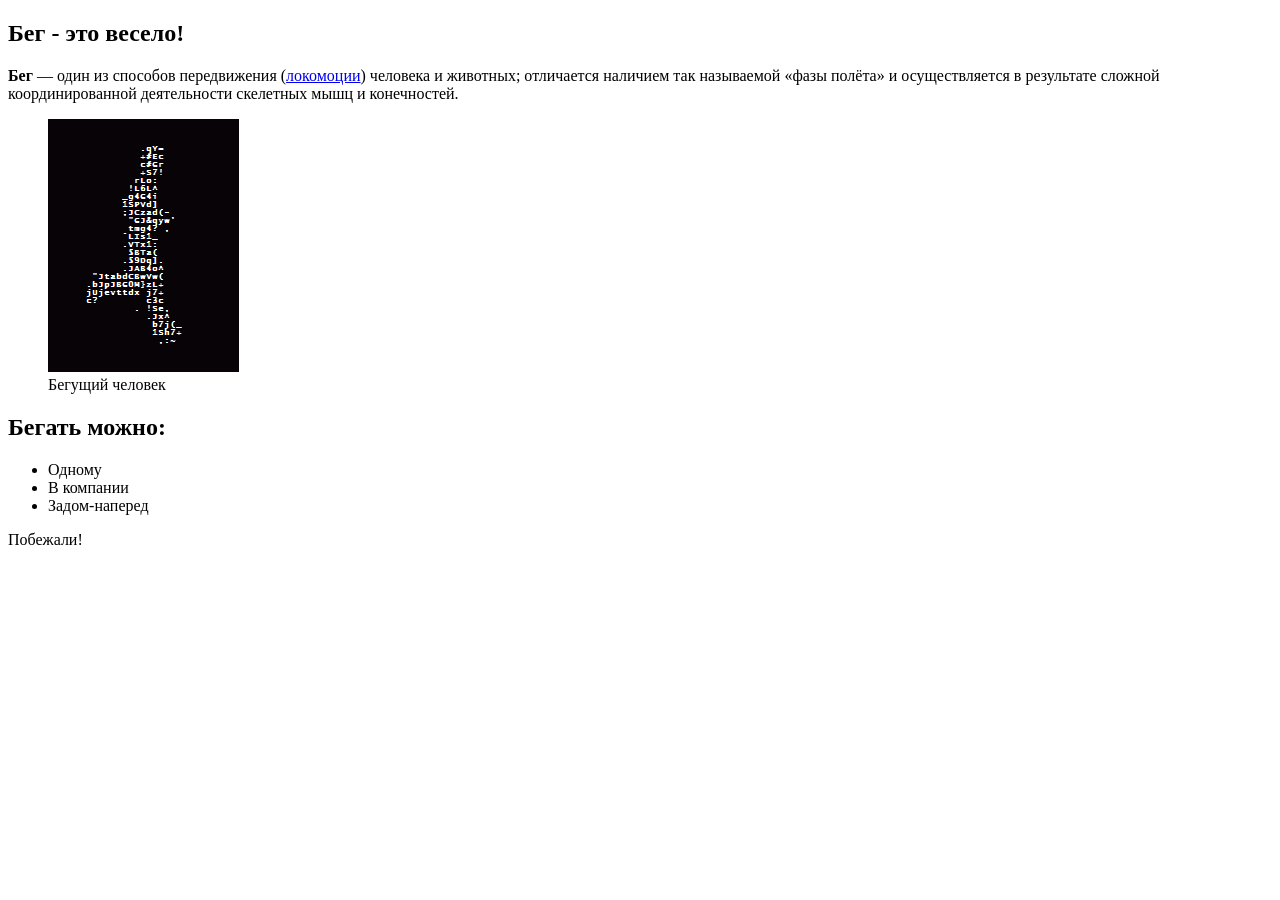
<file: 1/index.html>
<!DOCTYPE html>
<html>
	<head>
		<meta charset="utf-8">
		<title>Беготня</title>
	</head>
			<body>
				<article>
					<h1>Бег - это весело!</h1>
					<p>
						<strong>Бег</strong> — один из способов передвижения (<a href="https://ru.wikipedia.org/wiki/%D0%9B%D0%BE%D0%BA%D0%BE%D0%BC%D0%BE%D1%86%D0%B8%D1%8F" target="_blank">локомоции</a>) человека и животных; отличается наличием так называемой «фазы полёта» и осуществляется в результате сложной координированной деятельности скелетных мышц и конечностей.
					</p>
						<figure>
							<img src="run.gif" alt="Бег">
							<figcaption>Бегущий человек</figcaption>
						</figure>
					<p>
						<h2>Бегать можно:</h2>
					</p>
						<ul>
							<li>Одному</li>
							<li>В компании</li>
							<li>Задом-наперед</li>
						</ul>
					<p>
						Побежали!
					</p>
				</article>
			</body>
</html>
</file>
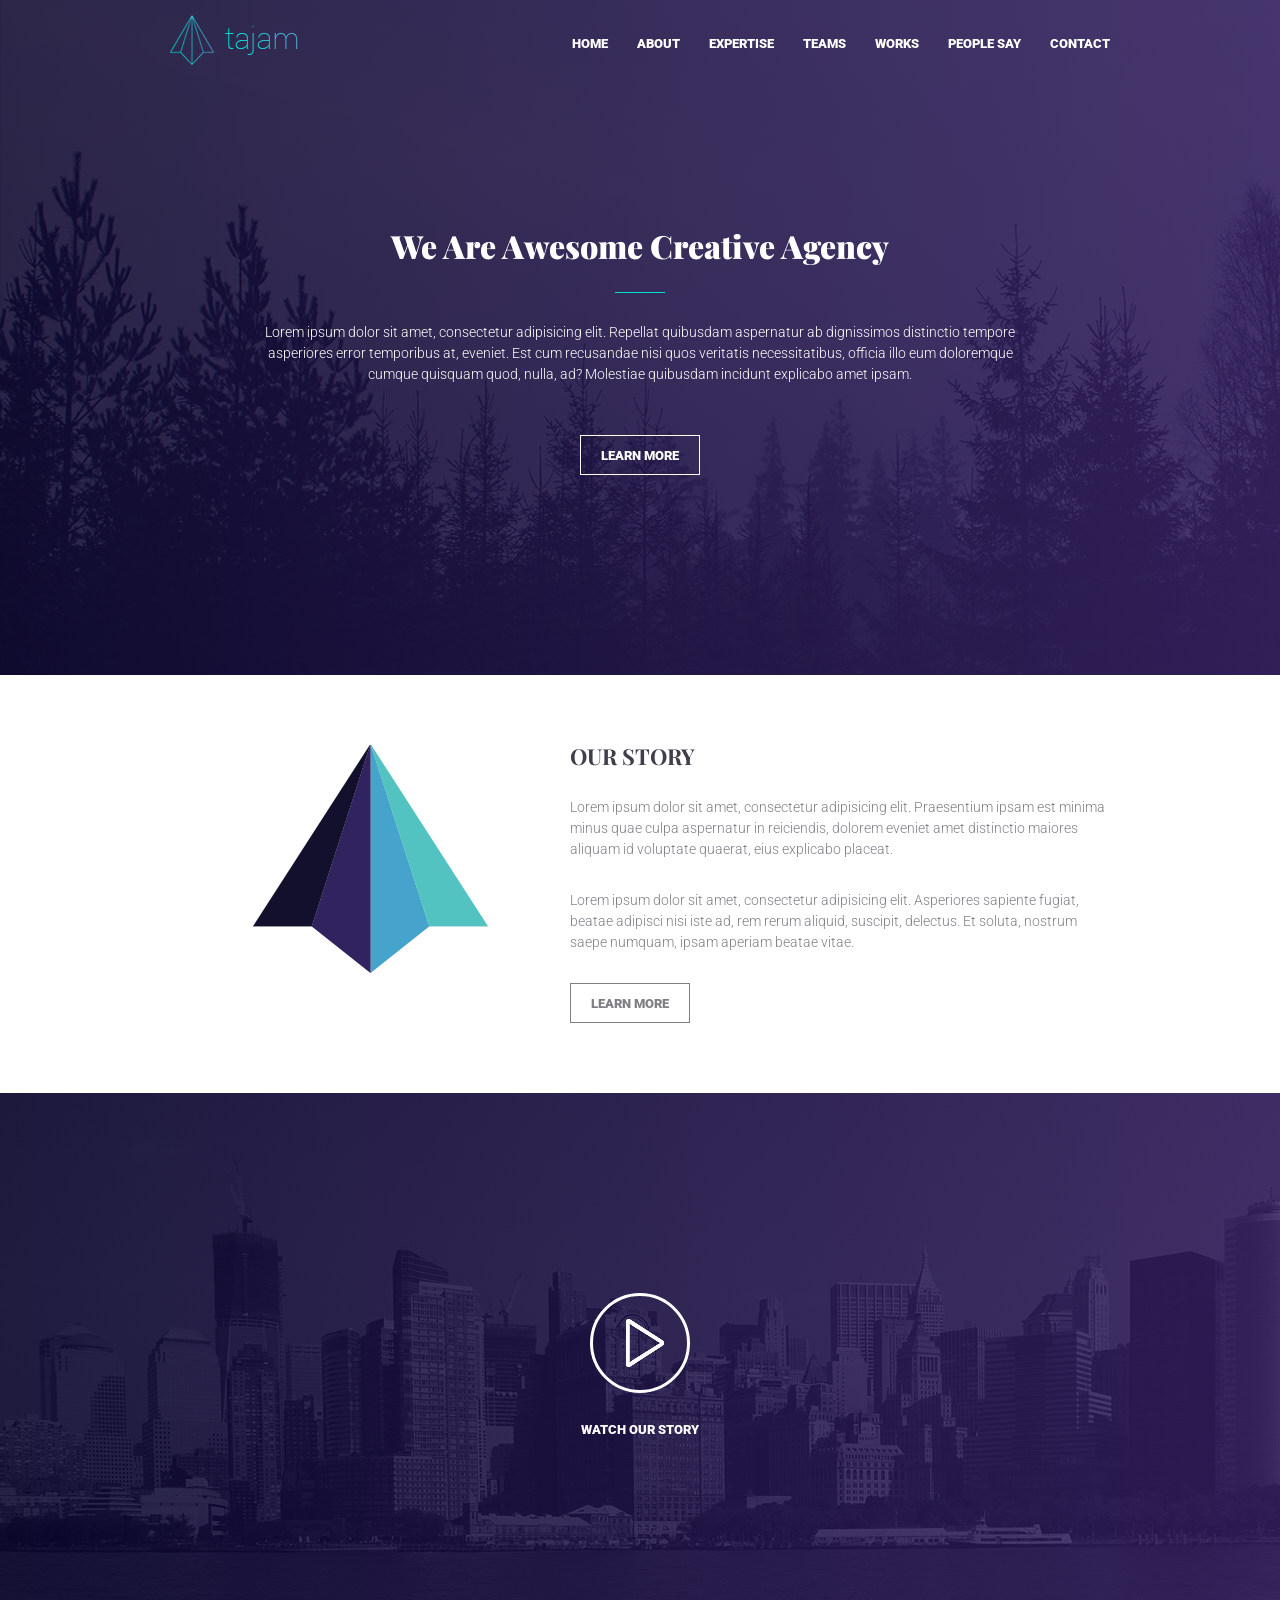
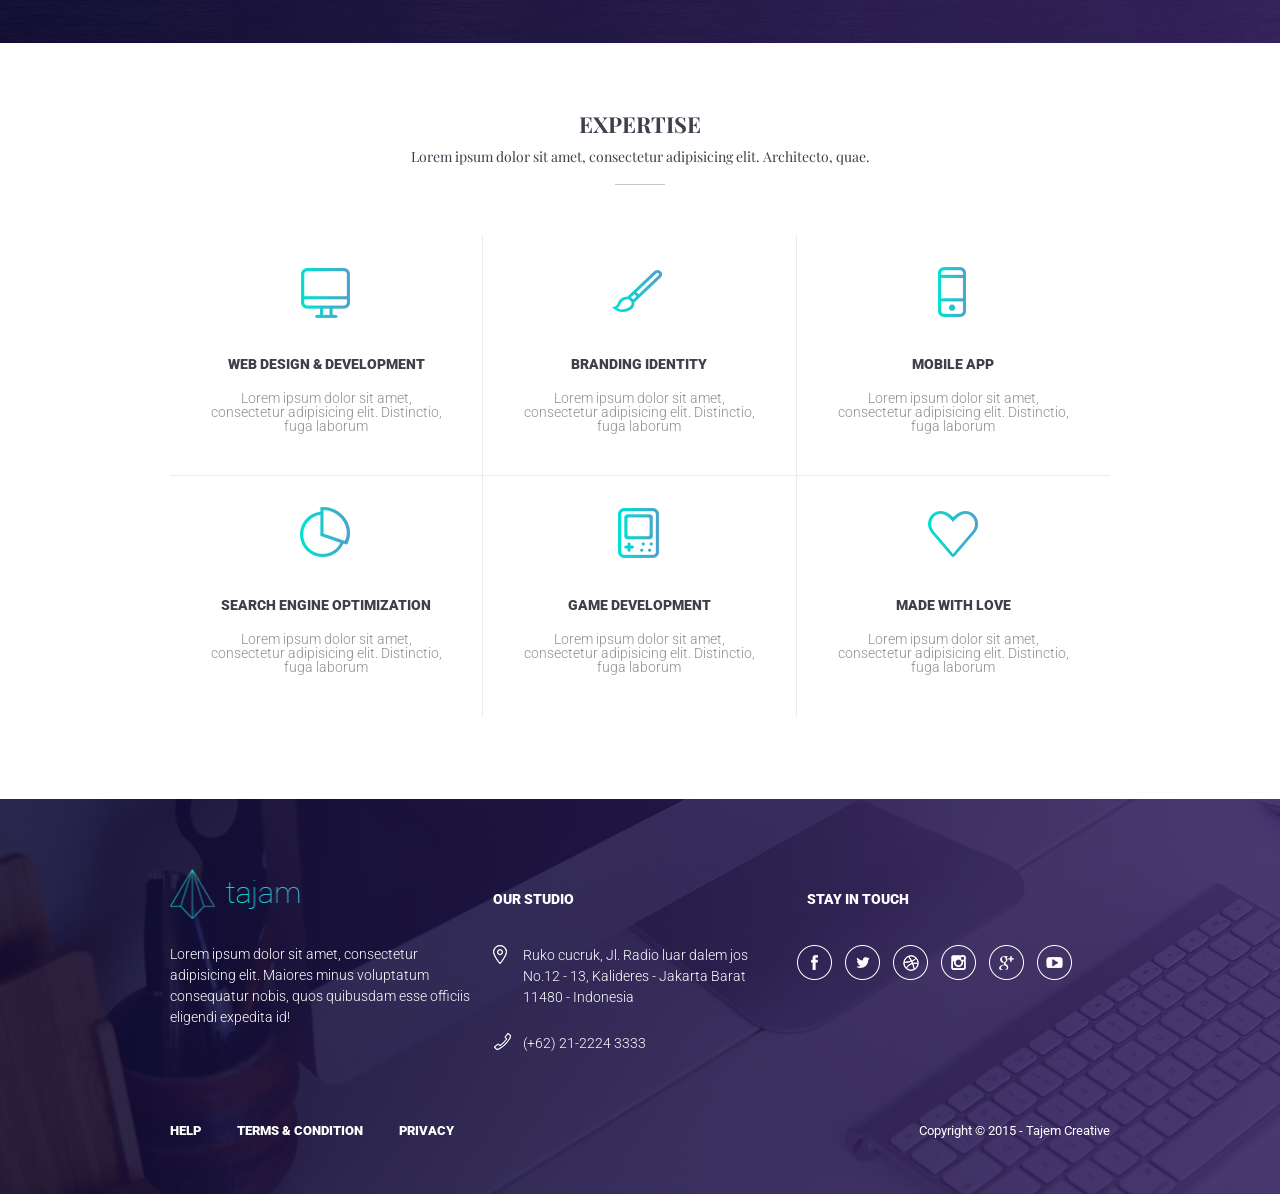
<file: 10 - Шаблон фотошопа/index.html>
<!DOCTYPE html>
<html lang="en">
<head>
	<meta charset="UTF-8">
	<title>TaJam Creative Company</title>
	<link rel="stylesheet" href="style.css">
</head>
<body>
	<div class="main_window">
		<div class="block_1">
			<div class="inner">
				<div class="block_1_inner_footer">
					<div class="b1if_logo">
						<a href="#">
							<img src="image/tajam_logo.png" alt="TaJam Creative Company">
						</a>
					</div>	
					<div class="b1if_nav">
						<ul>
							<li><a href="">home</a></li>
							<li><a href="">about</a></li>
							<li><a href="">expertise</a></li>
							<li><a href="">teams</a></li>
							<li><a href="">works</a></li>
							<li><a href="">people say</a></li>
							<li><a href="">contact</a></li>
						</ul>
					</div>
				</div>
				<div class="block_1_inner_content">
					<h1>We Are Awesome Creative Agency</h1>
					<p>Lorem ipsum dolor sit amet, consectetur adipisicing elit. Repellat quibusdam aspernatur ab dignissimos distinctio tempore asperiores error temporibus at, eveniet. Est cum recusandae nisi quos veritatis necessitatibus, officia illo eum doloremque cumque quisquam quod, nulla, ad? Molestiae quibusdam incidunt explicabo amet ipsam.</p>
				</div>
				<a class="block_1_inner_botton" href="#">learn more</a>
			</div>
		</div>
		<div class="block_2">
			<div class="inner">
				<div class="block_2_left">
					<img src="image/block_2_logo.png" alt="TaJam Creative Company">
				</div>
				<div class="block_2_right">
					<div class="b2r_story">
						<h1>our story</h1>
						<p>Lorem ipsum dolor sit amet, consectetur adipisicing elit. Praesentium ipsam est minima minus quae culpa aspernatur in reiciendis, dolorem eveniet amet distinctio maiores aliquam id voluptate quaerat, eius explicabo placeat.</p>
						<p>Lorem ipsum dolor sit amet, consectetur adipisicing elit. Asperiores sapiente fugiat, beatae adipisci nisi iste ad, rem rerum aliquid, suscipit, delectus. Et soluta, nostrum saepe numquam, ipsam aperiam beatae vitae.</p>
					</div>
				     	<a class="b2r_botton" href="#">learn more</a>
				</div>
			</div>	
		</div>
		<div class="block_3">
			<div class="inner">
				<div class="circle_1"></div>	
				<a class="circle_2" href="#">
					<div class="play_botton">
						<img class="botton" src="image/video_botton.png" alt="Video">
					</div>
				</a>
				<div class="play_text">
					watch our story
				</div>
			</div>	
		</div>
		<div class="block_4">
			<div class="inner">
				<div class="b4_text">
					<h1>expertise</h1>
					<p>Lorem ipsum dolor sit amet, consectetur adipisicing elit. Architecto, quae.</p>
				</div>
				<div class="border"></div>
				<div class="row">
					<div class="web">
						<div class="icon"></div>
						<div class="name">
							web design & development
						</div>
						<div class="desc">
							Lorem ipsum dolor sit amet, consectetur adipisicing elit. Distinctio, fuga laborum
						</div>
					</div>
					<div class="brand">
						<div class="icon"></div>
						<div class="name">
							branding identity
						</div>
						<div class="desc">
							Lorem ipsum dolor sit amet, consectetur adipisicing elit. Distinctio, fuga laborum
						</div>
					</div>
					<div class="mobile">
						<div class="icon"></div>
						<div class="name">
							mobile app
						</div>
						<div class="desc">
							Lorem ipsum dolor sit amet, consectetur adipisicing elit. Distinctio, fuga laborum
						</div>
					</div>
				</div>
				<div class="row">
					<div class="search">
						<div class="icon"></div>
						<div class="name">
							search engine optimization
						</div>
						<div class="desc">
							Lorem ipsum dolor sit amet, consectetur adipisicing elit. Distinctio, fuga laborum
						</div>
					</div>
					<div class="game">
						<div class="icon"></div>
						<div class="name">
							game development
						</div>
						<div class="desc">
							Lorem ipsum dolor sit amet, consectetur adipisicing elit. Distinctio, fuga laborum
						</div>
					</div>
					<div class="love">
						<div class="icon"></div>
						<div class="name">
							made with love
						</div>
						<div class="desc">
							Lorem ipsum dolor sit amet, consectetur adipisicing elit. Distinctio, fuga laborum
						</div>
					</div>
				</div>
			</div>
		</div>
		<div class="block_5">
			<div class="inner">	
				<div class="block_5_1">
					<div class="block_5_1_cell">
						<a href="#">
							<img class="footer_logo" src="image/tajam_logo.png" alt="TaJam Creative Company">
						</a>
						<p>Lorem ipsum dolor sit amet, consectetur adipisicing elit. Maiores minus voluptatum consequatur nobis, quos quibusdam esse officiis eligendi expedita id!</p>
					</div>
					<div class="block_5_1_cell">
						<div class="cell">our studio</div>
						<div class="place">Ruko cucruk, Jl. Radio luar dalem jos No.12 - 13, Kalideres - Jakarta Barat 11480 - Indonesia</div>
						<p class="phone">(+62) 21-2224 3333</p>
					</div>
					<div class="block_5_1_cell">
						<div class="cell">stay in touch</div>
						<div class="social">
							<a href="#">
								<div class="facebook"></div>
							</a>
							<a href="#">
								<div class="twitter"></div>
							</a>
							<a href="#">
								<div class="dribbble"></div>
							</a>
							<a href="#">
								<div class="instagram"></div>
							</a>
							<a href="#">
								<div class="gpluse"></div>
							</a>
							<a href="#">
								<div class="youtube"></div>
							</a>
						</div>
					</div>	
				</div>
				<div class="block_5_2">
					<div class="footer_nav">
						<ul>
							<li><a href="">help</a></li>
							<li><a href="">terms & condition</a></li>
							<li><a href="">privacy</a></li>
						</ul>
					</div>
					<div class="copy">Copyright © 2015 - Tajem Creative</div>
				</div>
			</div>	
		</div>
	</div>
</body>
</html>
</file>
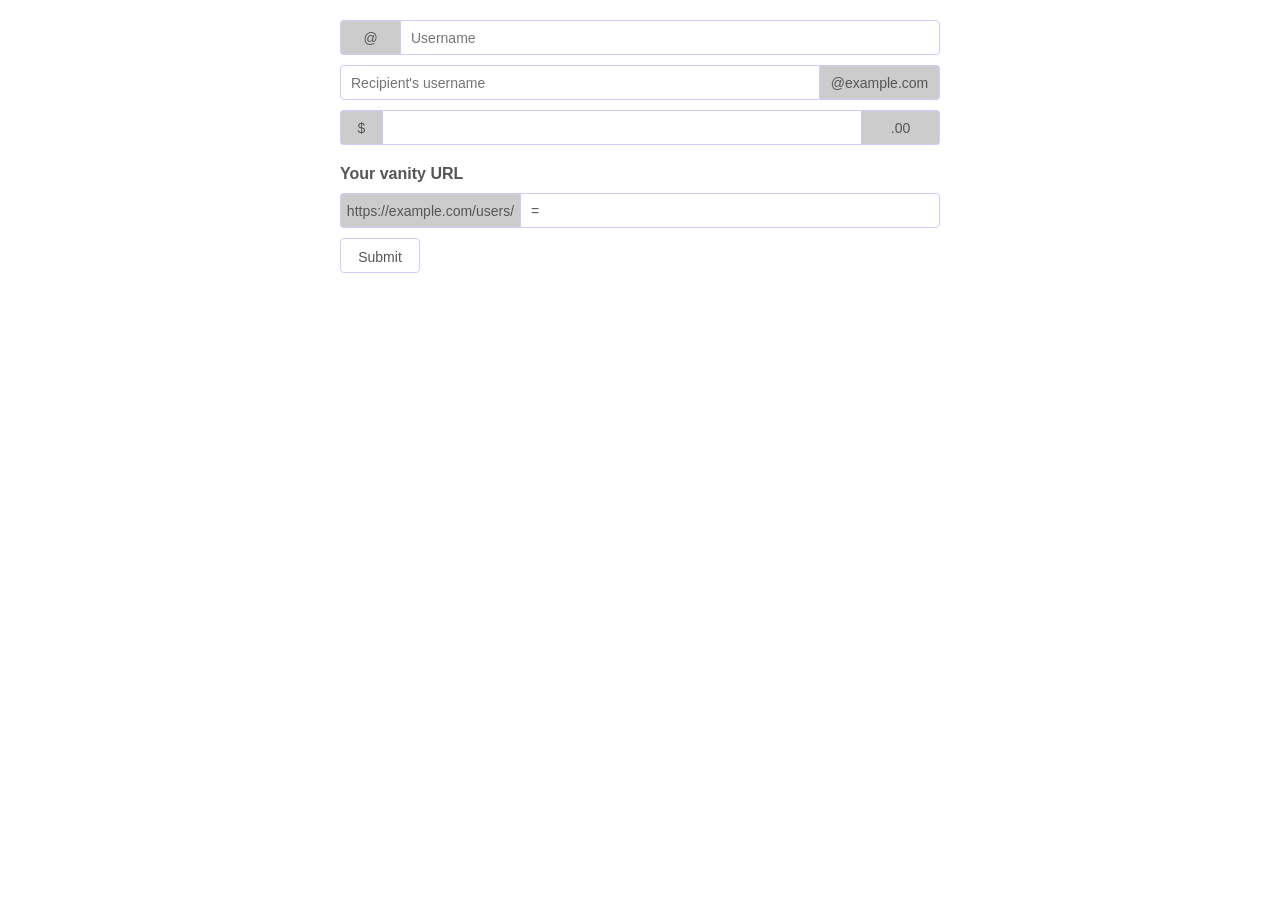
<file: 11/index.html>
<!DOCTYPE html>
<html lang="en">
<head>
	<meta charset="UTF-8">
	<title>Формы</title>
	<link rel="stylesheet" href="style.css">
</head>
<body>
	<div class="inner">
		<div class="line_1">
			<span>@</span>
			<input class="input_form" type="text" name="Username" placeholder="Username">
		</div>
		<div class="line_2">
			<input class="input_form" type="text" name="Username" placeholder="Recipient's username">
			<span>@example.com</span>			
		</div>
		<div class="line_3">
			<span class="s_1">$</span>
			<input class="input_form" type="text" name="Username">
			<span class="s_2">.00</span>
		</div>
		<p>Your vanity URL</p>
		<div class="line_4">
			<span>https://example.com/users/</span>
			<input class="input_form" type="text" name="Username" value="=">
		</div>
		<input class="sub" type="submit" name="submit" value="Submit">
	</div>	
</body>
</html>
</file>
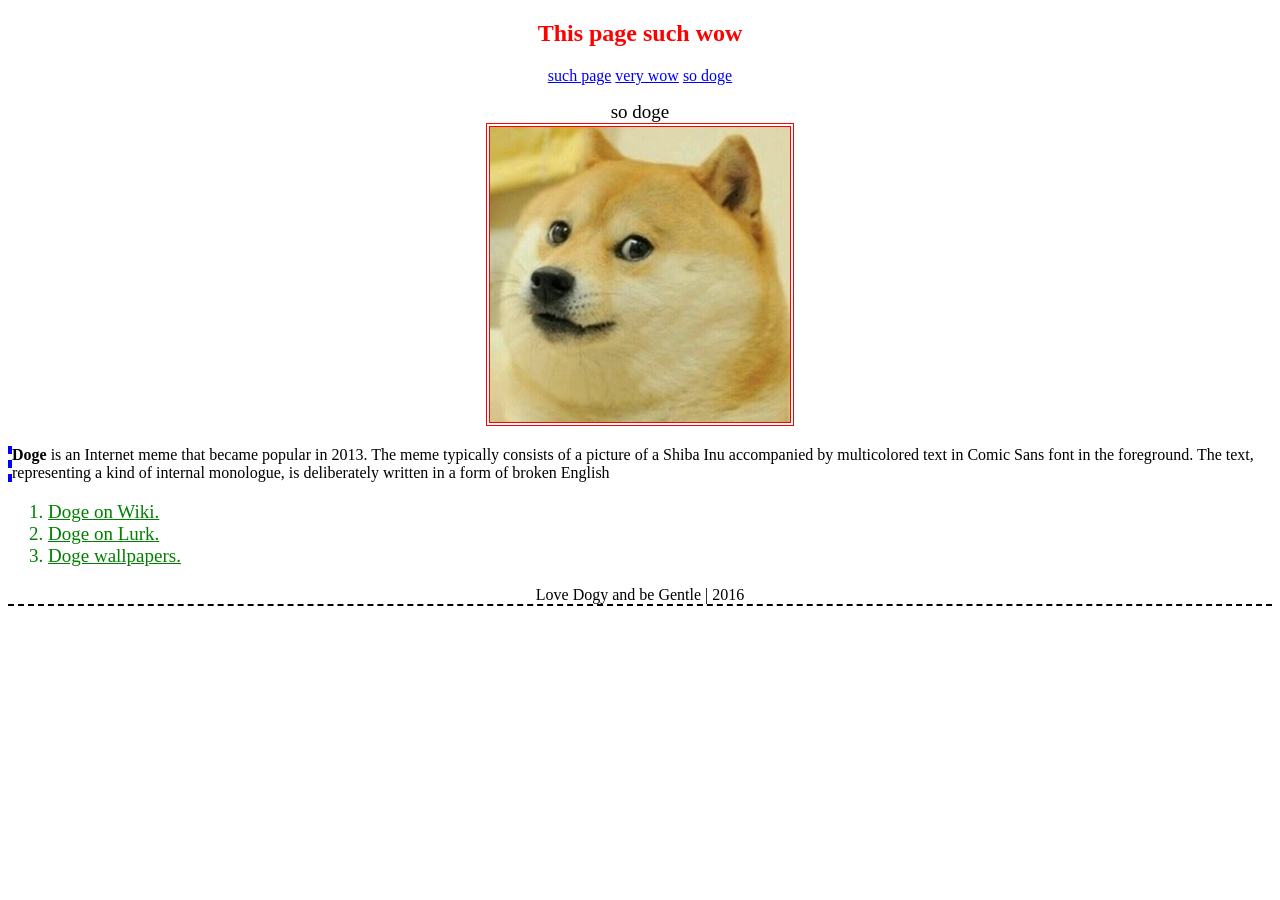
<file: 2/index.html>
<!DOCTYPE html>
<html lang="ru">
<head>
	<meta charset="UTF-8">
	<title>Домашнее задание 2</title>
	<style>
		article {
			text-align: center;
		}
		h1 {
			color: red;
			text-align: center;
		}
		span {
			color: blue;
			text-decoration: underline;
		}
		img {
			width: 300px;
			border: double 4px red;
		}
		figcaption {
			font-size: 19px;
		}
		a:hover {
			text-decoration: none;
		}
		a {
			color: green;
		}
		ol {
			color: green;
			font-size: 19px;
			text-align: left;
		}
	</style>
	<link rel="stylesheet" type="text/css" href="style.css">
</head>
<body>
	<article>
		<h1>This page such wow</h1>
		<p>
			<span>such page</span>
			<span>very wow</span>
			<span>so doge</span>
		</p>
		<figure>
			<figcaption>so doge</figcaption>
			<img src="doge.jpeg" alt="Тут была собачка">
		</figure>
		<p class="left">
			<strong>Doge</strong> is an Internet meme that became popular in 2013. The meme typically consists of a picture of a Shiba Inu accompanied by multicolored text in Comic Sans font in the foreground. The text, representing a kind of internal monologue, is deliberately written in a form of broken English
		</p>
		<ol class="link">
			<li><a href="https://en.wikipedia.org/wiki/Doge_(meme)">Doge on Wiki.</a></li>
			<li><a href="http://lurkmore.to/Doge">Doge on Lurk.</a></li>
			<li><a href="https://www.google.com.ua/search?newwindow=1&espv=2&biw=944&bih=907&tbm=isch&q=doge+wallpaper&revid=1046414333&sa=X&ved=0ahUKEwjQtJ2l6cjLAhWi93IKHRKRBRYQ1QIIIA">Doge wallpapers.</a></li>
		</ol>
		<footer class="footer">Love Dogy and be Gentle | 2016</footer>
	</article>
</body>
</html>
</file>
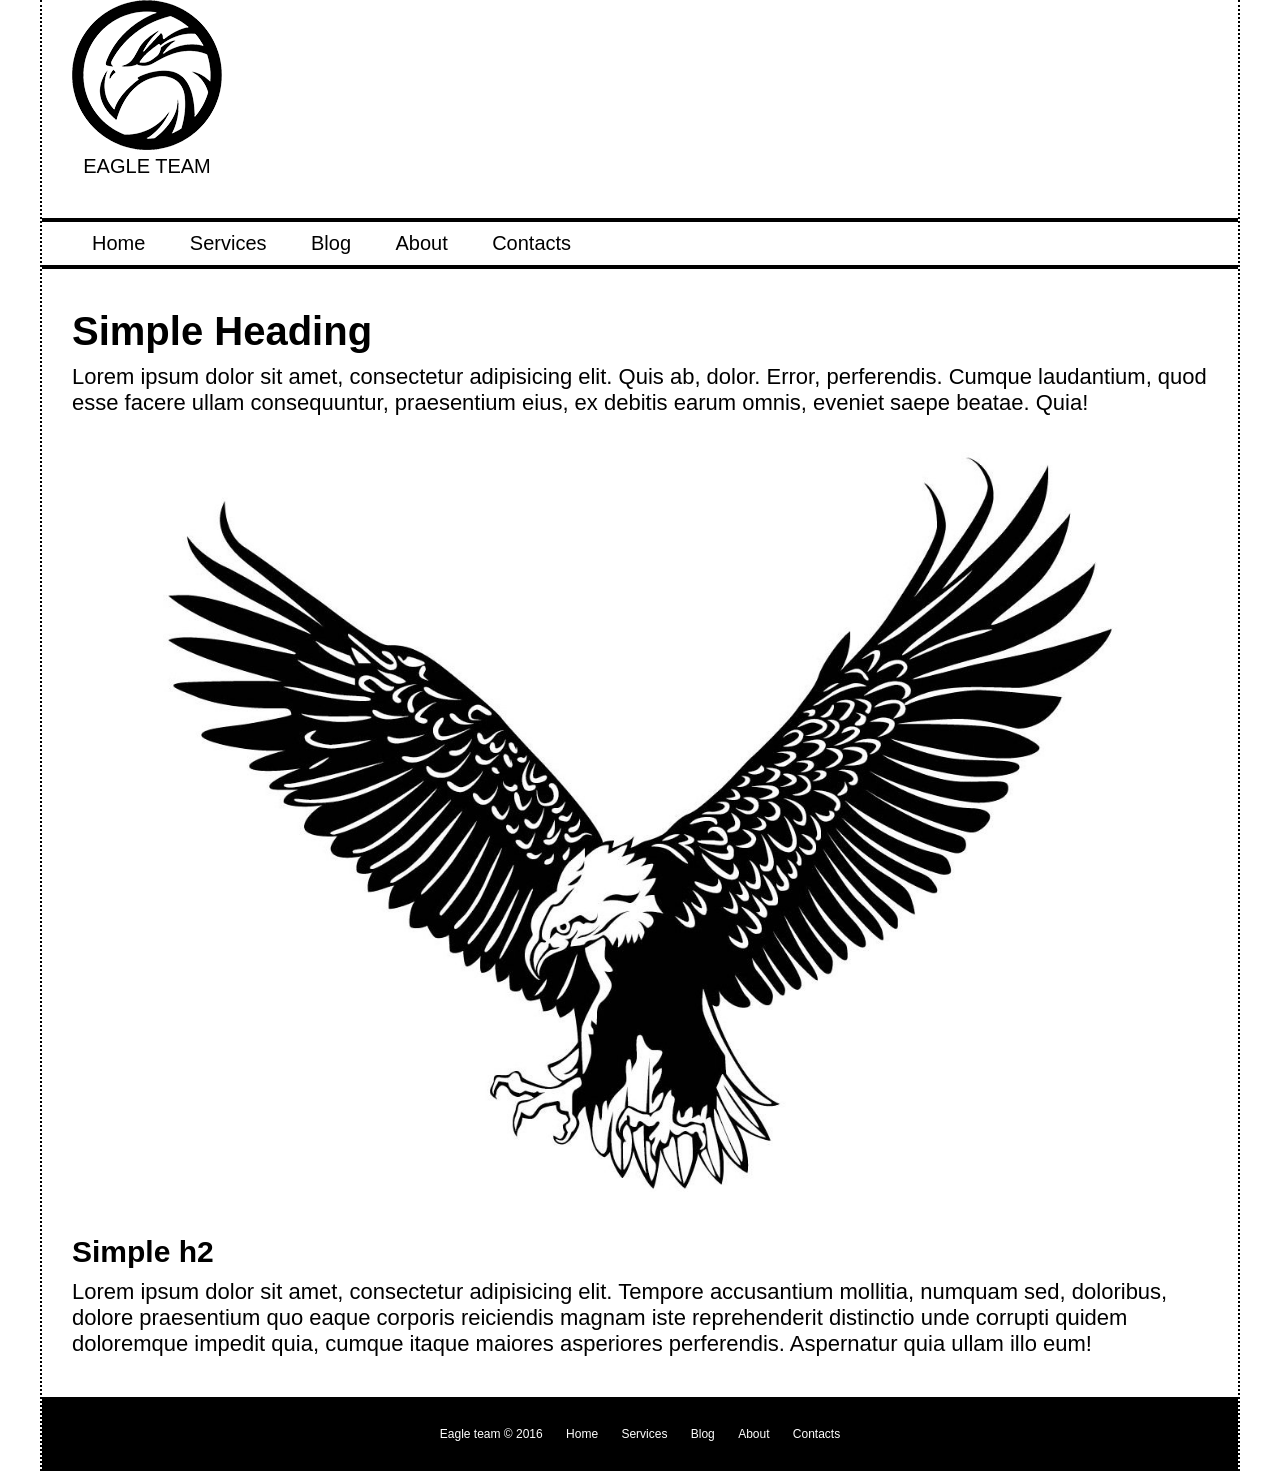
<file: 3/index.html>
<!DOCTYPE html>
<html lang="ru">
<head>
	<meta charset="UTF-8">
	<title>Занятие 3. Домашняя работа.</title>
	<link rel="stylesheet" href="style.css">
</head>
<body>
	<div class=wrapper>
		<header>
			<a href="#" class="logo">
				<img src="logo.png" alt="Птичка">
				<span>EAGLE TEAM</span>	
			</a>
			<nav class="header_nav">
				<ul>
					<li><a href="#">Home</a></li>
					<li><a href="#">Services</a></li>
					<li><a href="#">Blog</a></li>
					<li><a href="#">About</a></li>
					<li><a href="#">Contacts</a></li>
				</ul>	
			</nav>
		</header>
		<div class=content>
			<h1>Simple Heading</h1>
			<p>Lorem ipsum dolor sit amet, consectetur adipisicing elit. Quis ab, dolor. Error, perferendis. Cumque laudantium, quod esse facere ullam consequuntur, praesentium eius, ex debitis earum omnis, eveniet saepe beatae. Quia!</p>
			<img class="main_img" src="eagle.jpg" alt="Птичка">
			<h2>Simple h2</h2>
			<p>Lorem ipsum dolor sit amet, consectetur adipisicing elit. Tempore accusantium mollitia, numquam sed, doloribus, dolore praesentium quo eaque corporis reiciendis magnam iste reprehenderit distinctio unde corrupti quidem doloremque impedit quia, cumque itaque maiores asperiores perferendis. Aspernatur quia ullam illo eum!</p>
		</div>
		<footer>
			<nav class="footer_nav">
				<ul>
					<li><a href="#">Eagle team</a> &copy 2016</li>
					<li><a href="#">Home</a></li>
					<li><a href="#">Services</a></li>
					<li><a href="#">Blog</a></li>
					<li><a href="#">About</a></li>
					<li><a href="#">Contacts</a></li>
				</ul>	
			</nav>
		</footer>
	</div>	
</body>
</html>
</file>
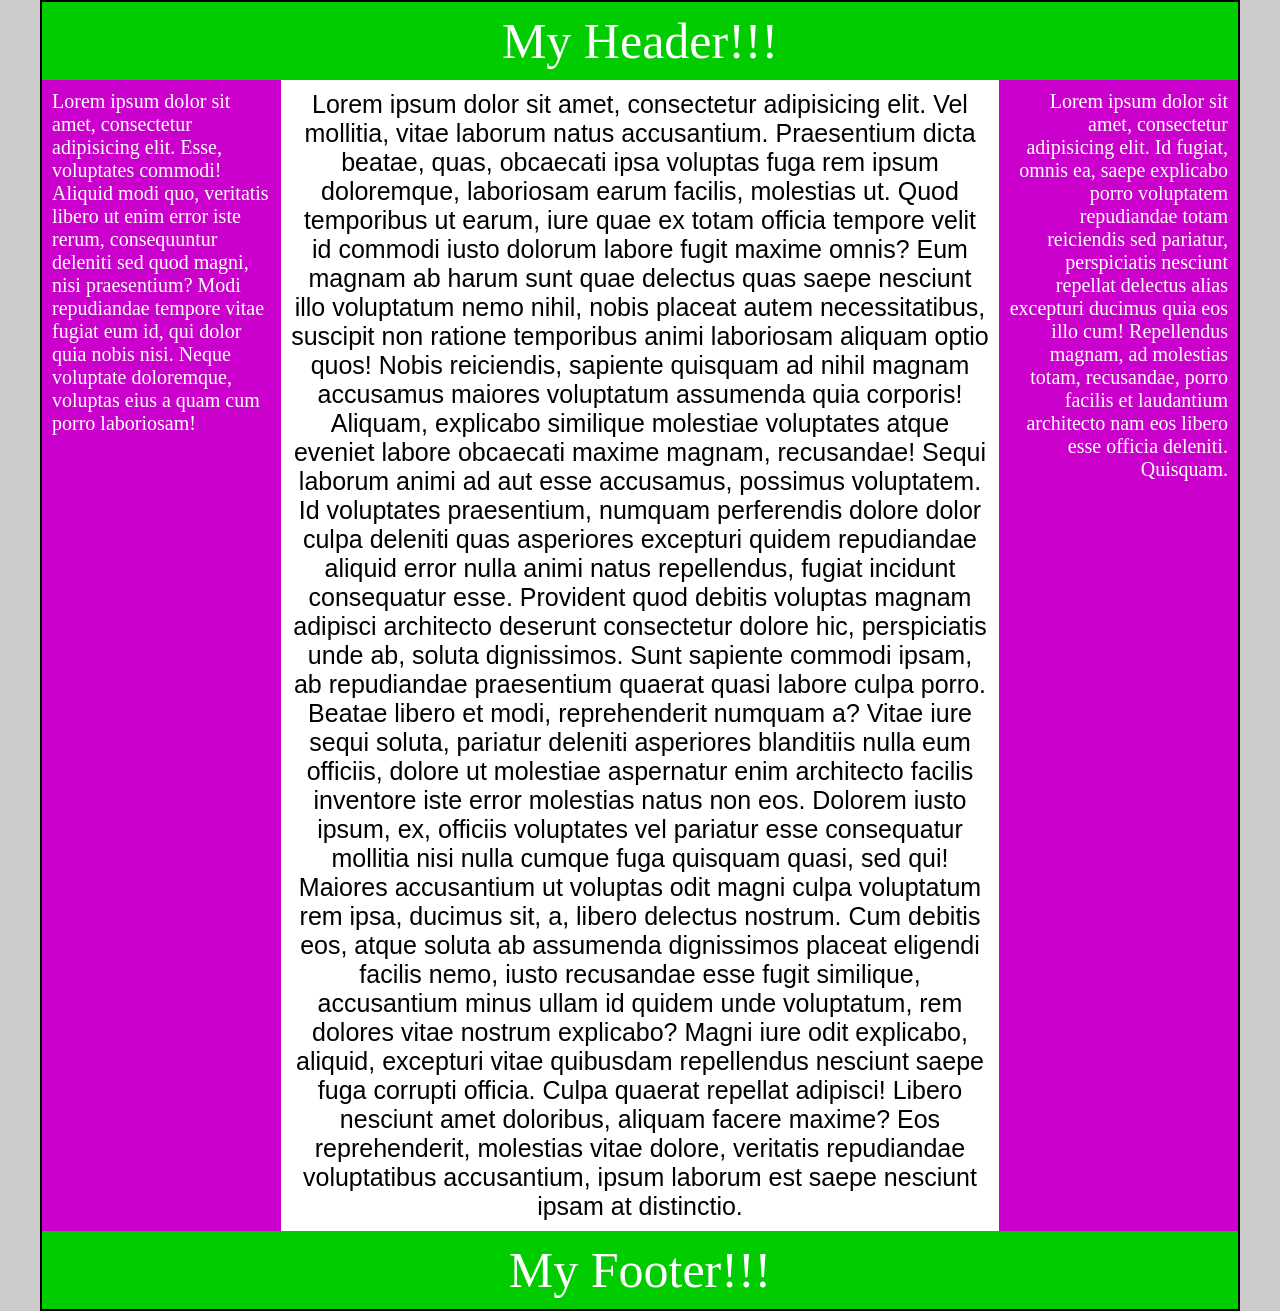
<file: 4/index.html>
<!DOCTYPE html>
<html lang="ru">
<head>
	<meta charset="UTF-8">
	<title>Задание 4. Колонки</title>
	<link rel="stylesheet" href="style.css">
</head>
<body>
		<div class="wrapper">
			<header>
				<p>My Header!!!</p>
			</header>
				<div class="page">
					<aside class="left_nav">
						<p>Lorem ipsum dolor sit amet, consectetur adipisicing elit. Esse, voluptates commodi! Aliquid modi quo, veritatis libero ut enim error iste rerum, consequuntur deleniti sed quod magni, nisi praesentium? Modi repudiandae tempore vitae fugiat eum id, qui dolor quia nobis nisi. Neque voluptate doloremque, voluptas eius a quam cum porro laboriosam!</p>
					</aside>
					<div class="content">
						<p>Lorem ipsum dolor sit amet, consectetur adipisicing elit. Vel mollitia, vitae laborum natus accusantium. Praesentium dicta beatae, quas, obcaecati ipsa voluptas fuga rem ipsum doloremque, laboriosam earum facilis, molestias ut. Quod temporibus ut earum, iure quae ex totam officia tempore velit id commodi iusto dolorum labore fugit maxime omnis? Eum magnam ab harum sunt quae delectus quas saepe nesciunt illo voluptatum nemo nihil, nobis placeat autem necessitatibus, suscipit non ratione temporibus animi laboriosam aliquam optio quos! Nobis reiciendis, sapiente quisquam ad nihil magnam accusamus maiores voluptatum assumenda quia corporis! Aliquam, explicabo similique molestiae voluptates atque eveniet labore obcaecati maxime magnam, recusandae! Sequi laborum animi ad aut esse accusamus, possimus voluptatem. Id voluptates praesentium, numquam perferendis dolore dolor culpa deleniti quas asperiores excepturi quidem repudiandae aliquid error nulla animi natus repellendus, fugiat incidunt consequatur esse. Provident quod debitis voluptas magnam adipisci architecto deserunt consectetur dolore hic, perspiciatis unde ab, soluta dignissimos. Sunt sapiente commodi ipsam, ab repudiandae praesentium quaerat quasi labore culpa porro. Beatae libero et modi, reprehenderit numquam a? Vitae iure sequi soluta, pariatur deleniti asperiores blanditiis nulla eum officiis, dolore ut molestiae aspernatur enim architecto facilis inventore iste error molestias natus non eos. Dolorem iusto ipsum, ex, officiis voluptates vel pariatur esse consequatur mollitia nisi nulla cumque fuga quisquam quasi, sed qui! Maiores accusantium ut voluptas odit magni culpa voluptatum rem ipsa, ducimus sit, a, libero delectus nostrum. Cum debitis eos, atque soluta ab assumenda dignissimos placeat eligendi facilis nemo, iusto recusandae esse fugit similique, accusantium minus ullam id quidem unde voluptatum, rem dolores vitae nostrum explicabo? Magni iure odit explicabo, aliquid, excepturi vitae quibusdam repellendus nesciunt saepe fuga corrupti officia. Culpa quaerat repellat adipisci! Libero nesciunt amet doloribus, aliquam facere maxime? Eos reprehenderit, molestias vitae dolore, veritatis repudiandae voluptatibus accusantium, ipsum laborum est saepe nesciunt ipsam at distinctio.</p>
					</div>
					<aside class="rigth_nav">
						<p>Lorem ipsum dolor sit amet, consectetur adipisicing elit. Id fugiat, omnis ea, saepe explicabo porro voluptatem repudiandae totam reiciendis sed pariatur, perspiciatis nesciunt repellat delectus alias excepturi ducimus quia eos illo cum! Repellendus magnam, ad molestias totam, recusandae, porro facilis et laudantium architecto nam eos libero esse officia deleniti. Quisquam.</p>
					</aside>
				</div>
			<footer>
				<p>My Footer!!!</p>
			</footer>
		</div>	
</body>
</html>
</file>
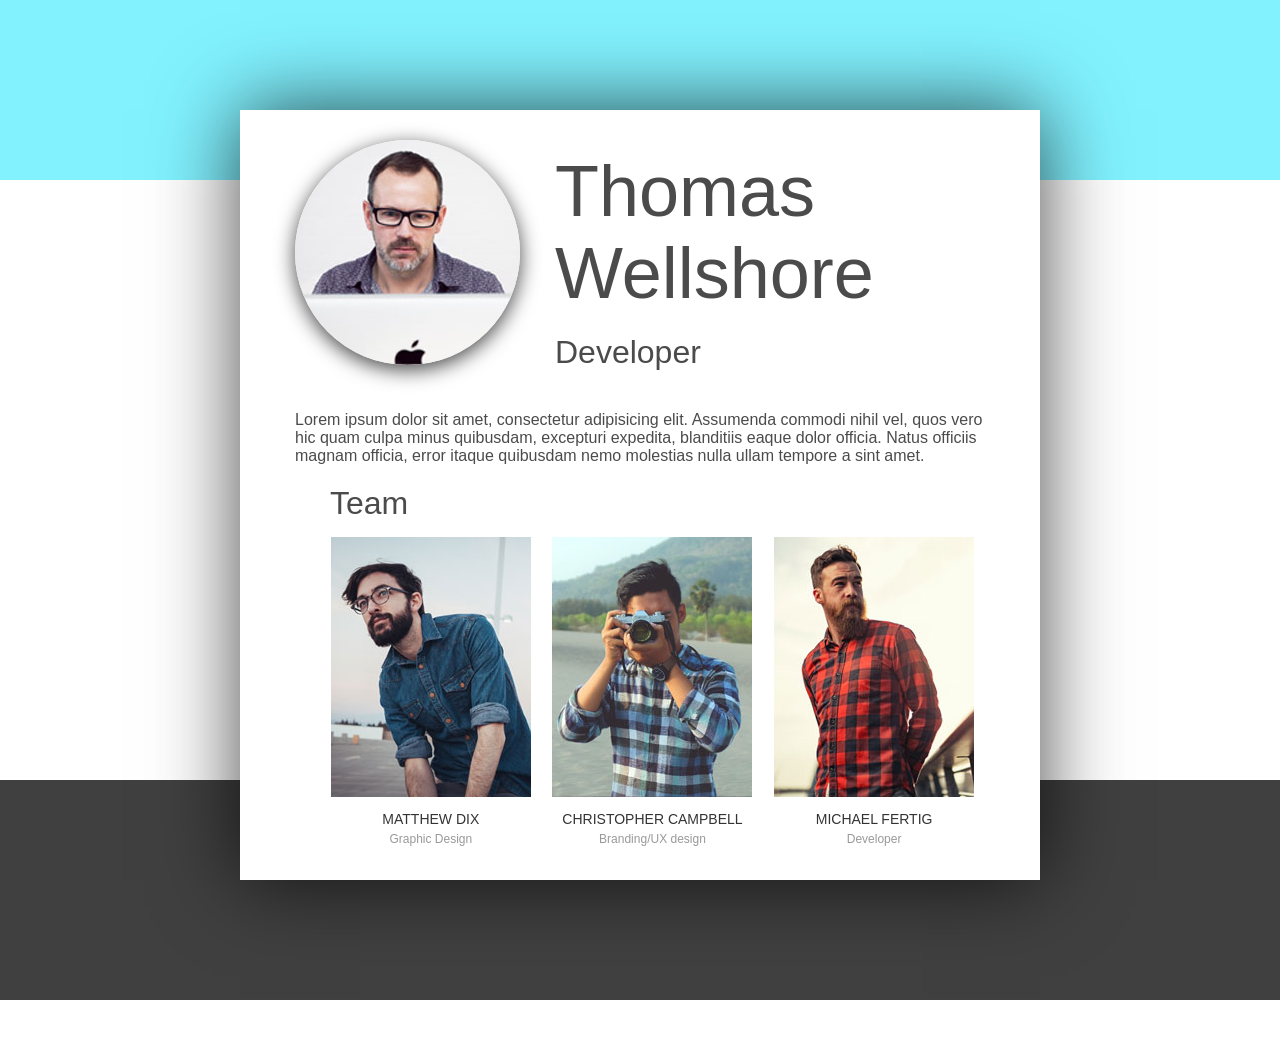
<file: 5/index.html>
<!DOCTYPE html>
<html lang="en">
<head>
	<meta charset="UTF-8">
	<title>Задание с фотошопом</title>
	<link rel="stylesheet" href="style.css">
</head>
<body>
	<div class="main__bg"><!-- блок фона страницы -->
		<div class="main__bg__top"></div><!-- синий блок -->
		<div class="main__bg__bottom"></div><!-- серый блок -->
	</div>
	<div class="inner"><!-- блок основного контента -->
		<div class="inner__header"><!-- хеадер основного контента -->
			<div class="inner__header__foto"><!-- блок фотографии хеадера основного контента -->
				<img class="main__foto" src="main__foto.jpg" alt="Фото главного героя"><!-- блок фото главного героя :) -->
			</div>
			<div class="inner__header__text"><!-- блок текста хеадера основного контента -->
				<div class="inner__header__text__1"><!-- Thomas Whellshore -->
					<p>Thomas<br>Wellshore</p>
				</div>
				<div class="inner__header__text__2"><!-- Developer -->
					<p>Developer</p>
				</div>
			</div>
		</div>
		<div class="inner__text"><!-- текст основного контента -->
			<p>Lorem ipsum dolor sit amet, consectetur adipisicing elit. Assumenda commodi nihil vel, quos vero hic quam culpa minus quibusdam, excepturi expedita, blanditiis eaque dolor officia. Natus officiis magnam officia, error itaque quibusdam nemo molestias nulla ullam tempore a sint amet.</p>
		</div>
		<div class="inner__footer"><!-- футер основного контента -->
			<div class="inner__footer__team">
				<p>Team</p>
			</div>
			<div class="inner__footer__block"><!-- блок фото, имени и должности первого героя -->
				<div class="foto"><!-- блок фотографии -->
					<img src="m__d.jpg" alt="Matthew Dix">
						<div class="overlap"><!-- блок наведения -->
							<div class="foto__overlap__links"><!-- сылки социалок при наведении -->
								<a href="#"><img src="f.png" alt="facebook"></a>
								<a href="#"><img src="t.png" alt="twitter"></a>
								<a href="#"><img src="p.png" alt="pinterest"></a>
								<a href="#"><img src="i.png" alt="instagram"></a>
							</div>
						</div>
				</div>
				<div class="name"><!-- блок имени -->
					<p>Matthew Dix</p>
				</div>
				<div class="job"><!-- блок должности -->
					<p>Graphic Design</p>
				</div>
			</div>
			<div class="inner__footer__block"><!-- блок фото, имени и должности второго героя -->
				<div class="foto"><!-- блок фотографии -->
					<img src="c__c.jpg" alt="Christopher Campbell">
						<div class="overlap"><!-- блок наведения -->
							<div class="foto__overlap__links"><!-- сылки социалок при наведении -->
								<a href="#"><img src="f.png" alt="facebook"></a>
								<a href="#"><img src="t.png" alt="twitter"></a>
								<a href="#"><img src="p.png" alt="pinterest"></a>
								<a href="#"><img src="i.png" alt="instagram"></a>
							</div>
						</div>
				</div>
				<div class="name"><!-- блок имени -->
					<p>Christopher Campbell</p>
				</div>
				<div class="job"><!-- блок должности -->
					<p>Branding/UX design</p>
				</div>
			</div>
			<div class="inner__footer__block"><!-- блок фото, имени и должности третьего героя -->
				<div class="foto"><!-- блок фотографии -->
					<img src="m__f.jpg" alt="Michael Fertig">
						<div class="overlap"><!-- блок наведения -->
							<div class="foto__overlap__links"><!-- сылки социалок при наведении -->
								<a href="#"><img src="f.png" alt="facebook"></a>
								<a href="#"><img src="t.png" alt="twitter"></a>
								<a href="#"><img src="p.png" alt="pinterest"></a>
								<a href="#"><img src="i.png" alt="instagram"></a>
							</div>
						</div>
				</div>
				<div class="name"><!-- блок имени -->
					<p>Michael Fertig</p>
				</div>
				<div class="job"><!-- блок должности -->
					<p>Developer</p>
				</div>
			</div>
		</div>
	</div>
</body>
</html>
</file>
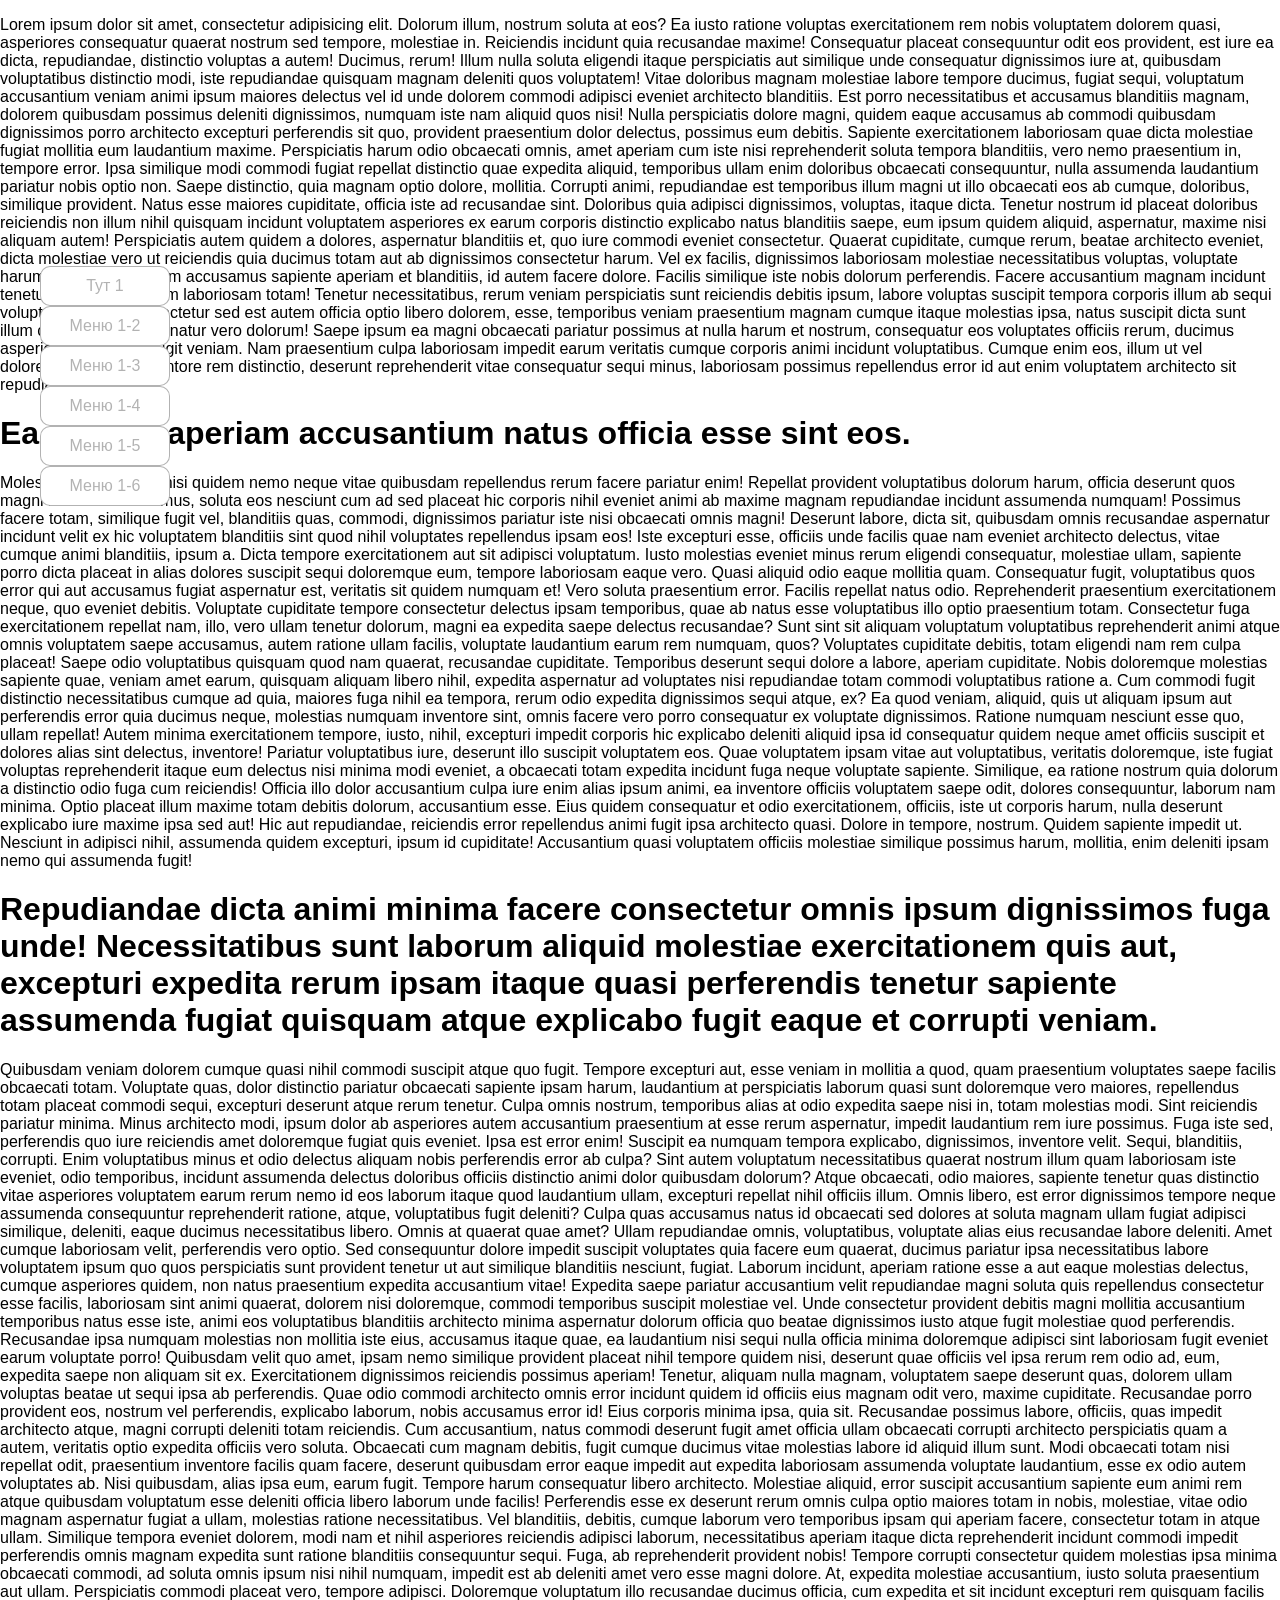
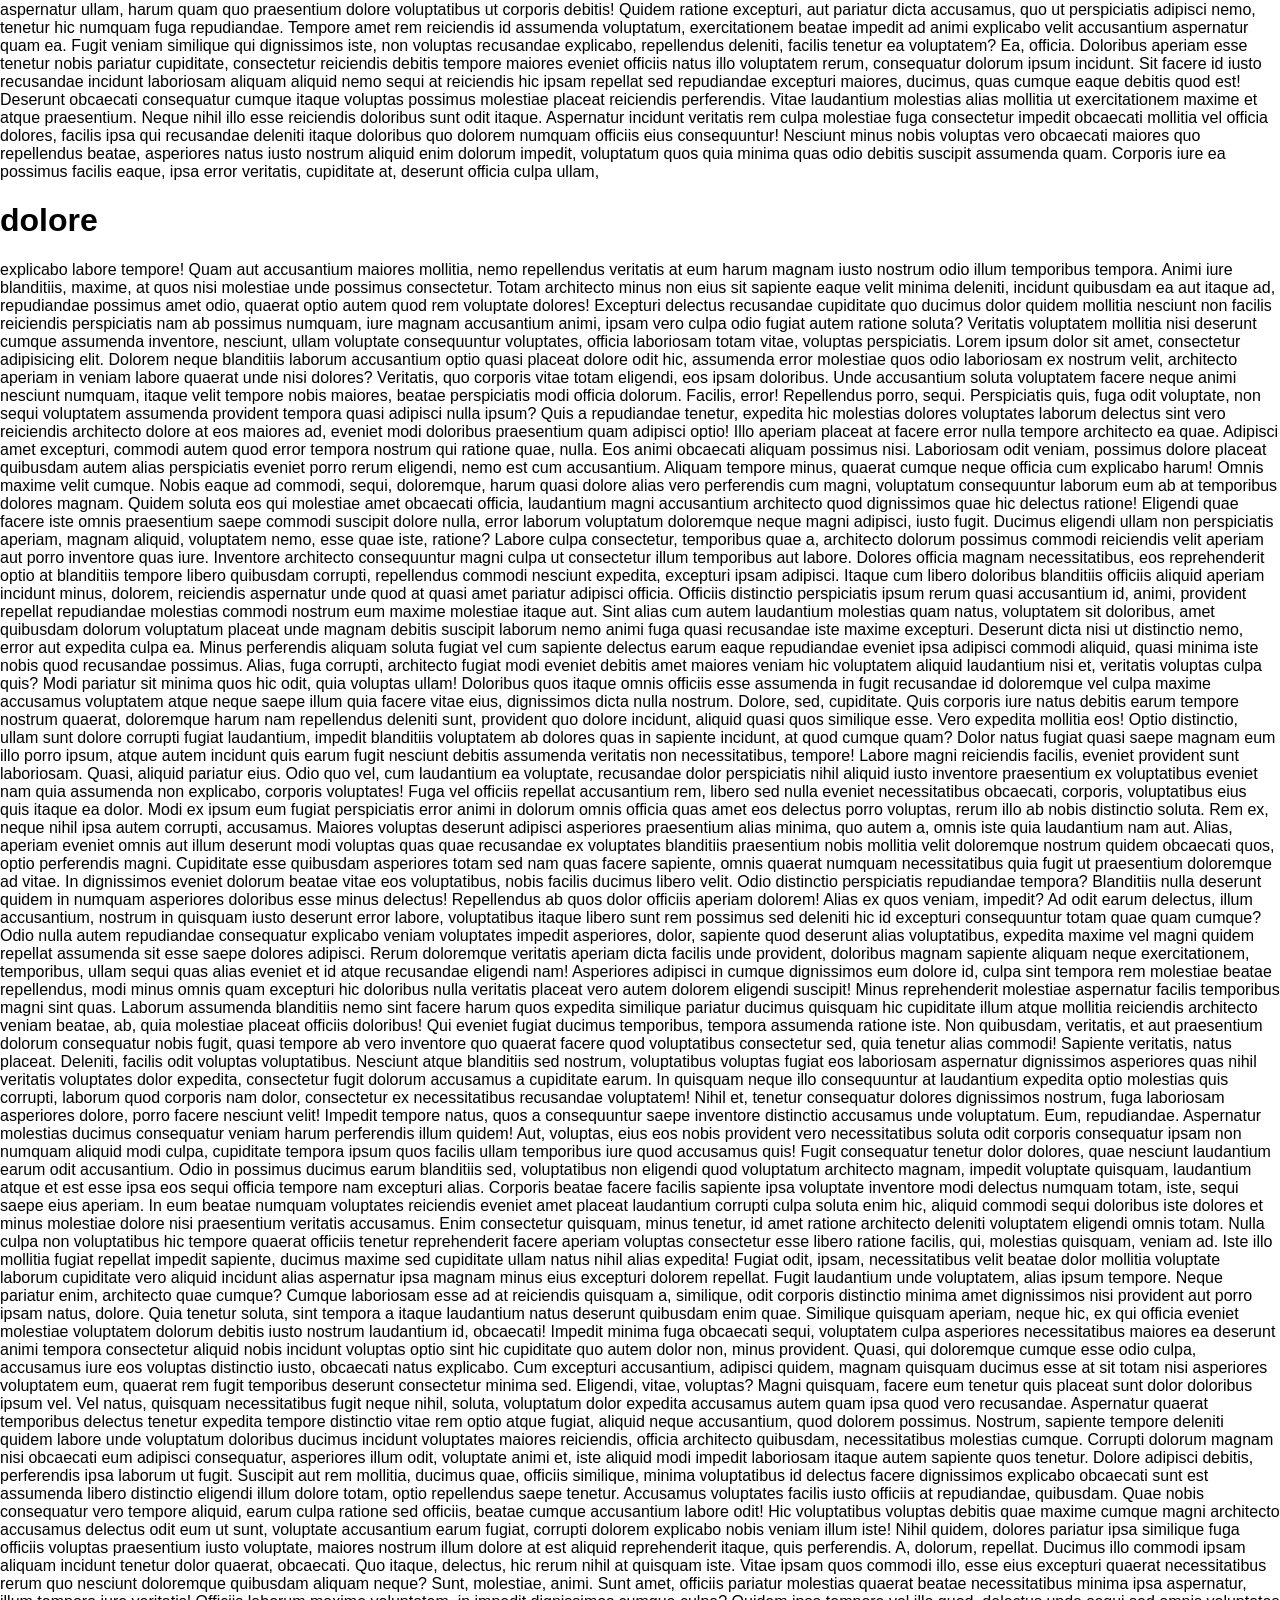
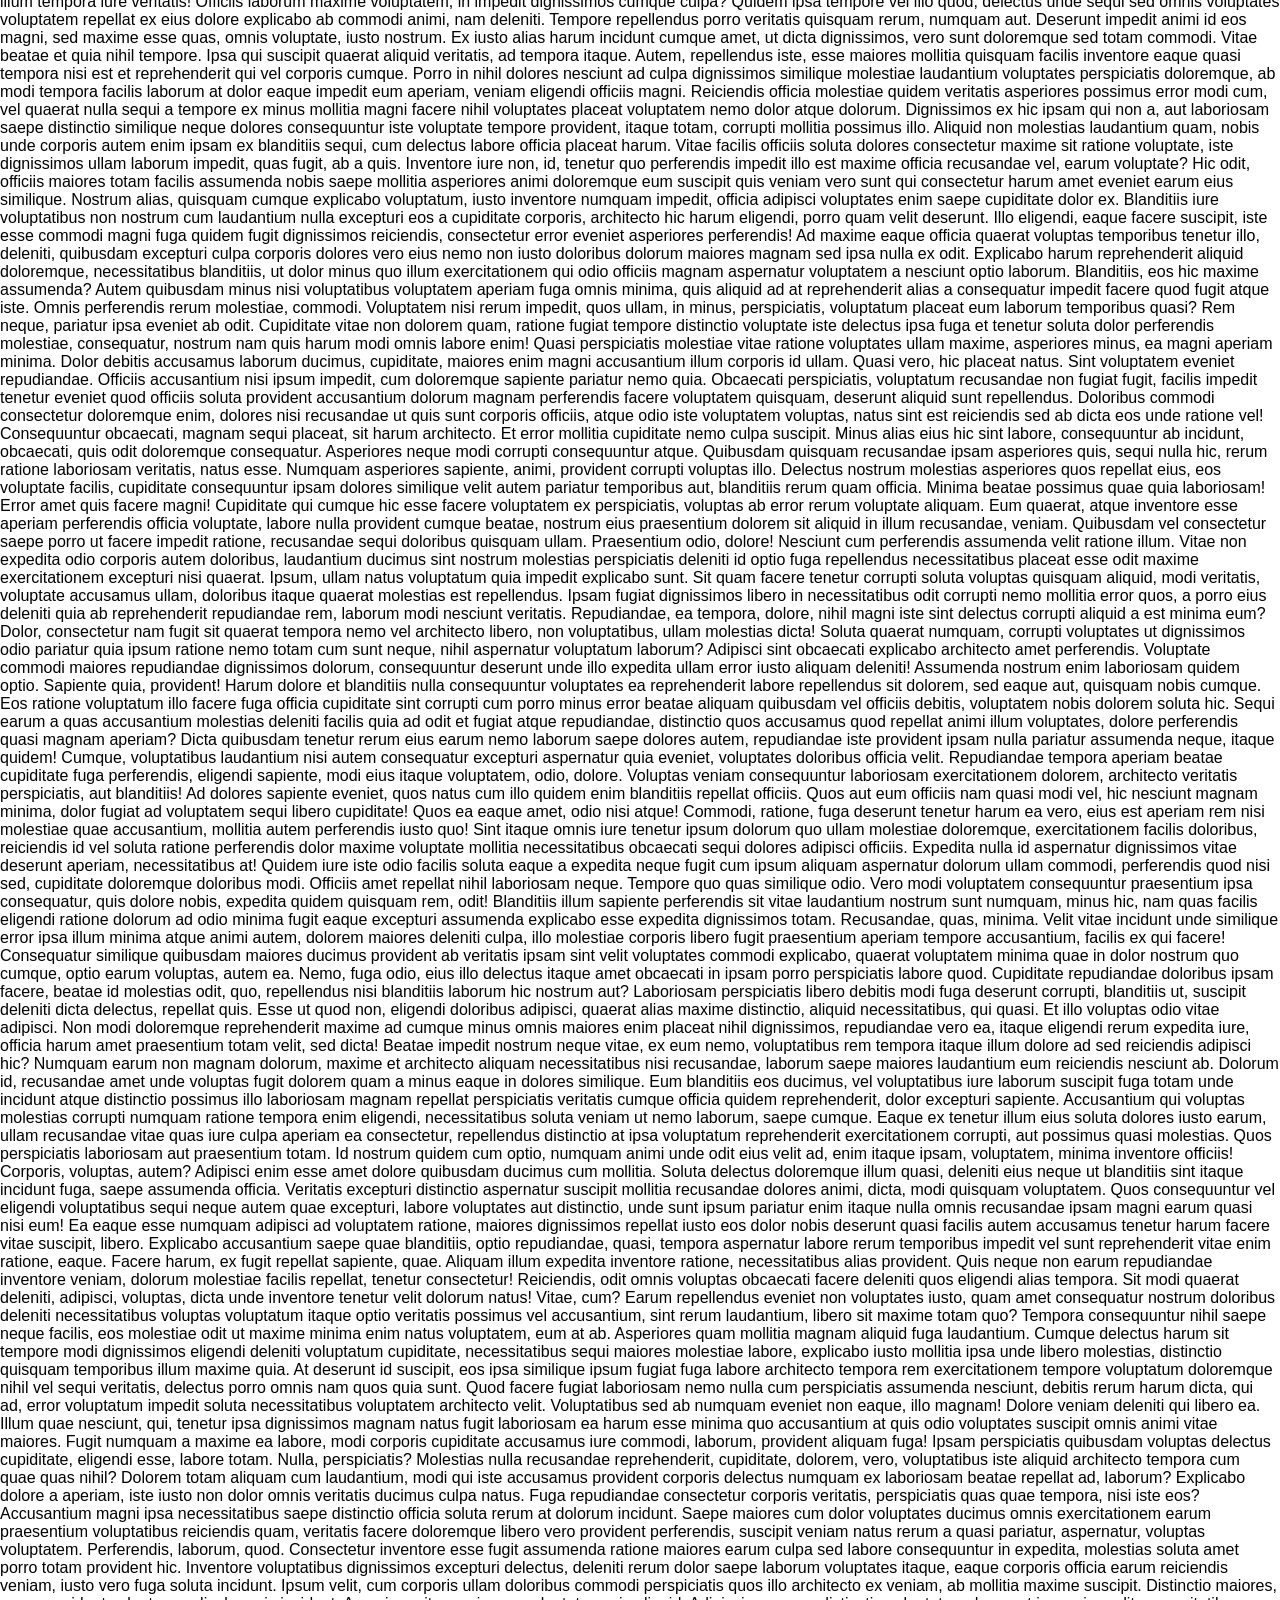
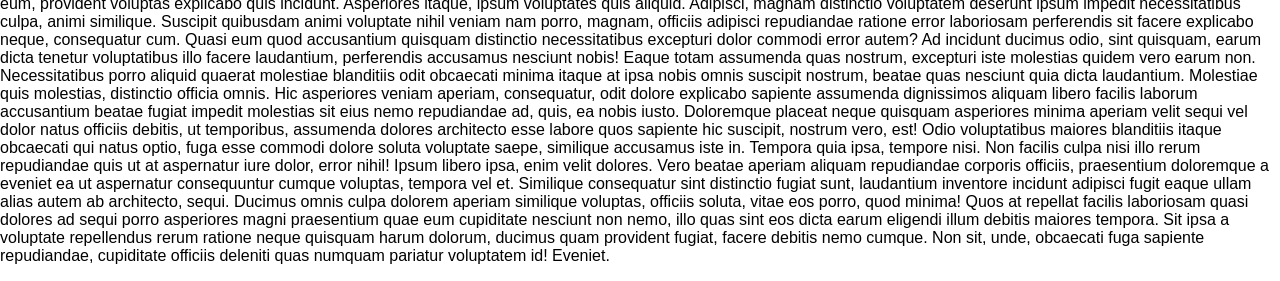
<file: 6/index.html>
<!DOCTYPE html>
<html lang="ru">
<head>
	<meta charset="UTF-8">
	<title>Мое меню</title>
	<link rel="stylesheet" href="style.css">
</head>
<body>
	<ul class="menu">
		<li class="sn1"><a class="sn1" href="#tut1">Тут 1</a>
			<ul class="sn2">
				<li class="sn3"><a class="sn3" href="#">Меню 1-2-1</a>
					<ul class="sn4">
						<li><a href="#">Меню 1-2-1-1</a></li>
						<li><a href="#">Меню 1-2-1-2</a></li>
						<li><a href="#">Меню 1-2-1-3</a></li>
						<li><a href="#">Меню 1-2-1-4</a></li>
						<li><a href="#">Меню 1-2-1-5</a></li>
					</ul>
				</li>
				<li><a href="#">Меню 1-2-2</a></li>
				<li class="sn3"><a class="sn3" href="#tut2">Тут 2</a>
					<ul class="sn4">
						<li><a href="#">Меню 1-2-1-1</a></li>
						<li><a href="#tut3">Тут 3</a></li>
						<li><a href="#">Меню 1-2-1-3</a></li>
						<li><a href="#">Меню 1-2-1-4</a></li>
						<li><a href="#">Меню 1-2-1-5</a></li>
					</ul>
				<li><a href="#">Меню 1-2-4</a></li>
				<li class="sn3"><a class="sn3" href="#">Меню 1-2-1</a>
					<ul class="sn4">
						<li><a href="#">Меню 1-2-1-1</a></li>
						<li><a href="#">Меню 1-2-1-2</a></li>
						<li><a href="#">Меню 1-2-1-3</a></li>
						<li><a href="#">Меню 1-2-1-4</a></li>
						<li><a href="#">Меню 1-2-1-5</a></li>
					</ul>
			</ul>
		</li>
		<li><a href="#">Меню 1-2</a>
			<ul class="sn2">
				<li><a href="#">Меню 2-2-1</a></li>
				<li><a href="#">Меню 2-2-2</a></li>
				<li><a href="#">Меню 2-2-3</a></li>
				<li><a href="#">Меню 2-2-4</a></li>
				<li><a href="#">Меню 2-2-5</a></li>
			</ul>
		</li>
		<li class="sn1"><a class="sn1" href="#">Меню 1-3</a>
			<ul class="sn2">
				<li><a href="#">Меню 3-2-1</a></li>
				<li><a href="#">Меню 3-2-2</a></li>
				<li><a href="#">Меню 3-2-3</a></li>
				<li><a href="#">Меню 3-2-4</a></li>
				<li><a href="#">Меню 3-2-5</a></li>
			</ul>
		</li>
		<li><a href="#">Меню 1-4</a>
			<ul class="sn2">
				<li><a href="#">Меню 4-2-1</a></li>
				<li><a href="#">Меню 4-2-2</a></li>
				<li><a href="#">Меню 4-2-3</a></li>
				<li><a href="#">Меню 4-2-4</a></li>
				<li><a href="#">Меню 4-2-5</a></li>
			</ul>
		</li>
		<li class="sn1"><a class="sn1" href="#">Меню 1-5</a>
			<ul class="sn2">
				<li><a href="#">Меню 5-2-1</a></li>
				<li><a href="#">Меню 5-2-2</a></li>
				<li><a href="#">Меню 5-2-3</a></li>
				<li><a href="#">Меню 5-2-4</a></li>
				<li><a href="#">Меню 5-2-5</a></li>
			</ul>
		</li>
		<li><a href="#">Меню 1-6</a>
			<ul class="sn2">
				<li><a href="#">Меню 6-2-1</a></li>
				<li><a href="#">Меню 6-2-2</a></li>
				<li><a href="#">Меню 6-2-3</a></li>
				<li><a href="#">Меню 6-2-4</a></li>
				<li><a href="#">Меню 6-2-5</a></li>
			</ul>
		</li>
	</ul>
	<p>Lorem ipsum dolor sit amet, consectetur adipisicing elit. Dolorum illum, nostrum soluta at eos? Ea iusto ratione voluptas exercitationem rem nobis voluptatem dolorem quasi, asperiores consequatur quaerat nostrum sed tempore, molestiae in. Reiciendis incidunt quia recusandae maxime! Consequatur placeat consequuntur odit eos provident, est iure ea dicta, repudiandae, distinctio voluptas a autem! Ducimus, rerum! Illum nulla soluta eligendi itaque perspiciatis aut similique unde consequatur dignissimos iure at, quibusdam voluptatibus distinctio modi, iste repudiandae quisquam magnam deleniti quos voluptatem! Vitae doloribus magnam molestiae labore tempore ducimus, fugiat sequi, voluptatum accusantium veniam animi ipsum maiores delectus vel id unde dolorem commodi adipisci eveniet architecto blanditiis. Est porro necessitatibus et accusamus blanditiis magnam, dolorem quibusdam possimus deleniti dignissimos, numquam iste nam aliquid quos nisi! Nulla perspiciatis dolore magni, quidem eaque accusamus ab commodi quibusdam dignissimos porro architecto excepturi perferendis sit quo, provident praesentium dolor delectus, possimus eum debitis. Sapiente exercitationem laboriosam quae dicta molestiae fugiat mollitia eum laudantium maxime. Perspiciatis harum odio obcaecati omnis, amet aperiam cum iste nisi reprehenderit soluta tempora blanditiis, vero nemo praesentium in, tempore error. Ipsa similique modi commodi fugiat repellat distinctio quae expedita aliquid, temporibus ullam enim doloribus obcaecati consequuntur, nulla assumenda laudantium pariatur nobis optio non. Saepe distinctio, quia magnam optio dolore, mollitia. Corrupti animi, repudiandae est temporibus illum magni ut illo obcaecati eos ab cumque, doloribus, similique provident. Natus esse maiores cupiditate, officia iste ad recusandae sint. Doloribus quia adipisci dignissimos, voluptas, itaque dicta. Tenetur nostrum id placeat doloribus reiciendis non illum nihil quisquam incidunt voluptatem asperiores ex earum corporis distinctio explicabo natus blanditiis saepe, eum ipsum quidem aliquid, aspernatur, maxime nisi aliquam autem! Perspiciatis autem quidem a dolores, aspernatur blanditiis et, quo iure commodi eveniet consectetur. Quaerat cupiditate, cumque rerum, beatae architecto eveniet, dicta molestiae vero ut reiciendis quia ducimus totam aut ab dignissimos consectetur harum. Vel ex facilis, dignissimos laboriosam molestiae necessitatibus voluptas, voluptate harum ducimus est rerum accusamus sapiente aperiam et blanditiis, id autem facere dolore. Facilis similique iste nobis dolorum perferendis. Facere accusantium magnam incidunt tenetur ut eaque laborum laboriosam totam! Tenetur necessitatibus, rerum veniam perspiciatis sunt reiciendis debitis ipsum, labore voluptas suscipit tempora corporis illum ab sequi voluptates. Atque consectetur sed est autem officia optio libero dolorem, esse, temporibus veniam praesentium magnam cumque itaque molestias ipsa, natus suscipit dicta sunt illum consequatur aspernatur vero dolorum! Saepe ipsum ea magni obcaecati pariatur possimus at nulla harum et nostrum, consequatur eos voluptates officiis rerum, ducimus asperiores ad a, nisi, fugit veniam. Nam praesentium culpa laboriosam impedit earum veritatis cumque corporis animi incidunt voluptatibus. Cumque enim eos, illum ut vel doloremque. Quos inventore rem distinctio, deserunt reprehenderit vitae consequatur sequi minus, laboriosam possimus repellendus error id aut enim voluptatem architecto sit repudiandae in. 
	<h1 id="tut1">Ea placeat aperiam accusantium natus officia esse sint eos.</h1> 
	Molestiae eos eveniet, nisi quidem nemo neque vitae quibusdam repellendus rerum facere pariatur enim! Repellat provident voluptatibus dolorum harum, officia deserunt quos magni laboriosam ducimus, soluta eos nesciunt cum ad sed placeat hic corporis nihil eveniet animi ab maxime magnam repudiandae incidunt assumenda numquam! Possimus facere totam, similique fugit vel, blanditiis quas, commodi, dignissimos pariatur iste nisi obcaecati omnis magni! Deserunt labore, dicta sit, quibusdam omnis recusandae aspernatur incidunt velit ex hic voluptatem blanditiis sint quod nihil voluptates repellendus ipsam eos! Iste excepturi esse, officiis unde facilis quae nam eveniet architecto delectus, vitae cumque animi blanditiis, ipsum a. Dicta tempore exercitationem aut sit adipisci voluptatum. Iusto molestias eveniet minus rerum eligendi consequatur, molestiae ullam, sapiente porro dicta placeat in alias dolores suscipit sequi doloremque eum, tempore laboriosam eaque vero. Quasi aliquid odio eaque mollitia quam. Consequatur fugit, voluptatibus quos error qui aut accusamus fugiat aspernatur est, veritatis sit quidem numquam et! Vero soluta praesentium error. Facilis repellat natus odio. Reprehenderit praesentium exercitationem neque, quo eveniet debitis. Voluptate cupiditate tempore consectetur delectus ipsam temporibus, quae ab natus esse voluptatibus illo optio praesentium totam. Consectetur fuga exercitationem repellat nam, illo, vero ullam tenetur dolorum, magni ea expedita saepe delectus recusandae? Sunt sint sit aliquam voluptatum voluptatibus reprehenderit animi atque omnis voluptatem saepe accusamus, autem ratione ullam facilis, voluptate laudantium earum rem numquam, quos? Voluptates cupiditate debitis, totam eligendi nam rem culpa placeat! Saepe odio voluptatibus quisquam quod nam quaerat, recusandae cupiditate. Temporibus deserunt sequi dolore a labore, aperiam cupiditate. Nobis doloremque molestias sapiente quae, veniam amet earum, quisquam aliquam libero nihil, expedita aspernatur ad voluptates nisi repudiandae totam commodi voluptatibus ratione a. Cum commodi fugit distinctio necessitatibus cumque ad quia, maiores fuga nihil ea tempora, rerum odio expedita dignissimos sequi atque, ex? Ea quod veniam, aliquid, quis ut aliquam ipsum aut perferendis error quia ducimus neque, molestias numquam inventore sint, omnis facere vero porro consequatur ex voluptate dignissimos. Ratione numquam nesciunt esse quo, ullam repellat! Autem minima exercitationem tempore, iusto, nihil, excepturi impedit corporis hic explicabo deleniti aliquid ipsa id consequatur quidem neque amet officiis suscipit et dolores alias sint delectus, inventore! Pariatur voluptatibus iure, deserunt illo suscipit voluptatem eos. Quae voluptatem ipsam vitae aut voluptatibus, veritatis doloremque, iste fugiat voluptas reprehenderit itaque eum delectus nisi minima modi eveniet, a obcaecati totam expedita incidunt fuga neque voluptate sapiente. Similique, ea ratione nostrum quia dolorum a distinctio odio fuga cum reiciendis! Officia illo dolor accusantium culpa iure enim alias ipsum animi, ea inventore officiis voluptatem saepe odit, dolores consequuntur, laborum nam minima. Optio placeat illum maxime totam debitis dolorum, accusantium esse. Eius quidem consequatur et odio exercitationem, officiis, iste ut corporis harum, nulla deserunt explicabo iure maxime ipsa sed aut! Hic aut repudiandae, reiciendis error repellendus animi fugit ipsa architecto quasi. Dolore in tempore, nostrum. Quidem sapiente impedit ut. Nesciunt in adipisci nihil, assumenda quidem excepturi, ipsum id cupiditate! Accusantium quasi voluptatem officiis molestiae similique possimus harum, mollitia, enim deleniti ipsam nemo qui assumenda fugit! 
	<h1 id="tut2">Repudiandae dicta animi minima facere consectetur omnis ipsum dignissimos fuga unde! Necessitatibus sunt laborum aliquid molestiae exercitationem quis aut, excepturi expedita rerum ipsam itaque quasi perferendis tenetur sapiente assumenda fugiat quisquam atque explicabo fugit eaque et corrupti veniam.</h1> 
	Quibusdam veniam dolorem cumque quasi nihil commodi suscipit atque quo fugit. Tempore excepturi aut, esse veniam in mollitia a quod, quam praesentium voluptates saepe facilis obcaecati totam. Voluptate quas, dolor distinctio pariatur obcaecati sapiente ipsam harum, laudantium at perspiciatis laborum quasi sunt doloremque vero maiores, repellendus totam placeat commodi sequi, excepturi deserunt atque rerum tenetur. Culpa omnis nostrum, temporibus alias at odio expedita saepe nisi in, totam molestias modi. Sint reiciendis pariatur minima. Minus architecto modi, ipsum dolor ab asperiores autem accusantium praesentium at esse rerum aspernatur, impedit laudantium rem iure possimus. Fuga iste sed, perferendis quo iure reiciendis amet doloremque fugiat quis eveniet. Ipsa est error enim! Suscipit ea numquam tempora explicabo, dignissimos, inventore velit. Sequi, blanditiis, corrupti. Enim voluptatibus minus et odio delectus aliquam nobis perferendis error ab culpa? Sint autem voluptatum necessitatibus quaerat nostrum illum quam laboriosam iste eveniet, odio temporibus, incidunt assumenda delectus doloribus officiis distinctio animi dolor quibusdam dolorum? Atque obcaecati, odio maiores, sapiente tenetur quas distinctio vitae asperiores voluptatem earum rerum nemo id eos laborum itaque quod laudantium ullam, excepturi repellat nihil officiis illum. Omnis libero, est error dignissimos tempore neque assumenda consequuntur reprehenderit ratione, atque, voluptatibus fugit deleniti? Culpa quas accusamus natus id obcaecati sed dolores at soluta magnam ullam fugiat adipisci similique, deleniti, eaque ducimus necessitatibus libero. Omnis at quaerat quae amet? Ullam repudiandae omnis, voluptatibus, voluptate alias eius recusandae labore deleniti. Amet cumque laboriosam velit, perferendis vero optio. Sed consequuntur dolore impedit suscipit voluptates quia facere eum quaerat, ducimus pariatur ipsa necessitatibus labore voluptatem ipsum quo quos perspiciatis sunt provident tenetur ut aut similique blanditiis nesciunt, fugiat. Laborum incidunt, aperiam ratione esse a aut eaque molestias delectus, cumque asperiores quidem, non natus praesentium expedita accusantium vitae! Expedita saepe pariatur accusantium velit repudiandae magni soluta quis repellendus consectetur esse facilis, laboriosam sint animi quaerat, dolorem nisi doloremque, commodi temporibus suscipit molestiae vel. Unde consectetur provident debitis magni mollitia accusantium temporibus natus esse iste, animi eos voluptatibus blanditiis architecto minima aspernatur dolorum officia quo beatae dignissimos iusto atque fugit molestiae quod perferendis. Recusandae ipsa numquam molestias non mollitia iste eius, accusamus itaque quae, ea laudantium nisi sequi nulla officia minima doloremque adipisci sint laboriosam fugit eveniet earum voluptate porro! Quibusdam velit quo amet, ipsam nemo similique provident placeat nihil tempore quidem nisi, deserunt quae officiis vel ipsa rerum rem odio ad, eum, expedita saepe non aliquam sit ex. Exercitationem dignissimos reiciendis possimus aperiam! Tenetur, aliquam nulla magnam, voluptatem saepe deserunt quas, dolorem ullam voluptas beatae ut sequi ipsa ab perferendis. Quae odio commodi architecto omnis error incidunt quidem id officiis eius magnam odit vero, maxime cupiditate. Recusandae porro provident eos, nostrum vel perferendis, explicabo laborum, nobis accusamus error id! Eius corporis minima ipsa, quia sit. Recusandae possimus labore, officiis, quas impedit architecto atque, magni corrupti deleniti totam reiciendis. Cum accusantium, natus commodi deserunt fugit amet officia ullam obcaecati corrupti architecto perspiciatis quam a autem, veritatis optio expedita officiis vero soluta. Obcaecati cum magnam debitis, fugit cumque ducimus vitae molestias labore id aliquid illum sunt. Modi obcaecati totam nisi repellat odit, praesentium inventore facilis quam facere, deserunt quibusdam error eaque impedit aut expedita laboriosam assumenda voluptate laudantium, esse ex odio autem voluptates ab. Nisi quibusdam, alias ipsa eum, earum fugit. Tempore harum consequatur libero architecto. Molestiae aliquid, error suscipit accusantium sapiente eum animi rem atque quibusdam voluptatum esse deleniti officia libero laborum unde facilis! Perferendis esse ex deserunt rerum omnis culpa optio maiores totam in nobis, molestiae, vitae odio magnam aspernatur fugiat a ullam, molestias ratione necessitatibus. Vel blanditiis, debitis, cumque laborum vero temporibus ipsam qui aperiam facere, consectetur totam in atque ullam. Similique tempora eveniet dolorem, modi nam et nihil asperiores reiciendis adipisci laborum, necessitatibus aperiam itaque dicta reprehenderit incidunt commodi impedit perferendis omnis magnam expedita sunt ratione blanditiis consequuntur sequi. Fuga, ab reprehenderit provident nobis! Tempore corrupti consectetur quidem molestias ipsa minima obcaecati commodi, ad soluta omnis ipsum nisi nihil numquam, impedit est ab deleniti amet vero esse magni dolore. At, expedita molestiae accusantium, iusto soluta praesentium aut ullam. Perspiciatis commodi placeat vero, tempore adipisci. Doloremque voluptatum illo recusandae ducimus officia, cum expedita et sit incidunt excepturi rem quisquam facilis aspernatur ullam, harum quam quo praesentium dolore voluptatibus ut corporis debitis! Quidem ratione excepturi, aut pariatur dicta accusamus, quo ut perspiciatis adipisci nemo, tenetur hic numquam fuga repudiandae. Tempore amet rem reiciendis id assumenda voluptatum, exercitationem beatae impedit ad animi explicabo velit accusantium aspernatur quam ea. Fugit veniam similique qui dignissimos iste, non voluptas recusandae explicabo, repellendus deleniti, facilis tenetur ea voluptatem? Ea, officia. Doloribus aperiam esse tenetur nobis pariatur cupiditate, consectetur reiciendis debitis tempore maiores eveniet officiis natus illo voluptatem rerum, consequatur dolorum ipsum incidunt. Sit facere id iusto recusandae incidunt laboriosam aliquam aliquid nemo sequi at reiciendis hic ipsam repellat sed repudiandae excepturi maiores, ducimus, quas cumque eaque debitis quod est! Deserunt obcaecati consequatur cumque itaque voluptas possimus molestiae placeat reiciendis perferendis. Vitae laudantium molestias alias mollitia ut exercitationem maxime et atque praesentium. Neque nihil illo esse reiciendis doloribus sunt odit itaque. Aspernatur incidunt veritatis rem culpa molestiae fuga consectetur impedit obcaecati mollitia vel officia dolores, facilis ipsa qui recusandae deleniti itaque doloribus quo dolorem numquam officiis eius consequuntur! Nesciunt minus nobis voluptas vero obcaecati maiores quo repellendus beatae, asperiores natus iusto nostrum aliquid enim dolorum impedit, voluptatum quos quia minima quas odio debitis suscipit assumenda quam. Corporis iure ea possimus facilis eaque, ipsa error veritatis, cupiditate at, deserunt officia culpa ullam, 
	<h1 id="tut3">dolore</h1> explicabo labore tempore! Quam aut accusantium maiores mollitia, nemo repellendus veritatis at eum harum magnam iusto nostrum odio illum temporibus tempora. Animi iure blanditiis, maxime, at quos nisi molestiae unde possimus consectetur. Totam architecto minus non eius sit sapiente eaque velit minima deleniti, incidunt quibusdam ea aut itaque ad, repudiandae possimus amet odio, quaerat optio autem quod rem voluptate dolores! Excepturi delectus recusandae cupiditate quo ducimus dolor quidem mollitia nesciunt non facilis reiciendis perspiciatis nam ab possimus numquam, iure magnam accusantium animi, ipsam vero culpa odio fugiat autem ratione soluta? Veritatis voluptatem mollitia nisi deserunt cumque assumenda inventore, nesciunt, ullam voluptate consequuntur voluptates, officia laboriosam totam vitae, voluptas perspiciatis. Lorem ipsum dolor sit amet, consectetur adipisicing elit. Dolorem neque blanditiis laborum accusantium optio quasi placeat dolore odit hic, assumenda error molestiae quos odio laboriosam ex nostrum velit, architecto aperiam in veniam labore quaerat unde nisi dolores? Veritatis, quo corporis vitae totam eligendi, eos ipsam doloribus. Unde accusantium soluta voluptatem facere neque animi nesciunt numquam, itaque velit tempore nobis maiores, beatae perspiciatis modi officia dolorum. Facilis, error! Repellendus porro, sequi. Perspiciatis quis, fuga odit voluptate, non sequi voluptatem assumenda provident tempora quasi adipisci nulla ipsum? Quis a repudiandae tenetur, expedita hic molestias dolores voluptates laborum delectus sint vero reiciendis architecto dolore at eos maiores ad, eveniet modi doloribus praesentium quam adipisci optio! Illo aperiam placeat at facere error nulla tempore architecto ea quae. Adipisci amet excepturi, commodi autem quod error tempora nostrum qui ratione quae, nulla. Eos animi obcaecati aliquam possimus nisi. Laboriosam odit veniam, possimus dolore placeat quibusdam autem alias perspiciatis eveniet porro rerum eligendi, nemo est cum accusantium. Aliquam tempore minus, quaerat cumque neque officia cum explicabo harum! Omnis maxime velit cumque. Nobis eaque ad commodi, sequi, doloremque, harum quasi dolore alias vero perferendis cum magni, voluptatum consequuntur laborum eum ab at temporibus dolores magnam. Quidem soluta eos qui molestiae amet obcaecati officia, laudantium magni accusantium architecto quod dignissimos quae hic delectus ratione! Eligendi quae facere iste omnis praesentium saepe commodi suscipit dolore nulla, error laborum voluptatum doloremque neque magni adipisci, iusto fugit. Ducimus eligendi ullam non perspiciatis aperiam, magnam aliquid, voluptatem nemo, esse quae iste, ratione? Labore culpa consectetur, temporibus quae a, architecto dolorum possimus commodi reiciendis velit aperiam aut porro inventore quas iure. Inventore architecto consequuntur magni culpa ut consectetur illum temporibus aut labore. Dolores officia magnam necessitatibus, eos reprehenderit optio at blanditiis tempore libero quibusdam corrupti, repellendus commodi nesciunt expedita, excepturi ipsam adipisci. Itaque cum libero doloribus blanditiis officiis aliquid aperiam incidunt minus, dolorem, reiciendis aspernatur unde quod at quasi amet pariatur adipisci officia. Officiis distinctio perspiciatis ipsum rerum quasi accusantium id, animi, provident repellat repudiandae molestias commodi nostrum eum maxime molestiae itaque aut. Sint alias cum autem laudantium molestias quam natus, voluptatem sit doloribus, amet quibusdam dolorum voluptatum placeat unde magnam debitis suscipit laborum nemo animi fuga quasi recusandae iste maxime excepturi. Deserunt dicta nisi ut distinctio nemo, error aut expedita culpa ea. Minus perferendis aliquam soluta fugiat vel cum sapiente delectus earum eaque repudiandae eveniet ipsa adipisci commodi aliquid, quasi minima iste nobis quod recusandae possimus. Alias, fuga corrupti, architecto fugiat modi eveniet debitis amet maiores veniam hic voluptatem aliquid laudantium nisi et, veritatis voluptas culpa quis? Modi pariatur sit minima quos hic odit, quia voluptas ullam! Doloribus quos itaque omnis officiis esse assumenda in fugit recusandae id doloremque vel culpa maxime accusamus voluptatem atque neque saepe illum quia facere vitae eius, dignissimos dicta nulla nostrum. Dolore, sed, cupiditate. Quis corporis iure natus debitis earum tempore nostrum quaerat, doloremque harum nam repellendus deleniti sunt, provident quo dolore incidunt, aliquid quasi quos similique esse. Vero expedita mollitia eos! Optio distinctio, ullam sunt dolore corrupti fugiat laudantium, impedit blanditiis voluptatem ab dolores quas in sapiente incidunt, at quod cumque quam? Dolor natus fugiat quasi saepe magnam eum illo porro ipsum, atque autem incidunt quis earum fugit nesciunt debitis assumenda veritatis non necessitatibus, tempore! Labore magni reiciendis facilis, eveniet provident sunt laboriosam. Quasi, aliquid pariatur eius. Odio quo vel, cum laudantium ea voluptate, recusandae dolor perspiciatis nihil aliquid iusto inventore praesentium ex voluptatibus eveniet nam quia assumenda non explicabo, corporis voluptates! Fuga vel officiis repellat accusantium rem, libero sed nulla eveniet necessitatibus obcaecati, corporis, voluptatibus eius quis itaque ea dolor. Modi ex ipsum eum fugiat perspiciatis error animi in dolorum omnis officia quas amet eos delectus porro voluptas, rerum illo ab nobis distinctio soluta. Rem ex, neque nihil ipsa autem corrupti, accusamus. Maiores voluptas deserunt adipisci asperiores praesentium alias minima, quo autem a, omnis iste quia laudantium nam aut. Alias, aperiam eveniet omnis aut illum deserunt modi voluptas quas quae recusandae ex voluptates blanditiis praesentium nobis mollitia velit doloremque nostrum quidem obcaecati quos, optio perferendis magni. Cupiditate esse quibusdam asperiores totam sed nam quas facere sapiente, omnis quaerat numquam necessitatibus quia fugit ut praesentium doloremque ad vitae. In dignissimos eveniet dolorum beatae vitae eos voluptatibus, nobis facilis ducimus libero velit. Odio distinctio perspiciatis repudiandae tempora? Blanditiis nulla deserunt quidem in numquam asperiores doloribus esse minus delectus! Repellendus ab quos dolor officiis aperiam dolorem! Alias ex quos veniam, impedit? Ad odit earum delectus, illum accusantium, nostrum in quisquam iusto deserunt error labore, voluptatibus itaque libero sunt rem possimus sed deleniti hic id excepturi consequuntur totam quae quam cumque? Odio nulla autem repudiandae consequatur explicabo veniam voluptates impedit asperiores, dolor, sapiente quod deserunt alias voluptatibus, expedita maxime vel magni quidem repellat assumenda sit esse saepe dolores adipisci. Rerum doloremque veritatis aperiam dicta facilis unde provident, doloribus magnam sapiente aliquam neque exercitationem, temporibus, ullam sequi quas alias eveniet et id atque recusandae eligendi nam! Asperiores adipisci in cumque dignissimos eum dolore id, culpa sint tempora rem molestiae beatae repellendus, modi minus omnis quam excepturi hic doloribus nulla veritatis placeat vero autem dolorem eligendi suscipit! Minus reprehenderit molestiae aspernatur facilis temporibus magni sint quas. Laborum assumenda blanditiis nemo sint facere harum quos expedita similique pariatur ducimus quisquam hic cupiditate illum atque mollitia reiciendis architecto veniam beatae, ab, quia molestiae placeat officiis doloribus! Qui eveniet fugiat ducimus temporibus, tempora assumenda ratione iste. Non quibusdam, veritatis, et aut praesentium dolorum consequatur nobis fugit, quasi tempore ab vero inventore quo quaerat facere quod voluptatibus consectetur sed, quia tenetur alias commodi! Sapiente veritatis, natus placeat. Deleniti, facilis odit voluptas voluptatibus. Nesciunt atque blanditiis sed nostrum, voluptatibus voluptas fugiat eos laboriosam aspernatur dignissimos asperiores quas nihil veritatis voluptates dolor expedita, consectetur fugit dolorum accusamus a cupiditate earum. In quisquam neque illo consequuntur at laudantium expedita optio molestias quis corrupti, laborum quod corporis nam dolor, consectetur ex necessitatibus recusandae voluptatem! Nihil et, tenetur consequatur dolores dignissimos nostrum, fuga laboriosam asperiores dolore, porro facere nesciunt velit! Impedit tempore natus, quos a consequuntur saepe inventore distinctio accusamus unde voluptatum. Eum, repudiandae. Aspernatur molestias ducimus consequatur veniam harum perferendis illum quidem! Aut, voluptas, eius eos nobis provident vero necessitatibus soluta odit corporis consequatur ipsam non numquam aliquid modi culpa, cupiditate tempora ipsum quos facilis ullam temporibus iure quod accusamus quis! Fugit consequatur tenetur dolor dolores, quae nesciunt laudantium earum odit accusantium. Odio in possimus ducimus earum blanditiis sed, voluptatibus non eligendi quod voluptatum architecto magnam, impedit voluptate quisquam, laudantium atque et est esse ipsa eos sequi officia tempore nam excepturi alias. Corporis beatae facere facilis sapiente ipsa voluptate inventore modi delectus numquam totam, iste, sequi saepe eius aperiam. In eum beatae numquam voluptates reiciendis eveniet amet placeat laudantium corrupti culpa soluta enim hic, aliquid commodi sequi doloribus iste dolores et minus molestiae dolore nisi praesentium veritatis accusamus. Enim consectetur quisquam, minus tenetur, id amet ratione architecto deleniti voluptatem eligendi omnis totam. Nulla culpa non voluptatibus hic tempore quaerat officiis tenetur reprehenderit facere aperiam voluptas consectetur esse libero ratione facilis, qui, molestias quisquam, veniam ad. Iste illo mollitia fugiat repellat impedit sapiente, ducimus maxime sed cupiditate ullam natus nihil alias expedita! Fugiat odit, ipsam, necessitatibus velit beatae dolor mollitia voluptate laborum cupiditate vero aliquid incidunt alias aspernatur ipsa magnam minus eius excepturi dolorem repellat. Fugit laudantium unde voluptatem, alias ipsum tempore. Neque pariatur enim, architecto quae cumque? Cumque laboriosam esse ad at reiciendis quisquam a, similique, odit corporis distinctio minima amet dignissimos nisi provident aut porro ipsam natus, dolore. Quia tenetur soluta, sint tempora a itaque laudantium natus deserunt quibusdam enim quae. Similique quisquam aperiam, neque hic, ex qui officia eveniet molestiae voluptatem dolorum debitis iusto nostrum laudantium id, obcaecati! Impedit minima fuga obcaecati sequi, voluptatem culpa asperiores necessitatibus maiores ea deserunt animi tempora consectetur aliquid nobis incidunt voluptas optio sint hic cupiditate quo autem dolor non, minus provident. Quasi, qui doloremque cumque esse odio culpa, accusamus iure eos voluptas distinctio iusto, obcaecati natus explicabo. Cum excepturi accusantium, adipisci quidem, magnam quisquam ducimus esse at sit totam nisi asperiores voluptatem eum, quaerat rem fugit temporibus deserunt consectetur minima sed. Eligendi, vitae, voluptas? Magni quisquam, facere eum tenetur quis placeat sunt dolor doloribus ipsum vel. Vel natus, quisquam necessitatibus fugit neque nihil, soluta, voluptatum dolor expedita accusamus autem quam ipsa quod vero recusandae. Aspernatur quaerat temporibus delectus tenetur expedita tempore distinctio vitae rem optio atque fugiat, aliquid neque accusantium, quod dolorem possimus. Nostrum, sapiente tempore deleniti quidem labore unde voluptatum doloribus ducimus incidunt voluptates maiores reiciendis, officia architecto quibusdam, necessitatibus molestias cumque. Corrupti dolorum magnam nisi obcaecati eum adipisci consequatur, asperiores illum odit, voluptate animi et, iste aliquid modi impedit laboriosam itaque autem sapiente quos tenetur. Dolore adipisci debitis, perferendis ipsa laborum ut fugit. Suscipit aut rem mollitia, ducimus quae, officiis similique, minima voluptatibus id delectus facere dignissimos explicabo obcaecati sunt est assumenda libero distinctio eligendi illum dolore totam, optio repellendus saepe tenetur. Accusamus voluptates facilis iusto officiis at repudiandae, quibusdam. Quae nobis consequatur vero tempore aliquid, earum culpa ratione sed officiis, beatae cumque accusantium labore odit! Hic voluptatibus voluptas debitis quae maxime cumque magni architecto accusamus delectus odit eum ut sunt, voluptate accusantium earum fugiat, corrupti dolorem explicabo nobis veniam illum iste! Nihil quidem, dolores pariatur ipsa similique fuga officiis voluptas praesentium iusto voluptate, maiores nostrum illum dolore at est aliquid reprehenderit itaque, quis perferendis. A, dolorum, repellat. Ducimus illo commodi ipsam aliquam incidunt tenetur dolor quaerat, obcaecati. Quo itaque, delectus, hic rerum nihil at quisquam iste. Vitae ipsam quos commodi illo, esse eius excepturi quaerat necessitatibus rerum quo nesciunt doloremque quibusdam aliquam neque? Sunt, molestiae, animi. Sunt amet, officiis pariatur molestias quaerat beatae necessitatibus minima ipsa aspernatur, illum tempora iure veritatis! Officiis laborum maxime voluptatem, in impedit dignissimos cumque culpa? Quidem ipsa tempore vel illo quod, delectus unde sequi sed omnis voluptates voluptatem repellat ex eius dolore explicabo ab commodi animi, nam deleniti. Tempore repellendus porro veritatis quisquam rerum, numquam aut. Deserunt impedit animi id eos magni, sed maxime esse quas, omnis voluptate, iusto nostrum. Ex iusto alias harum incidunt cumque amet, ut dicta dignissimos, vero sunt doloremque sed totam commodi. Vitae beatae et quia nihil tempore. Ipsa qui suscipit quaerat aliquid veritatis, ad tempora itaque. Autem, repellendus iste, esse maiores mollitia quisquam facilis inventore eaque quasi tempora nisi est et reprehenderit qui vel corporis cumque. Porro in nihil dolores nesciunt ad culpa dignissimos similique molestiae laudantium voluptates perspiciatis doloremque, ab modi tempora facilis laborum at dolor eaque impedit eum aperiam, veniam eligendi officiis magni. Reiciendis officia molestiae quidem veritatis asperiores possimus error modi cum, vel quaerat nulla sequi a tempore ex minus mollitia magni facere nihil voluptates placeat voluptatem nemo dolor atque dolorum. Dignissimos ex hic ipsam qui non a, aut laboriosam saepe distinctio similique neque dolores consequuntur iste voluptate tempore provident, itaque totam, corrupti mollitia possimus illo. Aliquid non molestias laudantium quam, nobis unde corporis autem enim ipsam ex blanditiis sequi, cum delectus labore officia placeat harum. Vitae facilis officiis soluta dolores consectetur maxime sit ratione voluptate, iste dignissimos ullam laborum impedit, quas fugit, ab a quis. Inventore iure non, id, tenetur quo perferendis impedit illo est maxime officia recusandae vel, earum voluptate? Hic odit, officiis maiores totam facilis assumenda nobis saepe mollitia asperiores animi doloremque eum suscipit quis veniam vero sunt qui consectetur harum amet eveniet earum eius similique. Nostrum alias, quisquam cumque explicabo voluptatum, iusto inventore numquam impedit, officia adipisci voluptates enim saepe cupiditate dolor ex. Blanditiis iure voluptatibus non nostrum cum laudantium nulla excepturi eos a cupiditate corporis, architecto hic harum eligendi, porro quam velit deserunt. Illo eligendi, eaque facere suscipit, iste esse commodi magni fuga quidem fugit dignissimos reiciendis, consectetur error eveniet asperiores perferendis! Ad maxime eaque officia quaerat voluptas temporibus tenetur illo, deleniti, quibusdam excepturi culpa corporis dolores vero eius nemo non iusto doloribus dolorum maiores magnam sed ipsa nulla ex odit. Explicabo harum reprehenderit aliquid doloremque, necessitatibus blanditiis, ut dolor minus quo illum exercitationem qui odio officiis magnam aspernatur voluptatem a nesciunt optio laborum. Blanditiis, eos hic maxime assumenda? Autem quibusdam minus nisi voluptatibus voluptatem aperiam fuga omnis minima, quis aliquid ad at reprehenderit alias a consequatur impedit facere quod fugit atque iste. Omnis perferendis rerum molestiae, commodi. Voluptatem nisi rerum impedit, quos ullam, in minus, perspiciatis, voluptatum placeat eum laborum temporibus quasi? Rem neque, pariatur ipsa eveniet ab odit. Cupiditate vitae non dolorem quam, ratione fugiat tempore distinctio voluptate iste delectus ipsa fuga et tenetur soluta dolor perferendis molestiae, consequatur, nostrum nam quis harum modi omnis labore enim! Quasi perspiciatis molestiae vitae ratione voluptates ullam maxime, asperiores minus, ea magni aperiam minima. Dolor debitis accusamus laborum ducimus, cupiditate, maiores enim magni accusantium illum corporis id ullam. Quasi vero, hic placeat natus. Sint voluptatem eveniet repudiandae. Officiis accusantium nisi ipsum impedit, cum doloremque sapiente pariatur nemo quia. Obcaecati perspiciatis, voluptatum recusandae non fugiat fugit, facilis impedit tenetur eveniet quod officiis soluta provident accusantium dolorum magnam perferendis facere voluptatem quisquam, deserunt aliquid sunt repellendus. Doloribus commodi consectetur doloremque enim, dolores nisi recusandae ut quis sunt corporis officiis, atque odio iste voluptatem voluptas, natus sint est reiciendis sed ab dicta eos unde ratione vel! Consequuntur obcaecati, magnam sequi placeat, sit harum architecto. Et error mollitia cupiditate nemo culpa suscipit. Minus alias eius hic sint labore, consequuntur ab incidunt, obcaecati, quis odit doloremque consequatur. Asperiores neque modi corrupti consequuntur atque. Quibusdam quisquam recusandae ipsam asperiores quis, sequi nulla hic, rerum ratione laboriosam veritatis, natus esse. Numquam asperiores sapiente, animi, provident corrupti voluptas illo. Delectus nostrum molestias asperiores quos repellat eius, eos voluptate facilis, cupiditate consequuntur ipsam dolores similique velit autem pariatur temporibus aut, blanditiis rerum quam officia. Minima beatae possimus quae quia laboriosam! Error amet quis facere magni! Cupiditate qui cumque hic esse facere voluptatem ex perspiciatis, voluptas ab error rerum voluptate aliquam. Eum quaerat, atque inventore esse aperiam perferendis officia voluptate, labore nulla provident cumque beatae, nostrum eius praesentium dolorem sit aliquid in illum recusandae, veniam. Quibusdam vel consectetur saepe porro ut facere impedit ratione, recusandae sequi doloribus quisquam ullam. Praesentium odio, dolore! Nesciunt cum perferendis assumenda velit ratione illum. Vitae non expedita odio corporis autem doloribus, laudantium ducimus sint nostrum molestias perspiciatis deleniti id optio fuga repellendus necessitatibus placeat esse odit maxime exercitationem excepturi nisi quaerat. Ipsum, ullam natus voluptatum quia impedit explicabo sunt. Sit quam facere tenetur corrupti soluta voluptas quisquam aliquid, modi veritatis, voluptate accusamus ullam, doloribus itaque quaerat molestias est repellendus. Ipsam fugiat dignissimos libero in necessitatibus odit corrupti nemo mollitia error quos, a porro eius deleniti quia ab reprehenderit repudiandae rem, laborum modi nesciunt veritatis. Repudiandae, ea tempora, dolore, nihil magni iste sint delectus corrupti aliquid a est minima eum? Dolor, consectetur nam fugit sit quaerat tempora nemo vel architecto libero, non voluptatibus, ullam molestias dicta! Soluta quaerat numquam, corrupti voluptates ut dignissimos odio pariatur quia ipsum ratione nemo totam cum sunt neque, nihil aspernatur voluptatum laborum? Adipisci sint obcaecati explicabo architecto amet perferendis. Voluptate commodi maiores repudiandae dignissimos dolorum, consequuntur deserunt unde illo expedita ullam error iusto aliquam deleniti! Assumenda nostrum enim laboriosam quidem optio. Sapiente quia, provident! Harum dolore et blanditiis nulla consequuntur voluptates ea reprehenderit labore repellendus sit dolorem, sed eaque aut, quisquam nobis cumque. Eos ratione voluptatum illo facere fuga officia cupiditate sint corrupti cum porro minus error beatae aliquam quibusdam vel officiis debitis, voluptatem nobis dolorem soluta hic. Sequi earum a quas accusantium molestias deleniti facilis quia ad odit et fugiat atque repudiandae, distinctio quos accusamus quod repellat animi illum voluptates, dolore perferendis quasi magnam aperiam? Dicta quibusdam tenetur rerum eius earum nemo laborum saepe dolores autem, repudiandae iste provident ipsam nulla pariatur assumenda neque, itaque quidem! Cumque, voluptatibus laudantium nisi autem consequatur excepturi aspernatur quia eveniet, voluptates doloribus officia velit. Repudiandae tempora aperiam beatae cupiditate fuga perferendis, eligendi sapiente, modi eius itaque voluptatem, odio, dolore. Voluptas veniam consequuntur laboriosam exercitationem dolorem, architecto veritatis perspiciatis, aut blanditiis! Ad dolores sapiente eveniet, quos natus cum illo quidem enim blanditiis repellat officiis. Quos aut eum officiis nam quasi modi vel, hic nesciunt magnam minima, dolor fugiat ad voluptatem sequi libero cupiditate! Quos ea eaque amet, odio nisi atque! Commodi, ratione, fuga deserunt tenetur harum ea vero, eius est aperiam rem nisi molestiae quae accusantium, mollitia autem perferendis iusto quo! Sint itaque omnis iure tenetur ipsum dolorum quo ullam molestiae doloremque, exercitationem facilis doloribus, reiciendis id vel soluta ratione perferendis dolor maxime voluptate mollitia necessitatibus obcaecati sequi dolores adipisci officiis. Expedita nulla id aspernatur dignissimos vitae deserunt aperiam, necessitatibus at! Quidem iure iste odio facilis soluta eaque a expedita neque fugit cum ipsum aliquam aspernatur dolorum ullam commodi, perferendis quod nisi sed, cupiditate doloremque doloribus modi. Officiis amet repellat nihil laboriosam neque. Tempore quo quas similique odio. Vero modi voluptatem consequuntur praesentium ipsa consequatur, quis dolore nobis, expedita quidem quisquam rem, odit! Blanditiis illum sapiente perferendis sit vitae laudantium nostrum sunt numquam, minus hic, nam quas facilis eligendi ratione dolorum ad odio minima fugit eaque excepturi assumenda explicabo esse expedita dignissimos totam. Recusandae, quas, minima. Velit vitae incidunt unde similique error ipsa illum minima atque animi autem, dolorem maiores deleniti culpa, illo molestiae corporis libero fugit praesentium aperiam tempore accusantium, facilis ex qui facere! Consequatur similique quibusdam maiores ducimus provident ab veritatis ipsam sint velit voluptates commodi explicabo, quaerat voluptatem minima quae in dolor nostrum quo cumque, optio earum voluptas, autem ea. Nemo, fuga odio, eius illo delectus itaque amet obcaecati in ipsam porro perspiciatis labore quod. Cupiditate repudiandae doloribus ipsam facere, beatae id molestias odit, quo, repellendus nisi blanditiis laborum hic nostrum aut? Laboriosam perspiciatis libero debitis modi fuga deserunt corrupti, blanditiis ut, suscipit deleniti dicta delectus, repellat quis. Esse ut quod non, eligendi doloribus adipisci, quaerat alias maxime distinctio, aliquid necessitatibus, qui quasi. Et illo voluptas odio vitae adipisci. Non modi doloremque reprehenderit maxime ad cumque minus omnis maiores enim placeat nihil dignissimos, repudiandae vero ea, itaque eligendi rerum expedita iure, officia harum amet praesentium totam velit, sed dicta! Beatae impedit nostrum neque vitae, ex eum nemo, voluptatibus rem tempora itaque illum dolore ad sed reiciendis adipisci hic? Numquam earum non magnam dolorum, maxime et architecto aliquam necessitatibus nisi recusandae, laborum saepe maiores laudantium eum reiciendis nesciunt ab. Dolorum id, recusandae amet unde voluptas fugit dolorem quam a minus eaque in dolores similique. Eum blanditiis eos ducimus, vel voluptatibus iure laborum suscipit fuga totam unde incidunt atque distinctio possimus illo laboriosam magnam repellat perspiciatis veritatis cumque officia quidem reprehenderit, dolor excepturi sapiente. Accusantium qui voluptas molestias corrupti numquam ratione tempora enim eligendi, necessitatibus soluta veniam ut nemo laborum, saepe cumque. Eaque ex tenetur illum eius soluta dolores iusto earum, ullam recusandae vitae quas iure culpa aperiam ea consectetur, repellendus distinctio at ipsa voluptatum reprehenderit exercitationem corrupti, aut possimus quasi molestias. Quos perspiciatis laboriosam aut praesentium totam. Id nostrum quidem cum optio, numquam animi unde odit eius velit ad, enim itaque ipsam, voluptatem, minima inventore officiis! Corporis, voluptas, autem? Adipisci enim esse amet dolore quibusdam ducimus cum mollitia. Soluta delectus doloremque illum quasi, deleniti eius neque ut blanditiis sint itaque incidunt fuga, saepe assumenda officia. Veritatis excepturi distinctio aspernatur suscipit mollitia recusandae dolores animi, dicta, modi quisquam voluptatem. Quos consequuntur vel eligendi voluptatibus sequi neque autem quae excepturi, labore voluptates aut distinctio, unde sunt ipsum pariatur enim itaque nulla omnis recusandae ipsam magni earum quasi nisi eum! Ea eaque esse numquam adipisci ad voluptatem ratione, maiores dignissimos repellat iusto eos dolor nobis deserunt quasi facilis autem accusamus tenetur harum facere vitae suscipit, libero. Explicabo accusantium saepe quae blanditiis, optio repudiandae, quasi, tempora aspernatur labore rerum temporibus impedit vel sunt reprehenderit vitae enim ratione, eaque. Facere harum, ex fugit repellat sapiente, quae. Aliquam illum expedita inventore ratione, necessitatibus alias provident. Quis neque non earum repudiandae inventore veniam, dolorum molestiae facilis repellat, tenetur consectetur! Reiciendis, odit omnis voluptas obcaecati facere deleniti quos eligendi alias tempora. Sit modi quaerat deleniti, adipisci, voluptas, dicta unde inventore tenetur velit dolorum natus! Vitae, cum? Earum repellendus eveniet non voluptates iusto, quam amet consequatur nostrum doloribus deleniti necessitatibus voluptas voluptatum itaque optio veritatis possimus vel accusantium, sint rerum laudantium, libero sit maxime totam quo? Tempora consequuntur nihil saepe neque facilis, eos molestiae odit ut maxime minima enim natus voluptatem, eum at ab. Asperiores quam mollitia magnam aliquid fuga laudantium. Cumque delectus harum sit tempore modi dignissimos eligendi deleniti voluptatum cupiditate, necessitatibus sequi maiores molestiae labore, explicabo iusto mollitia ipsa unde libero molestias, distinctio quisquam temporibus illum maxime quia. At deserunt id suscipit, eos ipsa similique ipsum fugiat fuga labore architecto tempora rem exercitationem tempore voluptatum doloremque nihil vel sequi veritatis, delectus porro omnis nam quos quia sunt. Quod facere fugiat laboriosam nemo nulla cum perspiciatis assumenda nesciunt, debitis rerum harum dicta, qui ad, error voluptatum impedit soluta necessitatibus voluptatem architecto velit. Voluptatibus sed ab numquam eveniet non eaque, illo magnam! Dolore veniam deleniti qui libero ea. Illum quae nesciunt, qui, tenetur ipsa dignissimos magnam natus fugit laboriosam ea harum esse minima quo accusantium at quis odio voluptates suscipit omnis animi vitae maiores. Fugit numquam a maxime ea labore, modi corporis cupiditate accusamus iure commodi, laborum, provident aliquam fuga! Ipsam perspiciatis quibusdam voluptas delectus cupiditate, eligendi esse, labore totam. Nulla, perspiciatis? Molestias nulla recusandae reprehenderit, cupiditate, dolorem, vero, voluptatibus iste aliquid architecto tempora cum quae quas nihil? Dolorem totam aliquam cum laudantium, modi qui iste accusamus provident corporis delectus numquam ex laboriosam beatae repellat ad, laborum? Explicabo dolore a aperiam, iste iusto non dolor omnis veritatis ducimus culpa natus. Fuga repudiandae consectetur corporis veritatis, perspiciatis quas quae tempora, nisi iste eos? Accusantium magni ipsa necessitatibus saepe distinctio officia soluta rerum at dolorum incidunt. Saepe maiores cum dolor voluptates ducimus omnis exercitationem earum praesentium voluptatibus reiciendis quam, veritatis facere doloremque libero vero provident perferendis, suscipit veniam natus rerum a quasi pariatur, aspernatur, voluptas voluptatem. Perferendis, laborum, quod. Consectetur inventore esse fugit assumenda ratione maiores earum culpa sed labore consequuntur in expedita, molestias soluta amet porro totam provident hic. Inventore voluptatibus dignissimos excepturi delectus, deleniti rerum dolor saepe laborum voluptates itaque, eaque corporis officia earum reiciendis veniam, iusto vero fuga soluta incidunt. Ipsum velit, cum corporis ullam doloribus commodi perspiciatis quos illo architecto ex veniam, ab mollitia maxime suscipit. Distinctio maiores, eum, provident voluptas explicabo quis incidunt. Asperiores itaque, ipsum voluptates quis aliquid. Adipisci, magnam distinctio voluptatem deserunt ipsum impedit necessitatibus culpa, animi similique. Suscipit quibusdam animi voluptate nihil veniam nam porro, magnam, officiis adipisci repudiandae ratione error laboriosam perferendis sit facere explicabo neque, consequatur cum. Quasi eum quod accusantium quisquam distinctio necessitatibus excepturi dolor commodi error autem? Ad incidunt ducimus odio, sint quisquam, earum dicta tenetur voluptatibus illo facere laudantium, perferendis accusamus nesciunt nobis! Eaque totam assumenda quas nostrum, excepturi iste molestias quidem vero earum non. Necessitatibus porro aliquid quaerat molestiae blanditiis odit obcaecati minima itaque at ipsa nobis omnis suscipit nostrum, beatae quas nesciunt quia dicta laudantium. Molestiae quis molestias, distinctio officia omnis. Hic asperiores veniam aperiam, consequatur, odit dolore explicabo sapiente assumenda dignissimos aliquam libero facilis laborum accusantium beatae fugiat impedit molestias sit eius nemo repudiandae ad, quis, ea nobis iusto. Doloremque placeat neque quisquam asperiores minima aperiam velit sequi vel dolor natus officiis debitis, ut temporibus, assumenda dolores architecto esse labore quos sapiente hic suscipit, nostrum vero, est! Odio voluptatibus maiores blanditiis itaque obcaecati qui natus optio, fuga esse commodi dolore soluta voluptate saepe, similique accusamus iste in. Tempora quia ipsa, tempore nisi. Non facilis culpa nisi illo rerum repudiandae quis ut at aspernatur iure dolor, error nihil! Ipsum libero ipsa, enim velit dolores. Vero beatae aperiam aliquam repudiandae corporis officiis, praesentium doloremque a eveniet ea ut aspernatur consequuntur cumque voluptas, tempora vel et. Similique consequatur sint distinctio fugiat sunt, laudantium inventore incidunt adipisci fugit eaque ullam alias autem ab architecto, sequi. Ducimus omnis culpa dolorem aperiam similique voluptas, officiis soluta, vitae eos porro, quod minima! Quos at repellat facilis laboriosam quasi dolores ad sequi porro asperiores magni praesentium quae eum cupiditate nesciunt non nemo, illo quas sint eos dicta earum eligendi illum debitis maiores tempora. Sit ipsa a voluptate repellendus rerum ratione neque quisquam harum dolorum, ducimus quam provident fugiat, facere debitis nemo cumque. Non sit, unde, obcaecati fuga sapiente repudiandae, cupiditate officiis deleniti quas numquam pariatur voluptatem id! Eveniet.</p>
</body>
</html>
</file>
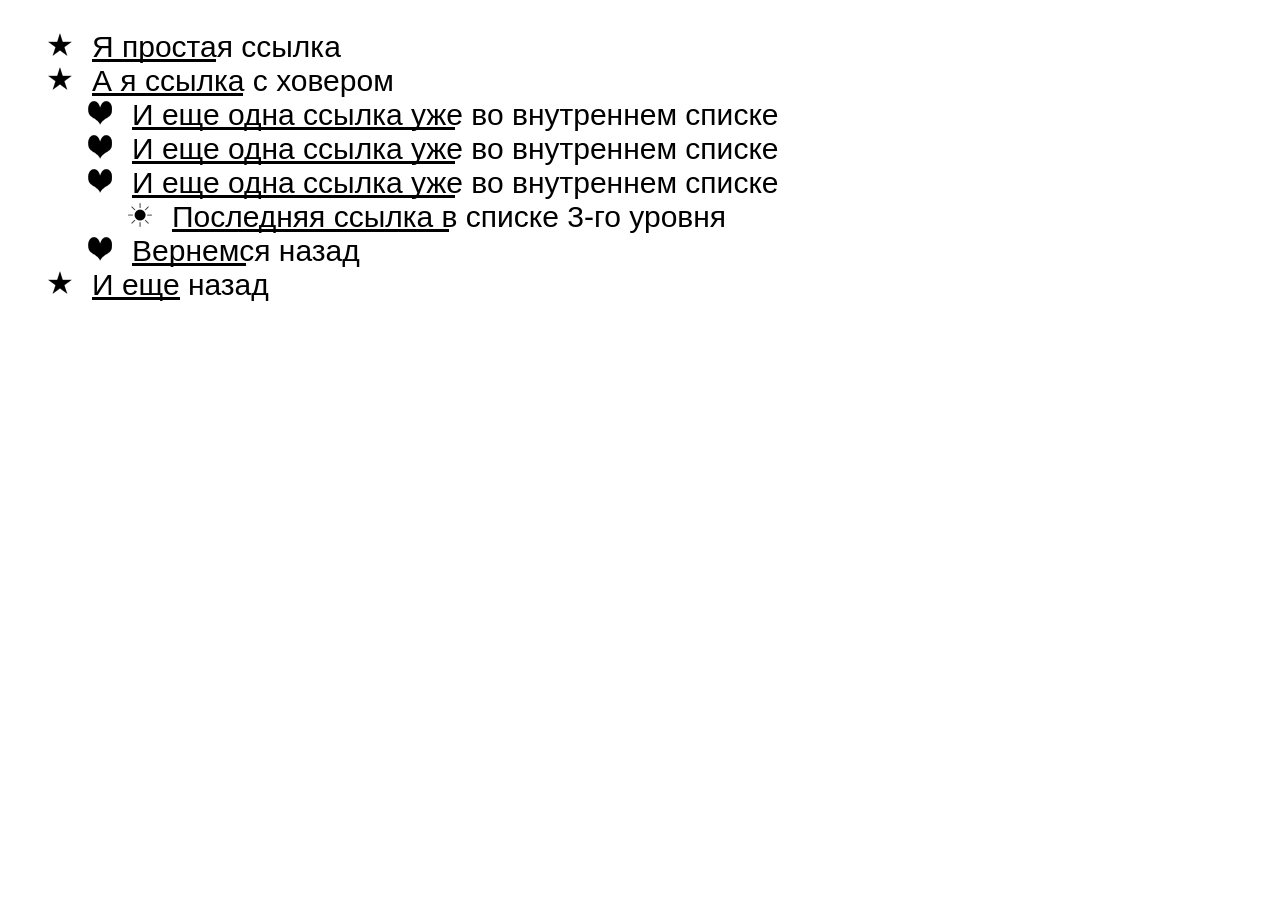
<file: 7/index.html>
<!DOCTYPE html>
<html lang="en">
<head>
	<meta charset="UTF-8">
	<title>Меню всякое разное</title>
	<link rel="stylesheet" href="style.css">
</head>
<body>
	<ul>
		<li class="star"><a href="#">Я простая ссылка</a></li>
		<li class="star"><a href="#">А я ссылка с ховером</a>
			<ul>
				<li class="heart"><a href="#">И еще одна ссылка уже во внутреннем списке</a></li>
				<li class="heart"><a href="#">И еще одна ссылка уже во внутреннем списке</a></li>
				<li class="heart"><a href="#">И еще одна ссылка уже во внутреннем списке</a>
					<ul>
						<li class="sun"><a href="#">Последняя ссылка в списке 3-го уровня</a></li>
					</ul>
				</li>
				<li class="heart"><a href="#">Вернемся назад</a></li>
			</ul>
		</li>
		<li class="star"><a href="#">И еще назад</a></li>
	</ul>
</body>
</html>
</file>
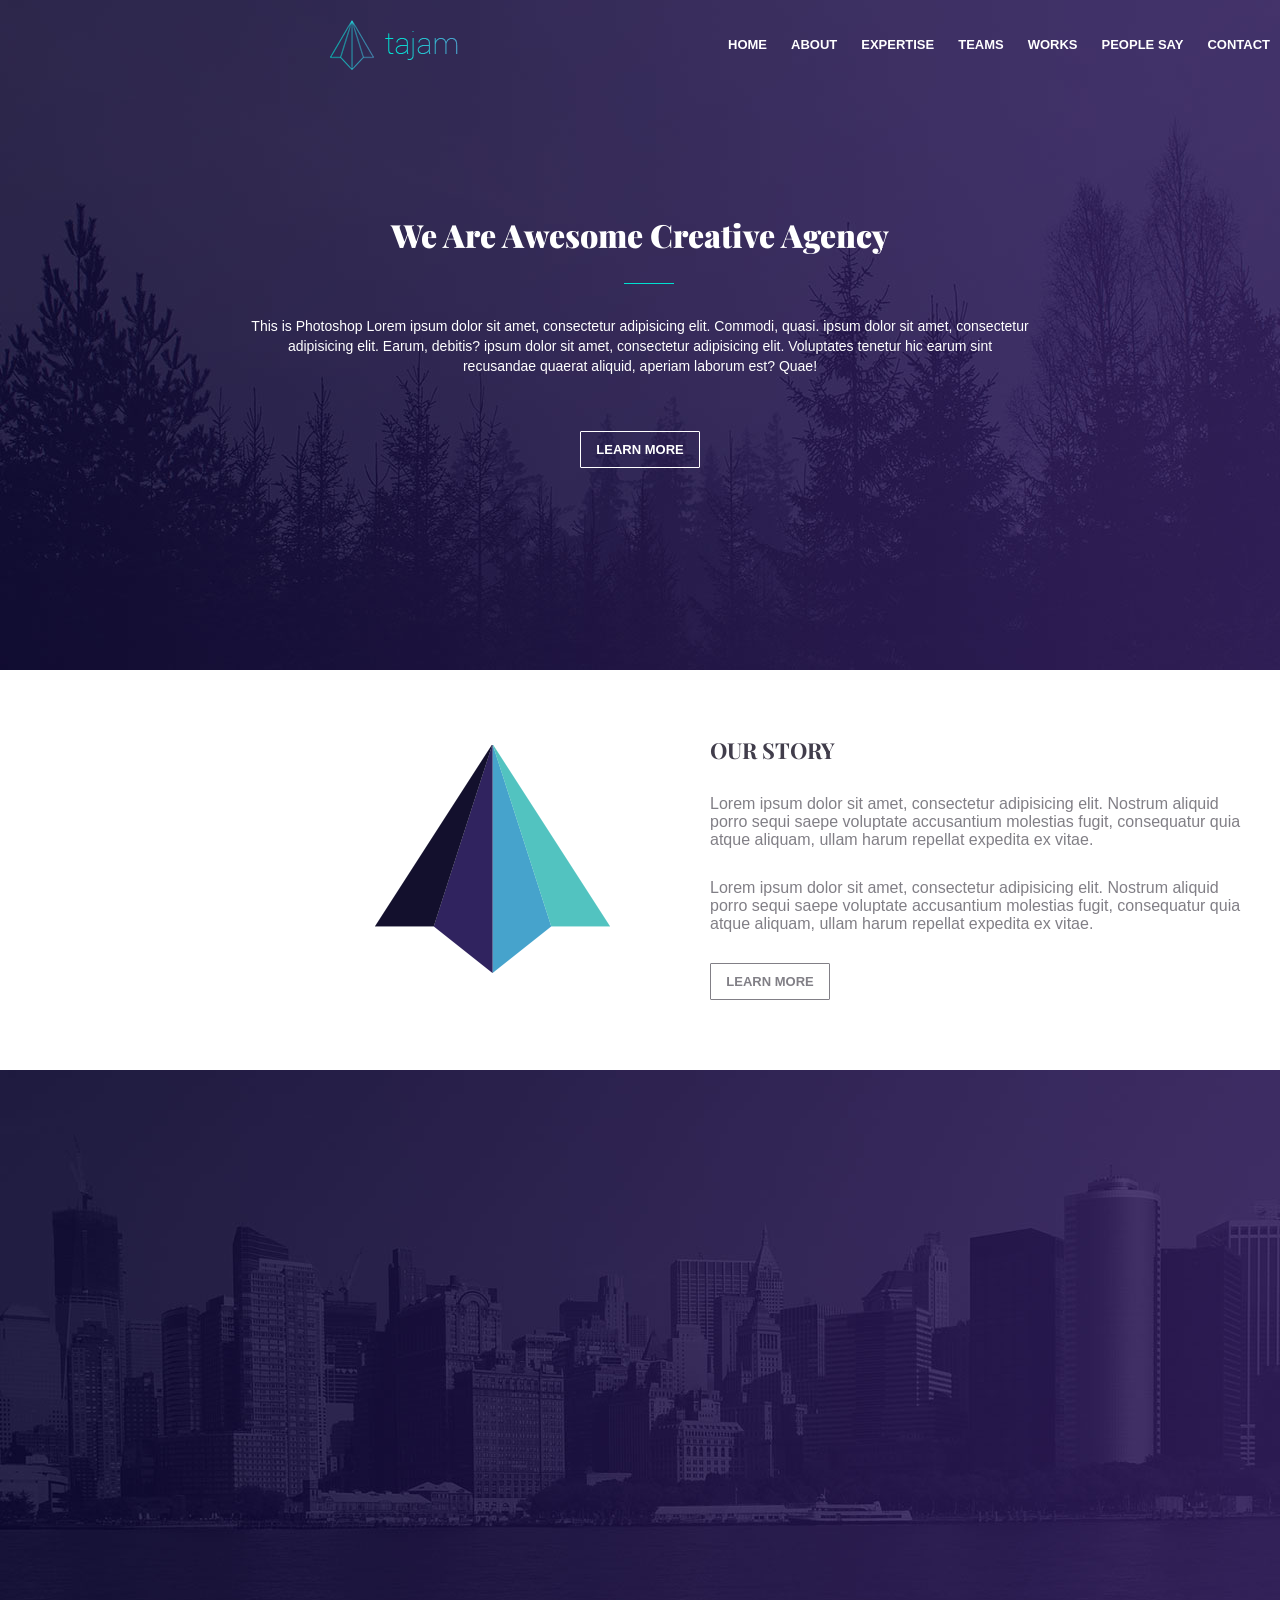
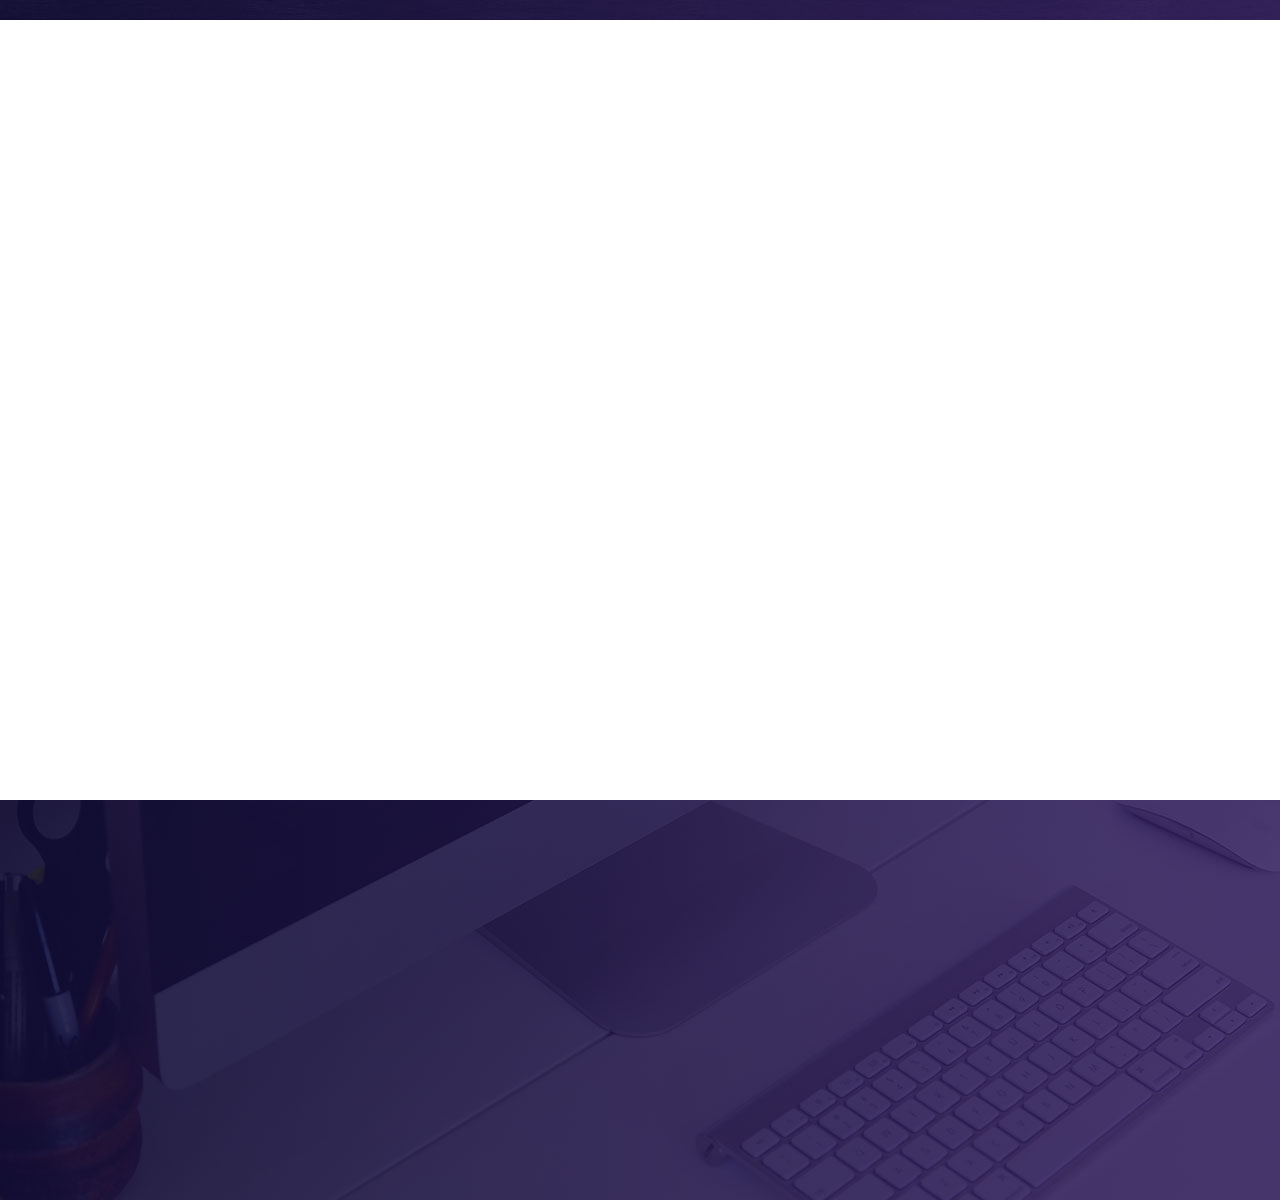
<file: 8/index.html>
<!DOCTYPE html>
<html lang="en">
<head>
	<meta charset="UTF-8">
	<title>TaJam Company</title>
	<link rel="stylesheet" href="style.css">
	</head>
<body>
	<div class="main__wrapper">
		<div class="block__1">
			<div class="block__1__header">
				<a class="block__1__header__logo" href="#">
					<img src="image/block__1__logo.png" alt="TaJam Company">
				</a>
				<div class="block__1__header__nav">
					<ul>
						<li><a href="#">Home</a></li>
						<li><a href="#">About</a></li>
						<li><a href="#">Expertise</a></li>
						<li><a href="#">Teams</a></li>
						<li><a href="#">Works</a></li>
						<li><a href="#">People say</a></li>
						<li><a href="#">Contact</a></li>
					</ul>	
				</div>
			</div>
			<div class="block__1__content">
				<h1>We Are Awesome Creative Agency</h1>
				<p>This is Photoshop Lorem ipsum dolor sit amet, consectetur adipisicing elit. Commodi, quasi. ipsum dolor sit amet, consectetur adipisicing elit. Earum, debitis? ipsum dolor sit amet, consectetur adipisicing elit. Voluptates tenetur hic earum sint recusandae quaerat aliquid, aperiam laborum est? Quae!</p>
			</div>
			<a class="block__1__footer" href="#">
				<div>Learn more</div>
			</a>
		</div>
		<div class="block__2">
			<div class="block__2__left">
				<img src="image/block__2__logo.png" alt="Логотип">
			</div>
			<div class="block__2__right">
				<div class="block__2__right__text">
					<h1>Our story</h1>
					<p>Lorem ipsum dolor sit amet, consectetur adipisicing elit. Nostrum aliquid porro sequi saepe voluptate accusantium molestias fugit, consequatur quia atque aliquam, ullam harum repellat expedita ex vitae.</p>
					<p>Lorem ipsum dolor sit amet, consectetur adipisicing elit. Nostrum aliquid porro sequi saepe voluptate accusantium molestias fugit, consequatur quia atque aliquam, ullam harum repellat expedita ex vitae.</p>
				</div>
				<a class="block__2__botton" href="#">
					<div>Learn more</div>
				</a>
			</div>
		</div>
		<div class="block__3">
			<div class="block__3__playbotton">
				
			</div>
			<div class="block__3__playtext">
				
			</div>
		</div>
		<div class="block__4">
			<div class="block__4__text">
				
			</div>
			<div class="block__4__table">
				<div class="block__4__table__1"></div>
				<div class="block__4__table__2"></div>
				<div class="block__4__table__3"></div>
				<div class="block__4__table__4"></div>
				<div class="block__4__table__5"></div>
				<div class="block__4__table__6"></div>
			</div>
		</div>
		<div class="block__5">
			<div class="block__5__header">
				
			</div>
			<div class="block__5__footer">
				
			</div>
		</div>
	</div>
</body>
</html>
</file>
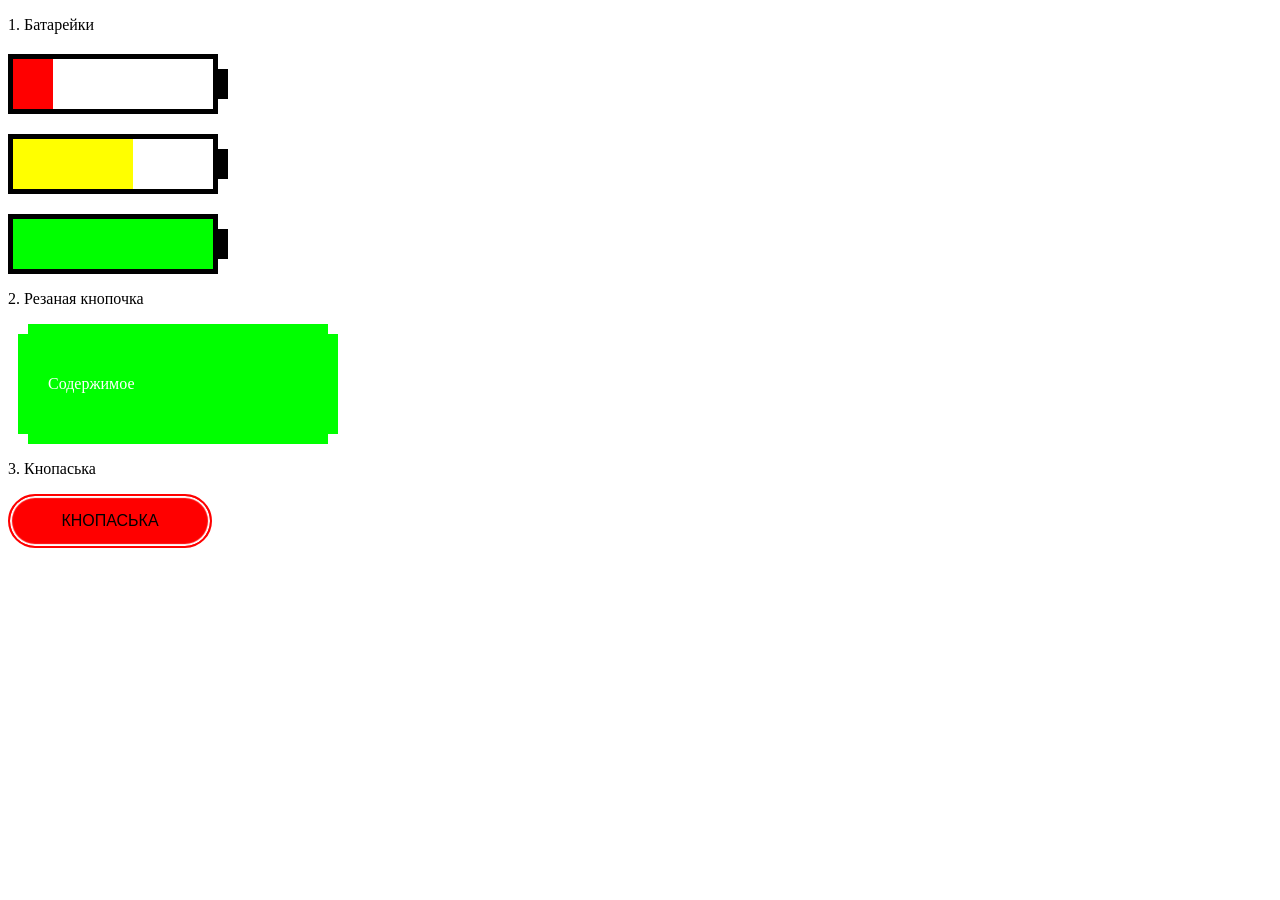
<file: 9/index.html>
<!DOCTYPE html>
<html lang="en">
<head>
	<meta charset="UTF-8">
	<title>кнопочки и батареички</title>
	<link rel="stylesheet" href="style.css">
</head>
<body>
	<p>1. Батарейки</p>
	<div class="battery_block">
		<div class="battery">
			<div class="big">
				<div class="red__color"></div>
			</div>
		</div>
		<div class="battery">
			<div class="big">
				<div class="yellow__color"></div>
			</div>
		</div>
		<div class="battery">
			<div class="big">
				<div class="green__color"></div>
			</div>
		</div>
	</div>
	
	<p>2. Резаная кнопочка</p>

	<div class="cut__botton">
		<p>Содержимое</p>
	</div>
	
	<p>3. Кнопаська</p>

	<div class="girl__botton">
		<p>Кнопаська</p>
	</div>
</body>
</html>
</file>
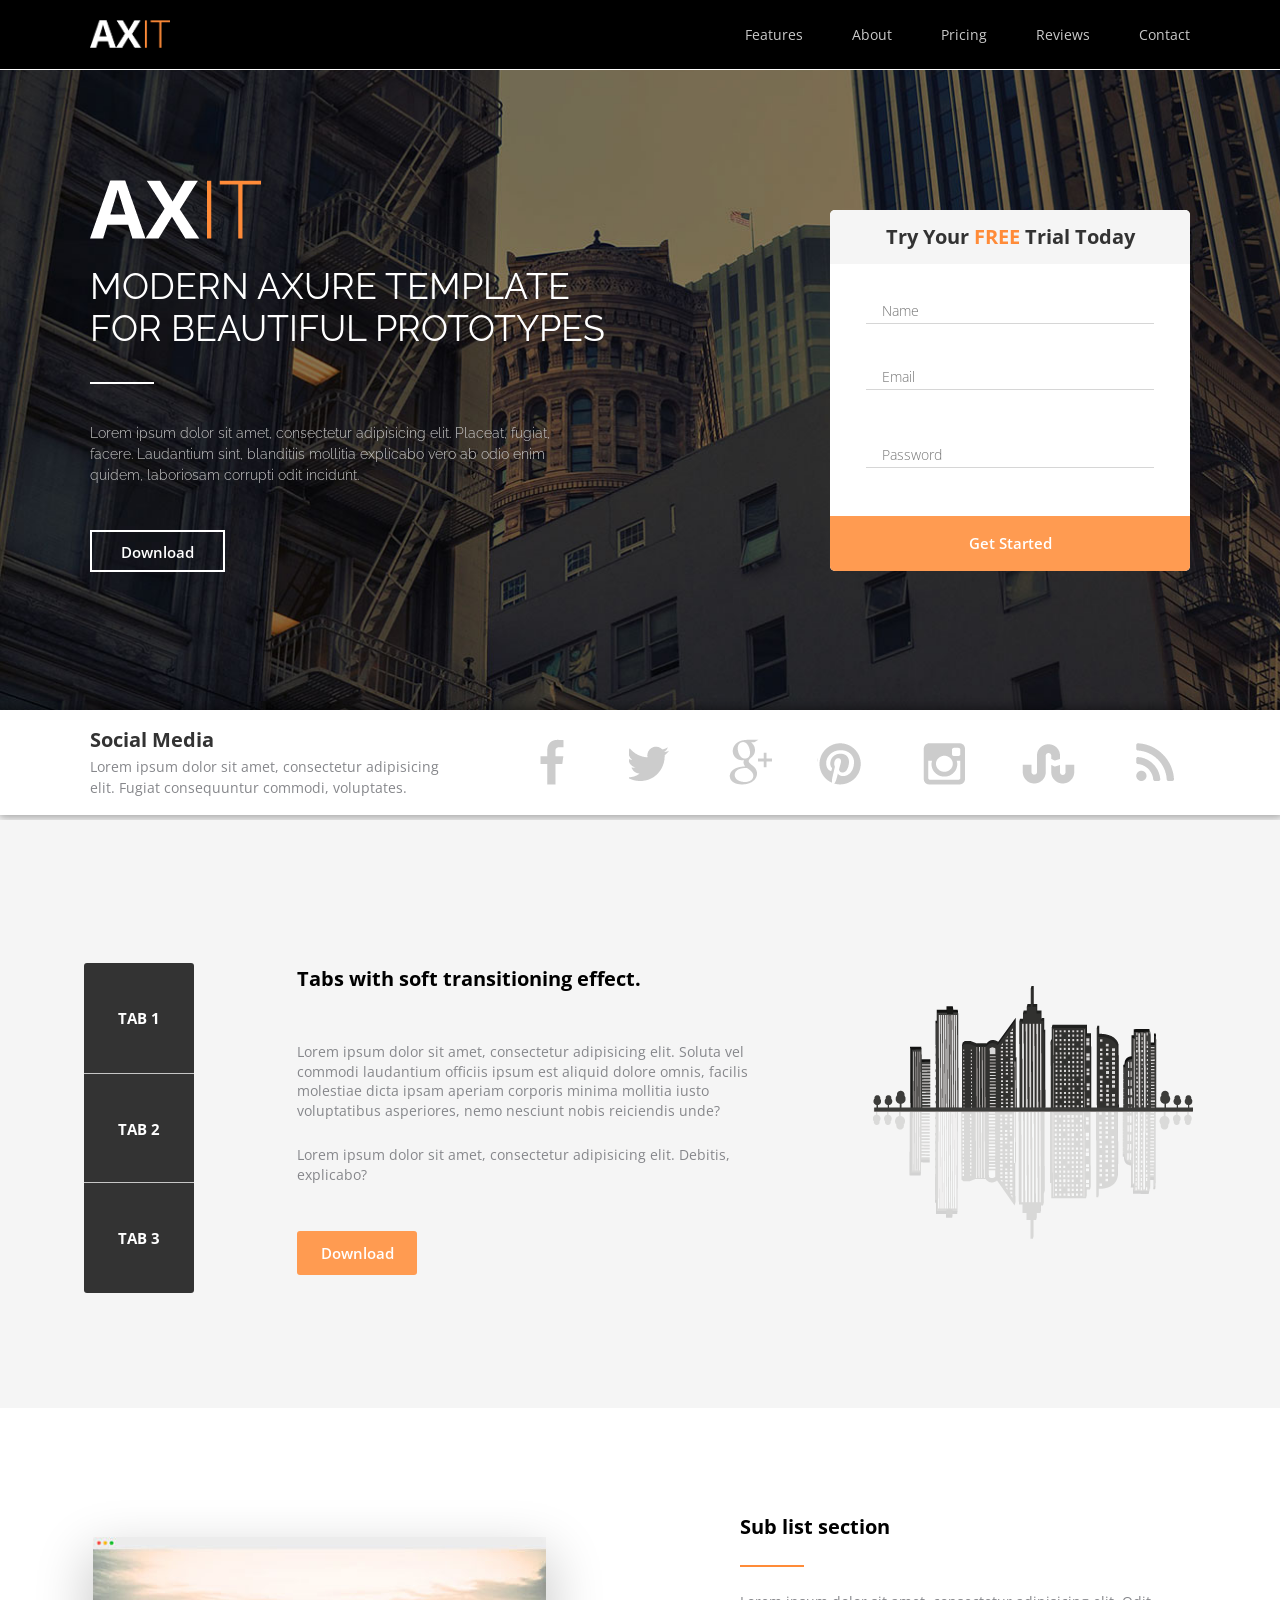
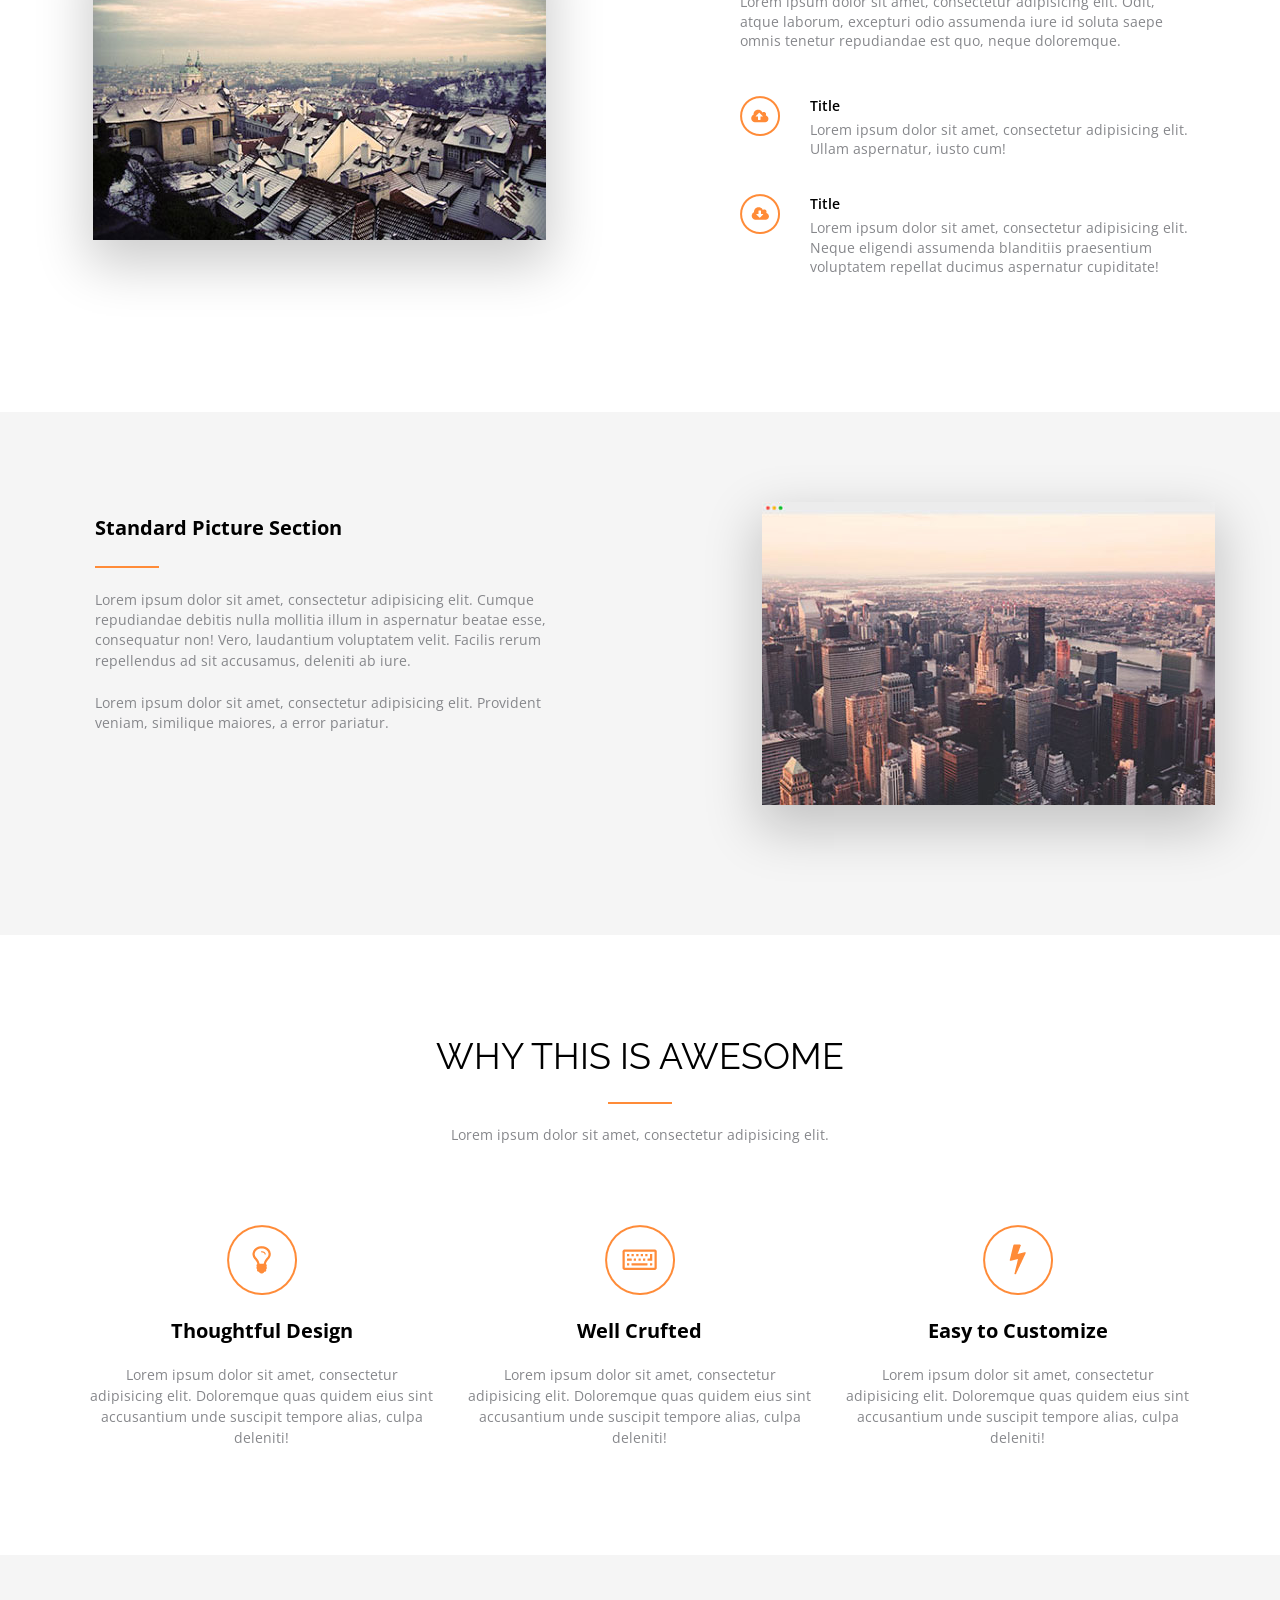
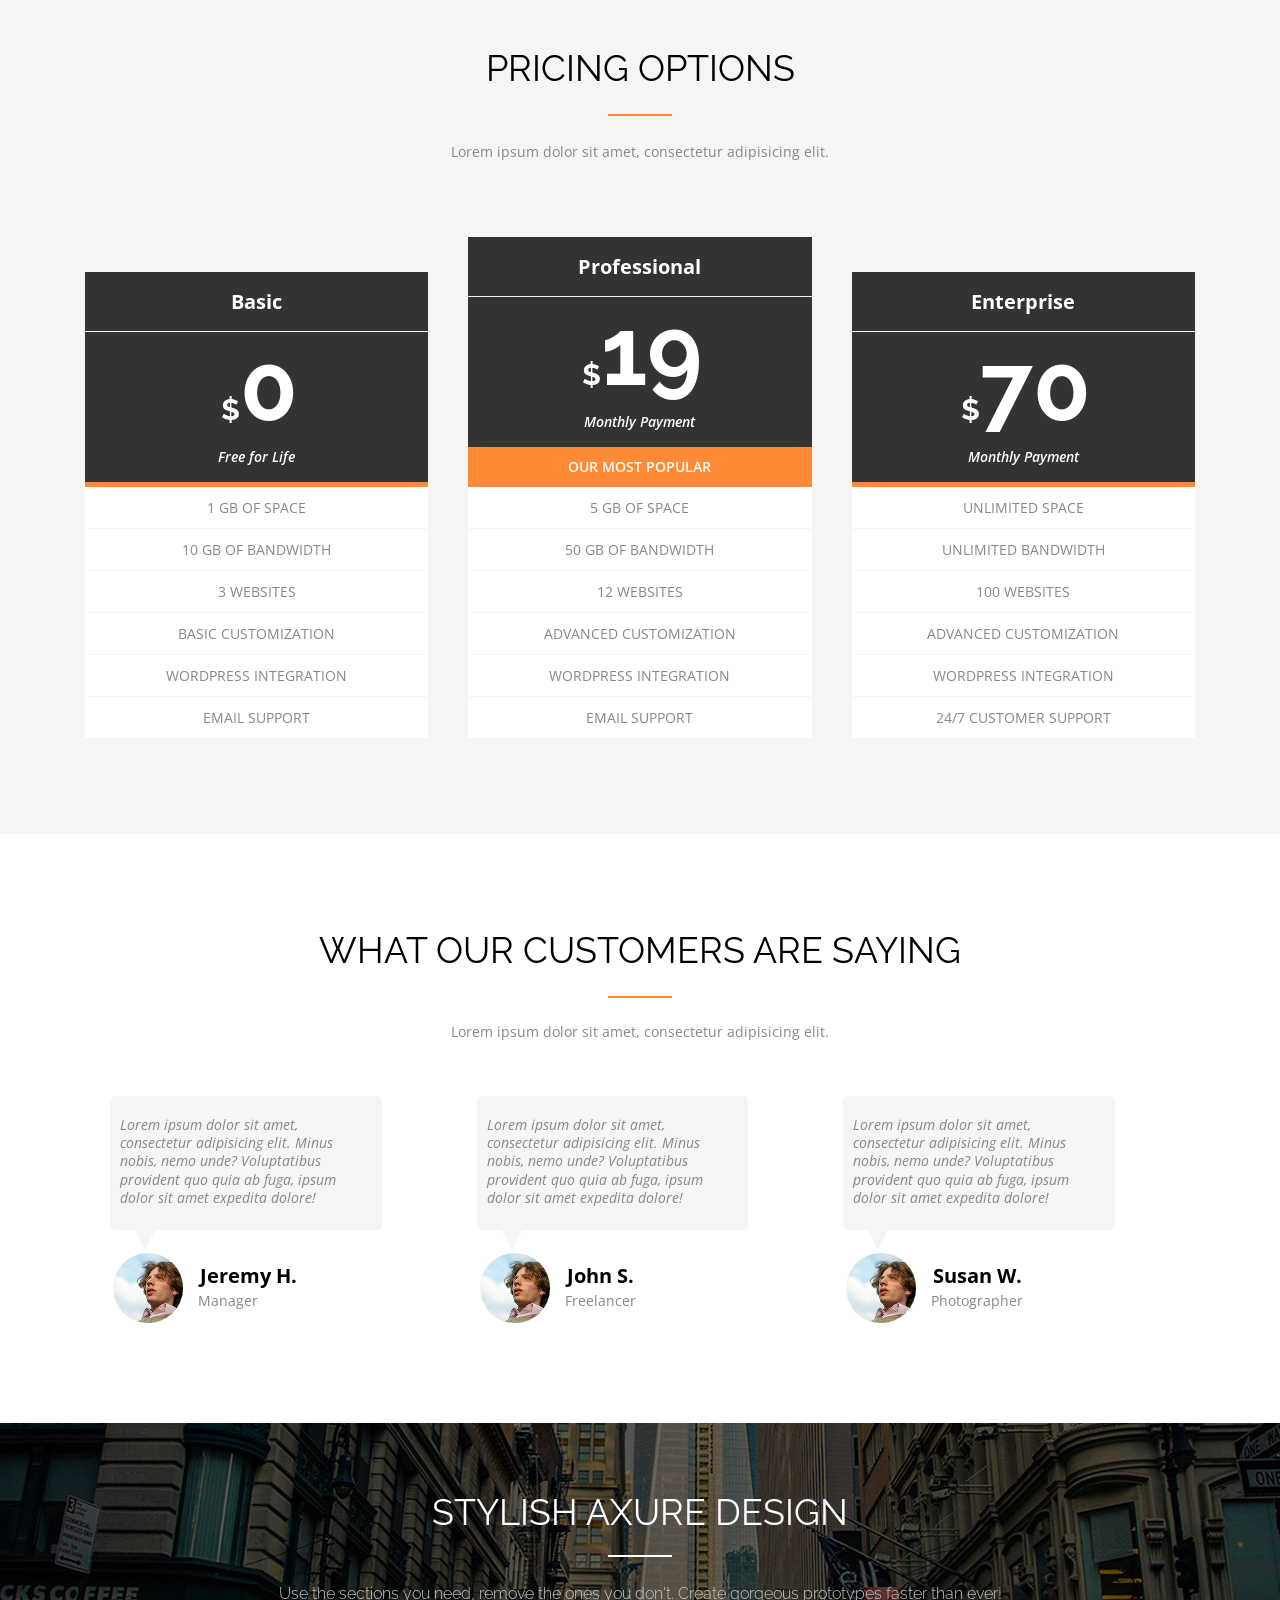
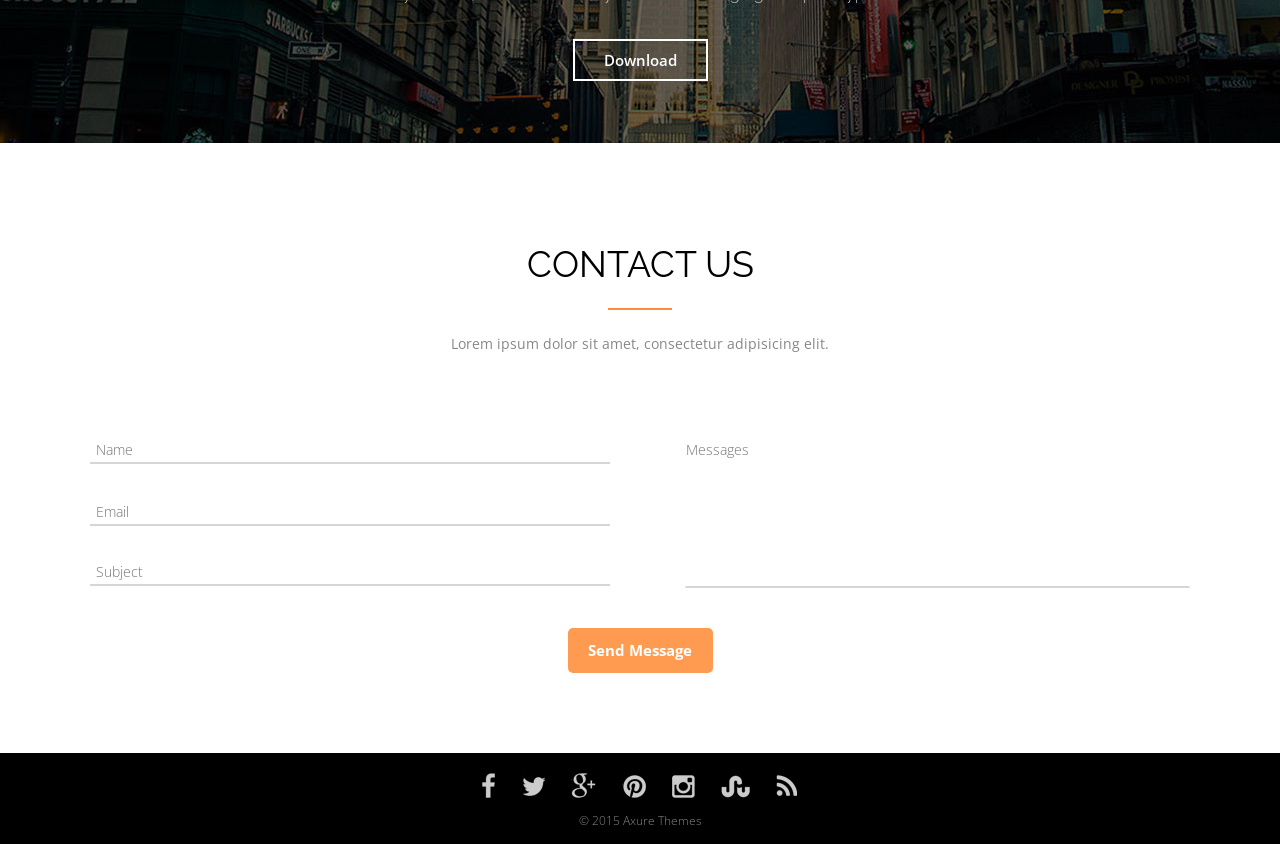
<file: Курсовая № 1 - AXit Project/index.html>
<!DOCTYPE html>
<html lang="en">
<head>
	<meta charset="UTF-8">
	<title>AXit</title>
	<link rel="stylesheet" href="css/style.css">
</head>
<body>
	<div class="wrapper">
		<div class="header">
			<div class="navbar">
				<div class="inner">
					<a href="#">
						<img class="navbar_logo" src="img/logo.png" alt="AXit Company">
					</a>
					<nav class="navbar_nav">
						<ul>
							<li><a href="#">features</a></li>
							<li><a href="#">about</a></li>
							<li><a href="#">pricing</a></li>
							<li><a href="#">reviews</a></li>
							<li><a href="#">contact</a></li>
						</ul>
					</nav>
				</div>			
			</div>
			<div class="inner">
				<div class="header_text">
					<div class="header_text_logo"></div>
					<h1>modern axure template<br>for beautiful prototypes</h1>
					<p>Lorem ipsum dolor sit amet, consectetur adipisicing elit. Placeat, fugiat, facere. Laudantium sint, blanditiis mollitia explicabo vero ab odio enim quidem, laboriosam corrupti odit incidunt.</p>
					<a href="#">Download</a>
				</div>
				<div class="header_mail">
					<div class="free">
						Try Your <span>FREE</span> Trial Today
					</div>
					<form action="#" method="post">	
						<div class="input_name">
							<input type="text" name="name" placeholder="Name">
						</div>
						<div class="input_mail">
							<input type="text" name="mail" placeholder="Email">
						</div>
						<div class="input_password">
							<input type="password" name="password" placeholder="Password">
						</div>
						<button type="submit" class="get">Get Started</button>
					</form>	
				</div>
			</div>	
		</div>
		<div class="brand_bar">
			<div class="inner">
				<div class="bb_text">
					<h1>Social Media</h1>
					<p>Lorem ipsum dolor sit amet, consectetur adipisicing elit. Fugiat consequuntur commodi, voluptates.</p>
				</div>
				<div class="bb_social">
					<ul>
						<li><a class="facebook" href="#"></a></li>
						<li><a class="twitter" href="#"></a></li>
						<li><a class="gplus" href="#"></a></li>
						<li><a class="pinterest" href="#"></a></li>
						<li><a class="instagram" href="#"></a></li>
						<li><a class="hz" href="#"></a></li>
						<li><a class="rss" href="#"></a></li>
					</ul>
				</div>
			</div>
		</div>
		<div class="features_1">
			<div class="inner">	
				<div class="tab">
					<div class="tab_1">tab 1</div>
					<div class="tab_2">tab 2</div>
					<div class="tab_3">tab 3</div>
				</div>
				<div class="tab_text">
					<h1>Tabs with soft transitioning effect.</h1>
					<p>Lorem ipsum dolor sit amet, consectetur adipisicing elit. Soluta vel commodi laudantium officiis ipsum est aliquid dolore omnis, facilis molestiae dicta ipsam aperiam corporis minima mollitia iusto voluptatibus asperiores, nemo nesciunt nobis reiciendis unde?</p>
					<p>Lorem ipsum dolor sit amet, consectetur adipisicing elit. Debitis, explicabo?</p>
					<button class=features_1_button>Download</button>
				</div>
				<div class="tab_img">
					<img src="img/features_1.png" alt="AXit">
				</div>
			</div>	
		</div>
		<div class="features_2">
			<div class="inner">	
				<div class="features_2_img">
					<img src="img/features_2.jpg" alt="AXit">
				</div>
				<div class="features_2_text">
					<h1>Sub list section</h1>
					<p>Lorem ipsum dolor sit amet, consectetur adipisicing elit. Odit, atque laborum, excepturi odio assumenda iure id soluta saepe omnis tenetur repudiandae est quo, neque doloremque.</p>
					<div class="title_1">
						<span>Title</span>
						<p >Lorem ipsum dolor sit amet, consectetur adipisicing elit. Ullam aspernatur, iusto cum!</p>
					</div>
					<div class="title_2">
						<span>Title</span>
						<p >Lorem ipsum dolor sit amet, consectetur adipisicing elit. Neque eligendi assumenda blanditiis praesentium voluptatem repellat ducimus aspernatur cupiditate!</p>
					</div>
				</div>
			</div>
		</div>
		<div class="features_3">
			<div class="inner">	
				<div class="features_3_text">
					<h1>Standard Picture Section</h1>
					<p>Lorem ipsum dolor sit amet, consectetur adipisicing elit. Cumque repudiandae debitis nulla mollitia illum in aspernatur beatae esse, consequatur non! Vero, laudantium voluptatem velit. Facilis rerum repellendus ad sit accusamus, deleniti ab iure.</p>
					<p>Lorem ipsum dolor sit amet, consectetur adipisicing elit. Provident veniam, similique maiores, a error pariatur.</p>
				</div>
				<div class="features_3_img">
					<img src="img/features_3.jpg" alt="AXit">
				</div>
			</div>
		</div>
		<div class="our_process">
			<div class="inner">
				<div class="op_text">
					<h1>why this is awesome</h1>
					<p>Lorem ipsum dolor sit amet, consectetur adipisicing elit.</p>
				</div>
				<div class="op_tab">
					<div class="op_tab_1">
						<div class="design"></div>
						<h1>Thoughtful Design</h1>
						<p>Lorem ipsum dolor sit amet, consectetur adipisicing elit. Doloremque quas quidem eius sint accusantium unde suscipit tempore alias, culpa deleniti!</p>
					</div>
					<div class="op_tab_1">
						<div class="crufted"></div>
						<h1>Well Crufted</h1>
						<p>Lorem ipsum dolor sit amet, consectetur adipisicing elit. Doloremque quas quidem eius sint accusantium unde suscipit tempore alias, culpa deleniti!</p>
					</div>
					<div class="op_tab_1">
						<div class="customize"></div>
						<h1>Easy to Customize</h1>
						<p>Lorem ipsum dolor sit amet, consectetur adipisicing elit. Doloremque quas quidem eius sint accusantium unde suscipit tempore alias, culpa deleniti!</p>
					</div>
				</div>
			</div>
		</div>
		<div class="pricing">
			<div class="inner">
				<div class="pricing_text">
					<h1>pricing options</h1>
					<p>Lorem ipsum dolor sit amet, consectetur adipisicing elit.</p>
				</div>
				<div class="pricing_tab">
					<div class="pricing_tab_1">
						<div class="zero"></div>
						<div class="pt_name">Basic</div>
						<div class="pt_price_1">$<span>0</span></div>
						<div class="pt_price_2">Free for Life</div>
						<div class="pt_popular"></div>
						<div class="pt_space">1 gb of space</div>
						<div class="pt_bandwith">10 gb of bandwidth</div>
						<div class="pt_web">3 websites</div>
						<div class="pt_customization">basic customization</div>
						<div class="pt_wordpress">wordpress integration</div>
						<div class="pt_email">email support</div>
					</div>
					<div class="pricing_tab_1">
						<div class="pt_name">Professional</div>
						<div class="pt_price_1">$<span>19</span></div>
						<div class="pt_price_2">Monthly Payment</div>
						<div class="pt_popular_1">our most popular</div>
						<div class="pt_space">5 gb of space</div>
						<div class="pt_bandwith">50 gb of bandwidth</div>
						<div class="pt_web">12 websites</div>
						<div class="pt_customization">advanced customization</div>
						<div class="pt_wordpress">wordpress integration</div>
						<div class="pt_email">email support</div>
					</div>
					<div class="pricing_tab_1">
						<div class="zero"></div>
						<div class="pt_name">Enterprise</div>
						<div class="pt_price_1">$<span>70</span></div>
						<div class="pt_price_2">Monthly Payment</div>
						<div class="pt_popular"></div>
						<div class="pt_space">unlimited space</div>
						<div class="pt_bandwith">unlimited bandwidth</div>
						<div class="pt_web">100 websites</div>
						<div class="pt_customization">advanced customization</div>
						<div class="pt_wordpress">wordpress integration</div>
						<div class="pt_email">24/7 customer support</div>
					</div>
				</div>
			</div>
		</div>
		<div class="testi">
			<div class="inner">
				<div class="testi_text">
					<h1>what our customers are saying</h1>
					<p>Lorem ipsum dolor sit amet, consectetur adipisicing elit.</p>
				</div>
				<div class="testi_tab">
					<div class="testi_tab_1">
						<div class="tab_say">
							Lorem ipsum dolor sit amet, consectetur adipisicing elit. Minus nobis, nemo unde? Voluptatibus provident quo quia ab fuga, ipsum dolor sit amet expedita dolore!
						</div>
						<div class="tab_who">
							<img class="tab_who_foto_1" src="img/avatar.png"></img>
							<div class="tab_who_text">	
								<h1>Jeremy H.</h1>
								<p>Manager</p>
							</div>	
						</div>
					</div>
					<div class="testi_tab_1">
						<div class="tab_say">
							Lorem ipsum dolor sit amet, consectetur adipisicing elit. Minus nobis, nemo unde? Voluptatibus provident quo quia ab fuga, ipsum dolor sit amet expedita dolore!
						</div>
						<div class="tab_who">
							<img class="tab_who_foto_1" src="img/avatar.png"></img>
							<div class="tab_who_text">
								<h1>John S.</h1>
								<p>Freelancer</p>
							</div>
						</div>
					</div>
					<div class="testi_tab_1">
						<div class="tab_say">
							Lorem ipsum dolor sit amet, consectetur adipisicing elit. Minus nobis, nemo unde? Voluptatibus provident quo quia ab fuga, ipsum dolor sit amet expedita dolore!
						</div>
						<div class="tab_who">
							<img class="tab_who_foto_1" src="img/avatar.png"></img>
							<div class="tab_who_text">
								<h1>Susan W.</h1>
								<p>Photographer</p>
							</div>
						</div>
					</div>
				</div>
			</div>
		</div>
		<div class="section">
			<div class="inner">
				<div class="section_text">
					<h1>stylish axure design</h1>
					<p>Use the sections you need, remove the ones you don't.  Create gorgeous prototypes faster than ever!</p>
					<a href="#">Download</a>
				</div>
			</div>
		</div>
		<div class="c_us">
			<div class="inner">
				<div class="c_us_text">
					<h1>contact us</h1>
					<p>Lorem ipsum dolor sit amet, consectetur adipisicing elit.</p>
				</div>
				<form action="#" method="post">	
					<div class="input_block">
						<div class="block_1">
							<div class="block_name">
								<input type="text" name="name" placeholder="Name">
							</div>
							<div class="block_mail">
								<input type="text" name="mail" placeholder="Email">
							</div>
							<div class="block_subject">
								<input type="text" name="subject" placeholder="Subject">
							</div>
						</div>
						<div class="block_2">
							<textarea name="messages" class="mess" placeholder="Messages"></textarea>
						</div>
					</div>
					<button type="submit" name="send_message">Send Message</button>
				</form>	
			</div>
		</div>
		<footer>
			<div class="inner">
				<div class="f_social">
					<ul>
						<li><a class="f_facebook" href="#"></a></li>
						<li><a class="f_twitter" href="#"></a></li>
						<li><a class="f_gplus" href="#"></a></li>
						<li><a class="f_pinterest" href="#"></a></li>
						<li><a class="f_instagram" href="#"></a></li>
						<li><a class="f_hz" href="#"></a></li>
						<li><a class="f_rss" href="#"></a></li>
					</ul>
				</div>
				<span>© 2015 Axure Themes</span>
			</div>		
		</footer>
	</div>	
</body>
</html>
</file>
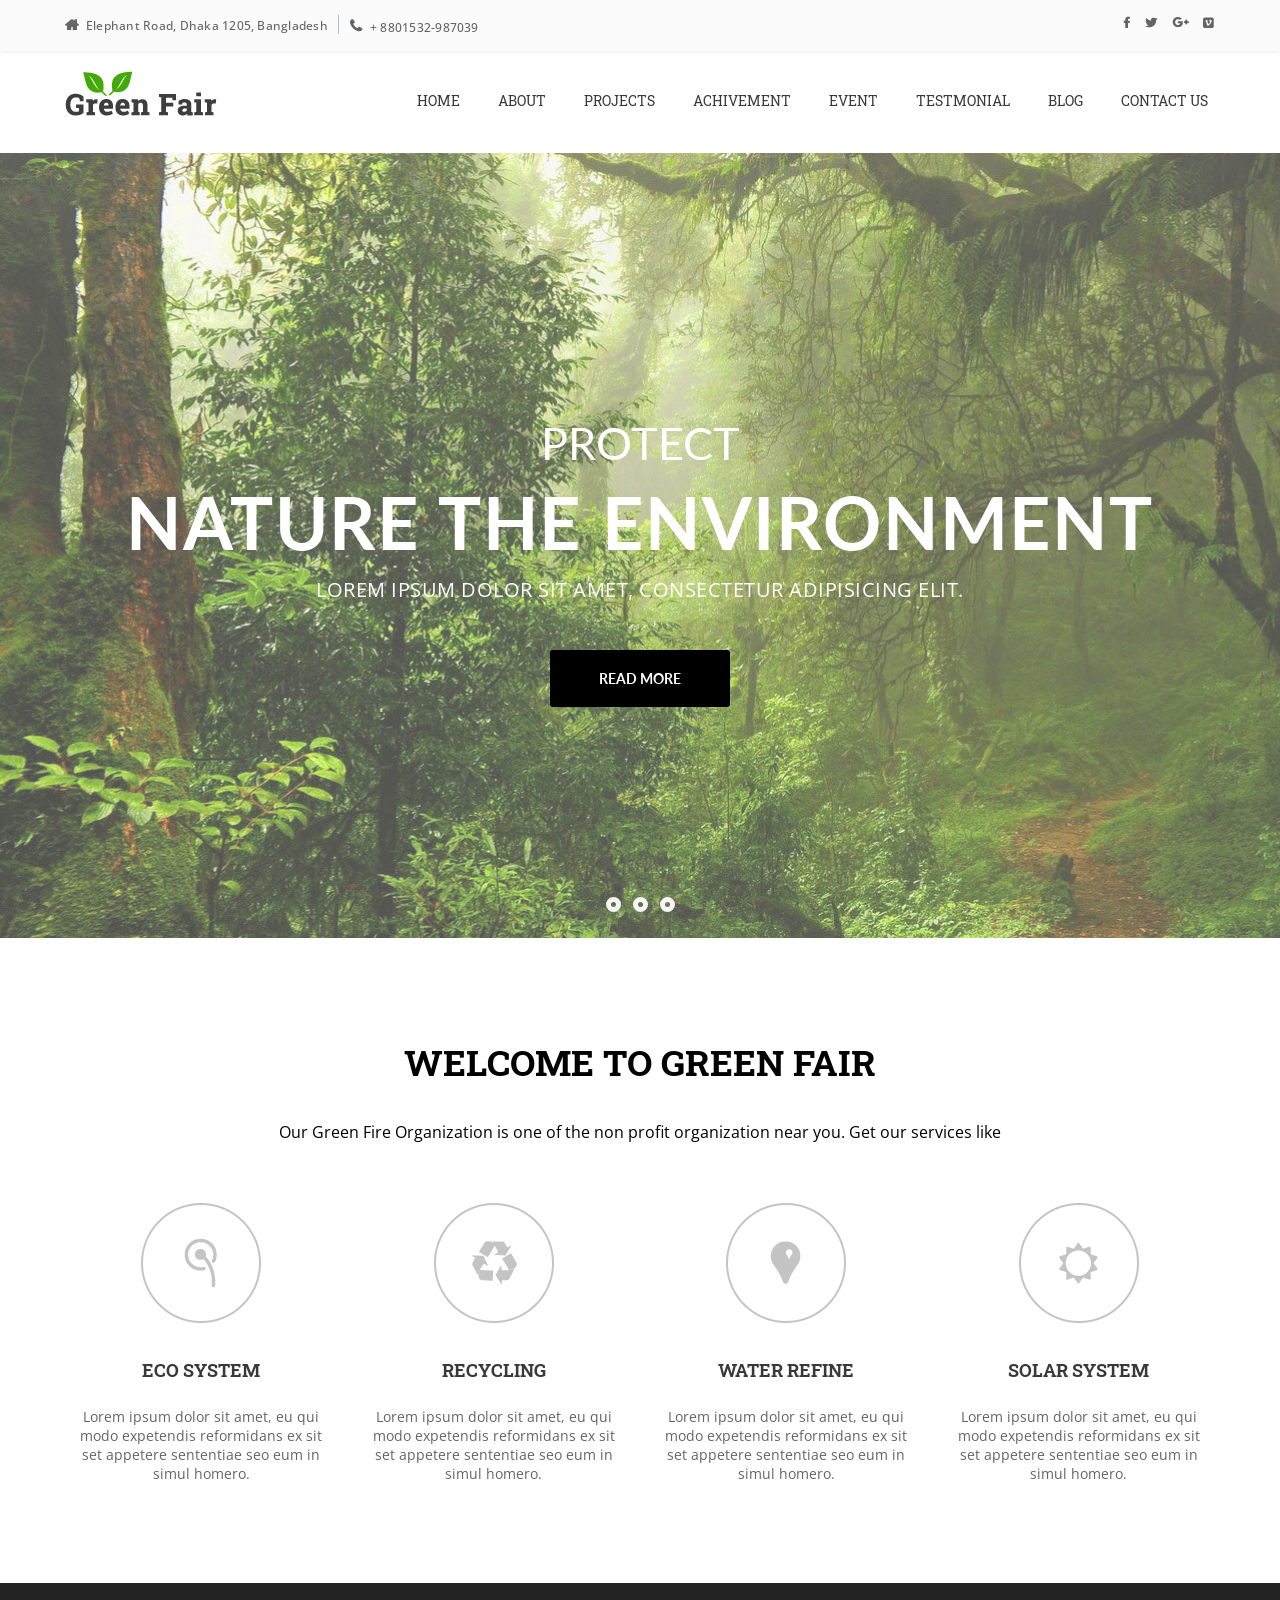
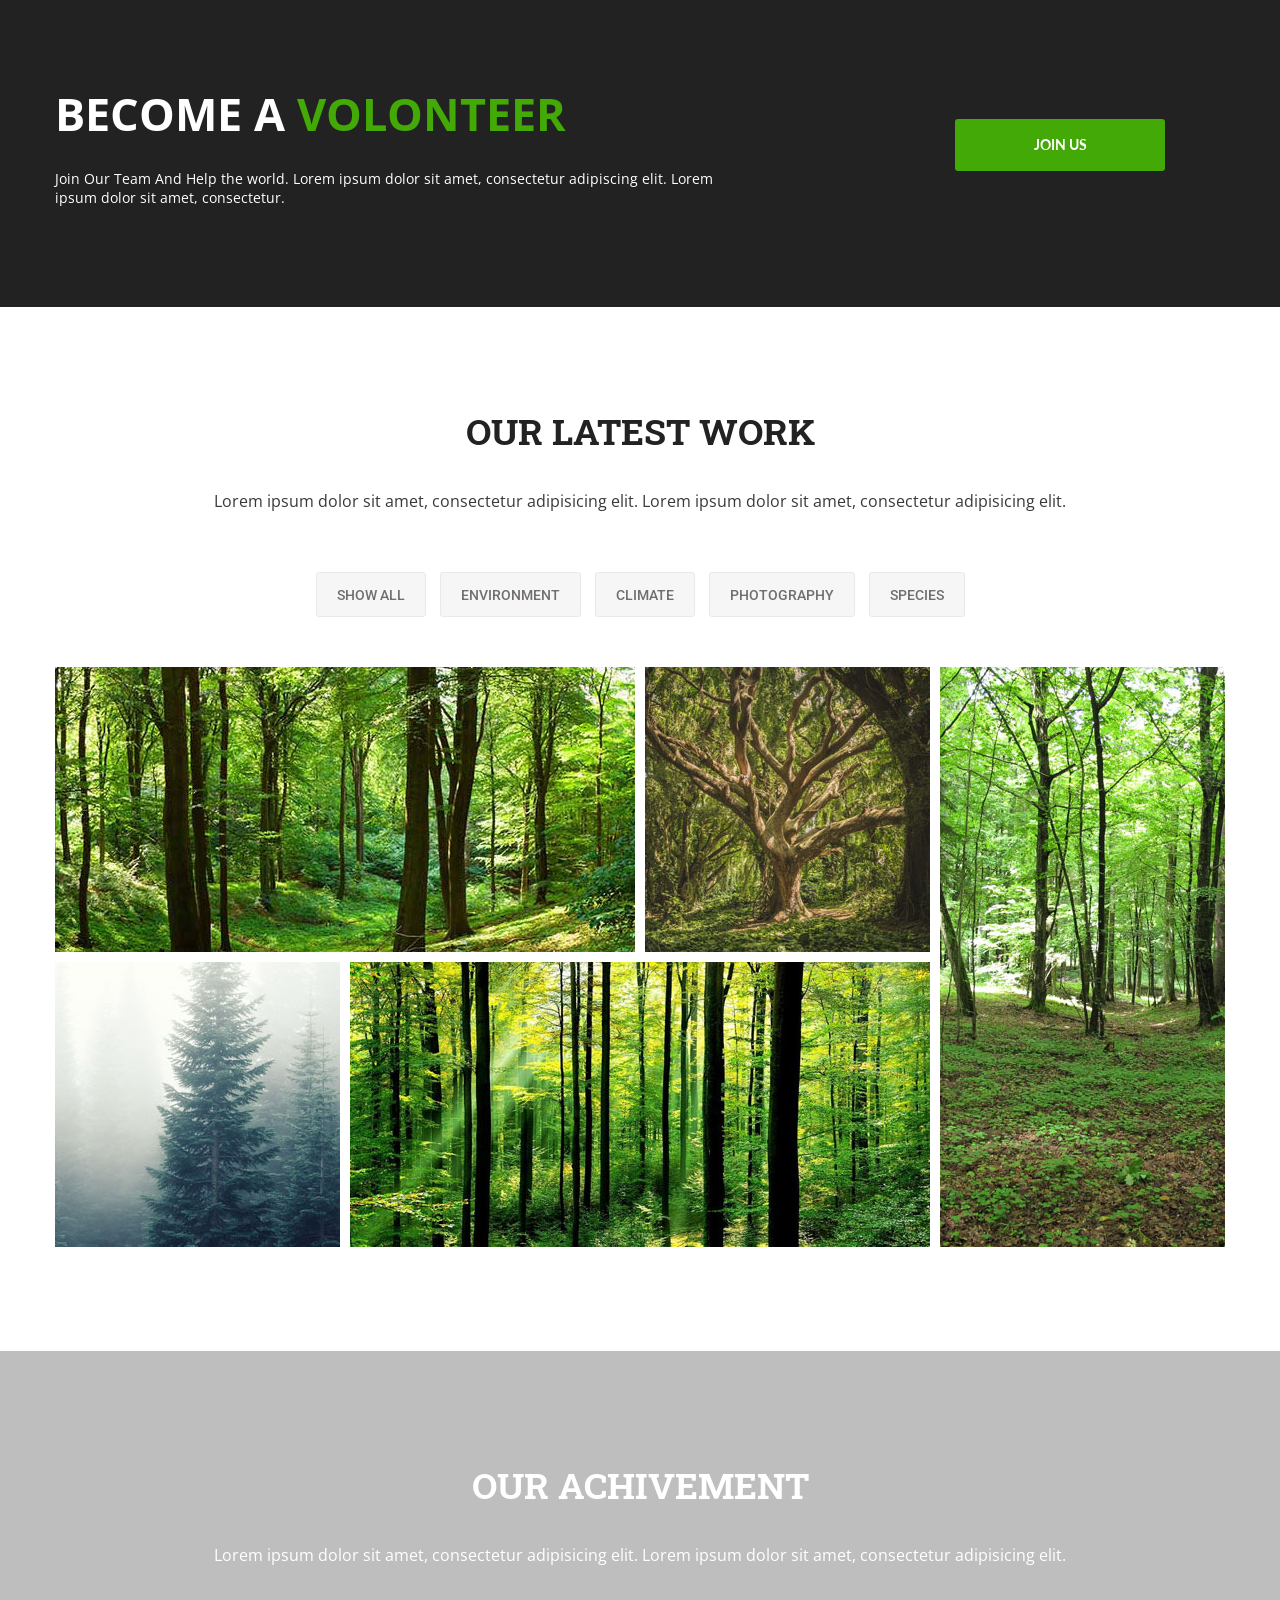
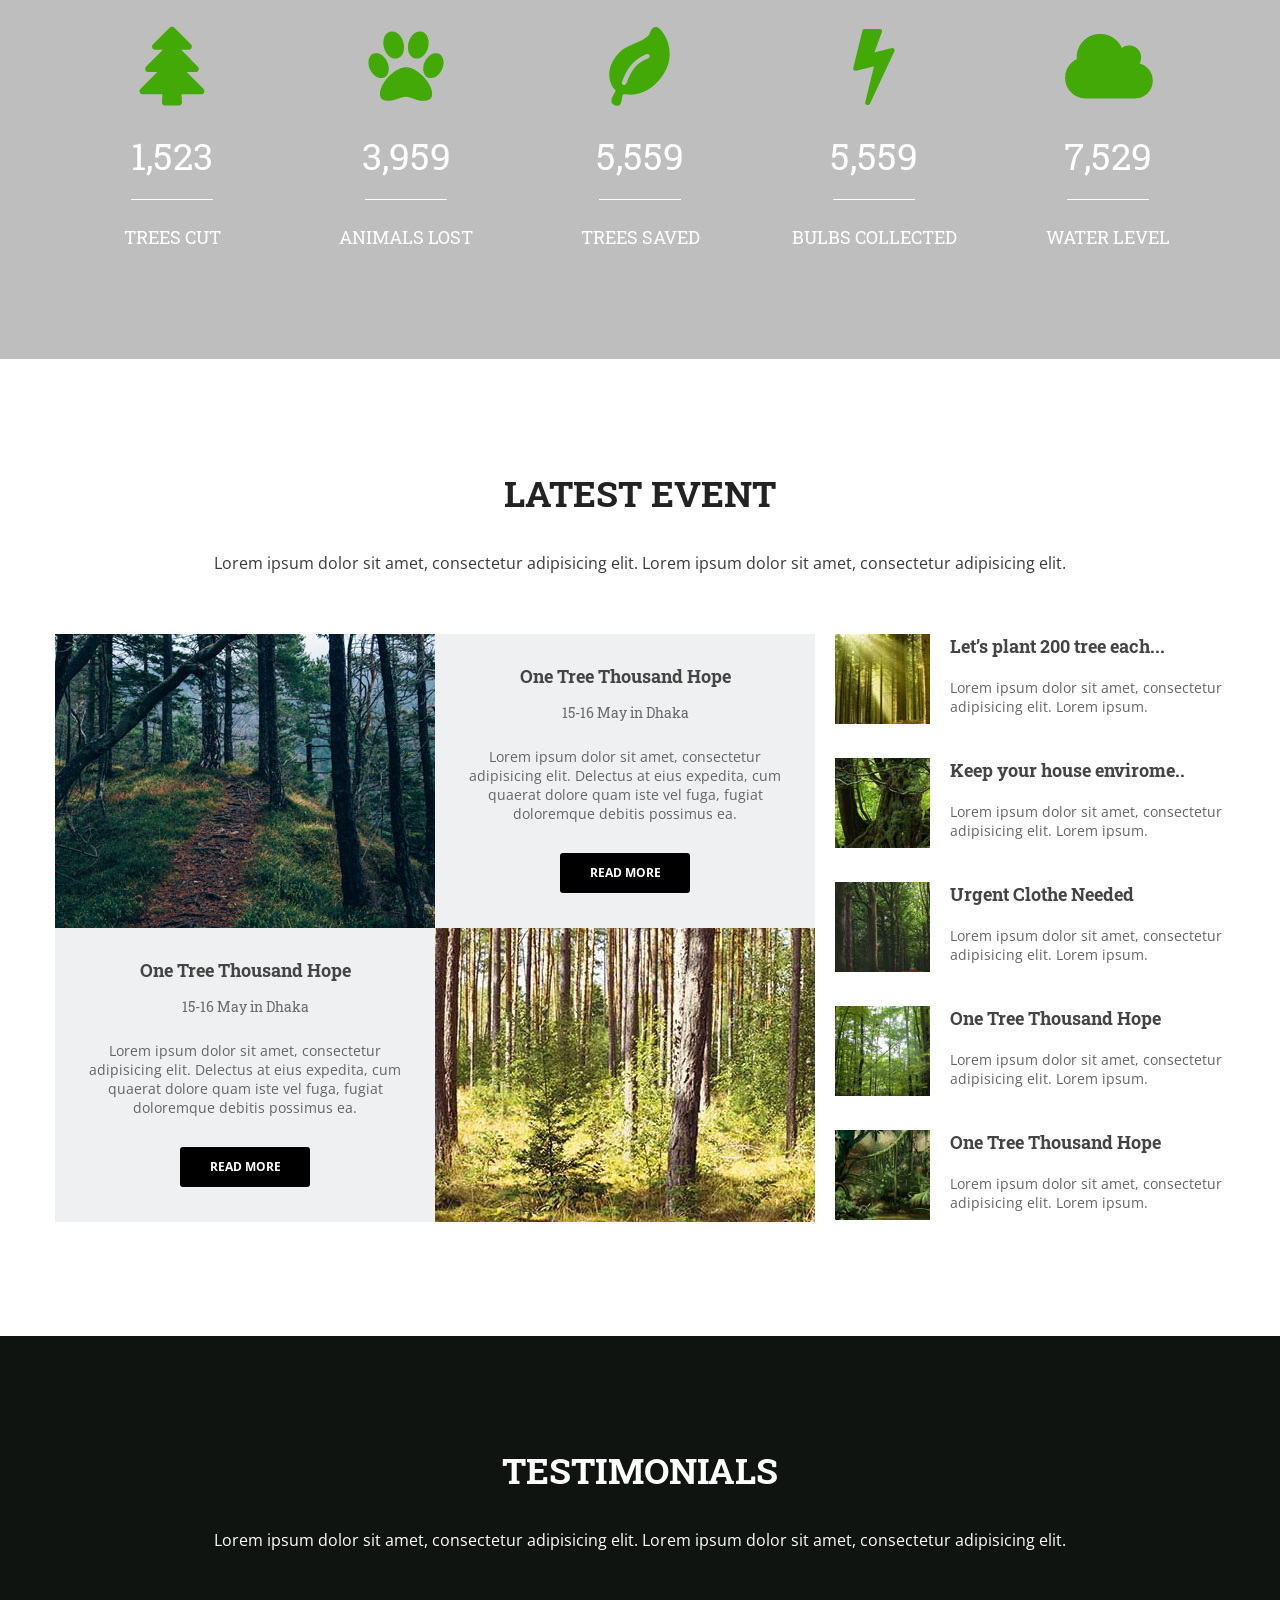
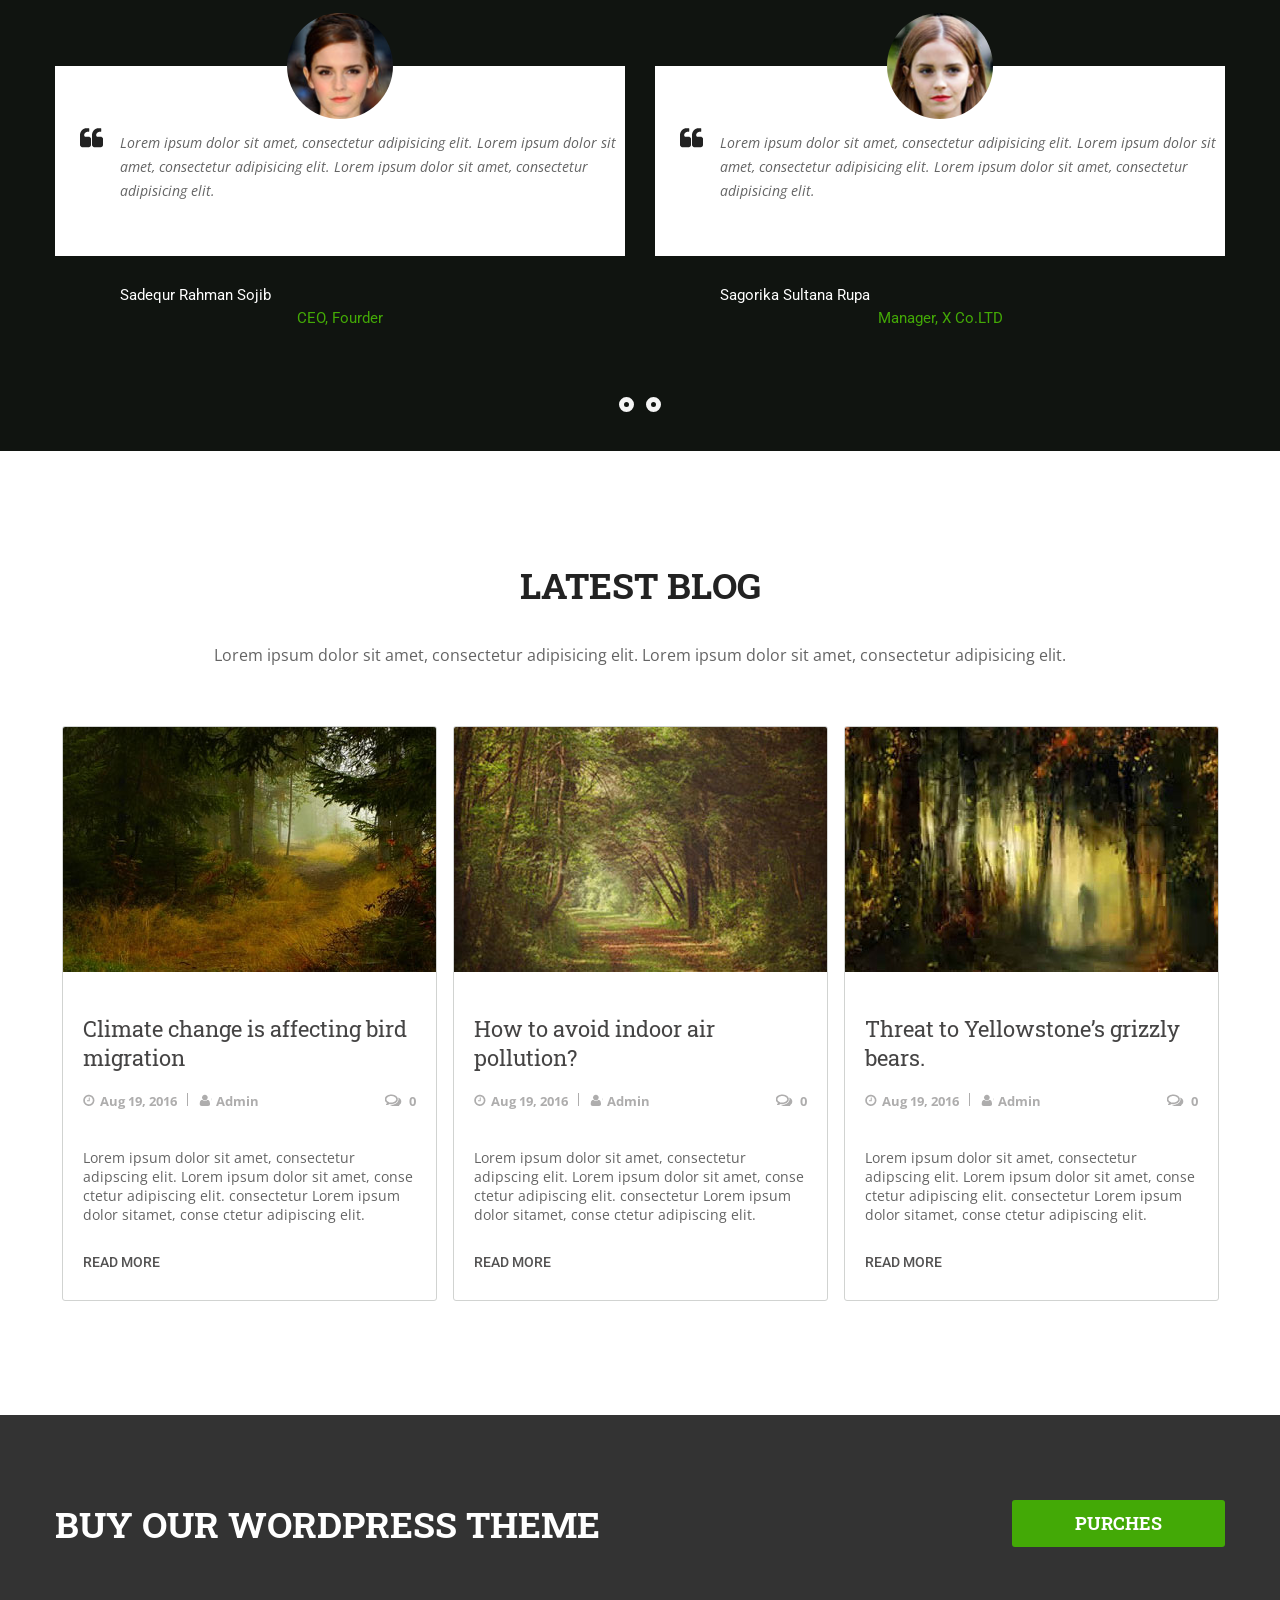
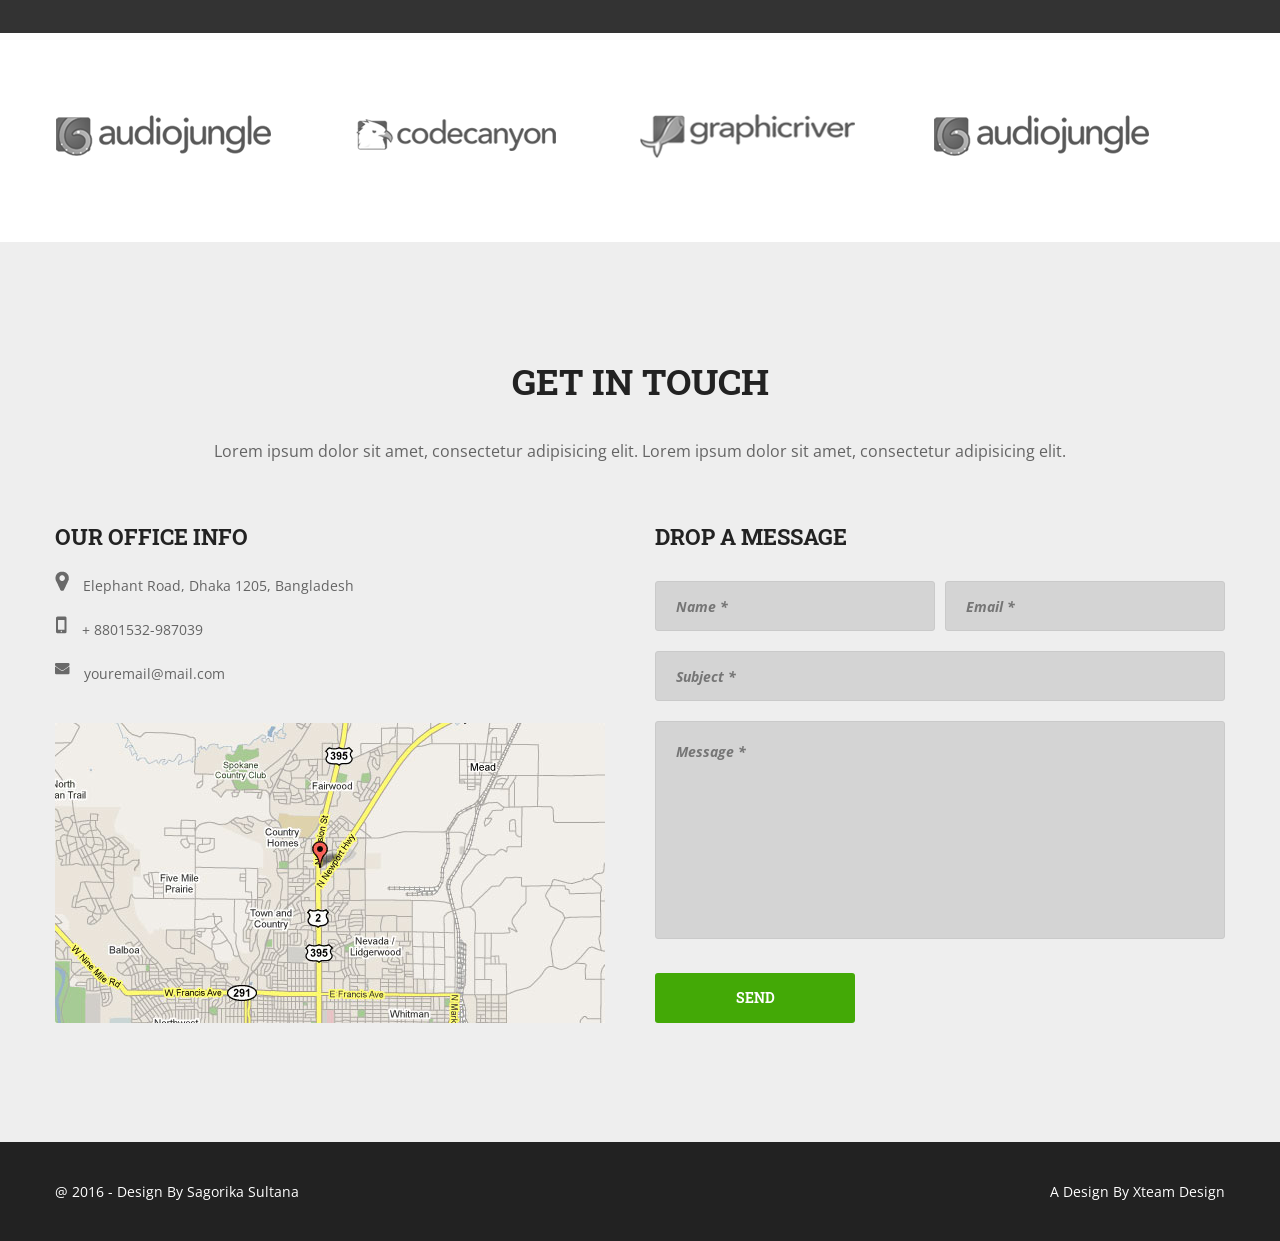
<file: Курсовая № 2 - GreenFair/index.html>
<!DOCTYPE html>
<html lang="en">
<head>
	<meta charset="UTF-8">
	<title>GreenFair Template</title>
	<link rel="stylesheet" href="css/style.css">
</head>
<body>
	<div class="wrapper">
		<div class="header">
			<div class="header_top">
				<div class="inner">
					<div class="header_top_inner">
						<div class="home">Elephant Road, Dhaka 1205, Bangladesh</div>
						<div class="tele">+ 8801532-987039</div>
						<div class="social">
							<a href="#" class="facebook_h_t"></a>
							<a href="#" class="twitter_h_t"></a>
							<a href="#" class="gplus_h_t"></a>
							<a href="#" class="v_h_t"></a>
						</div>
					</div>
				</div>
			</div>
			<div class="header_nav">
				<div class="inner">
					<div class="logo">
						<a href="#">
							<img src="img/logo.png" alt="GreenFair Logo">
						</a>
					</div>
					<nav class="menu">
						<ul>
							<li><a href="#">home</a></li>
							<li><a href="#">about</a></li>
							<li><a href="#">projects</a></li>
							<li><a href="#">achivement</a></li>
							<li><a href="#">event</a></li>
							<li><a href="#">testmonial</a></li>
							<li><a href="#">blog</a></li>
							<li><a href="#">contact us</a></li>
						</ul>
					</nav>	
				</div>
			</div>
			<div class="header_slider">
				<div class="inner">
					<div class="slide_1">	
						<h2>protect</h2>
						<h1>the animals</h1>
						<p>Lorem ipsum dolor sit amet, consectetur adipisicing elit.</p>
						<a href="#">read more</a>
					</div>
					<div class="slide_2">	
						<h2>protect</h2>
						<h1>nature the environment</h1>
						<p>Lorem ipsum dolor sit amet, consectetur adipisicing elit.</p>
						<a href="#">read more</a>
					</div>
					<div class="slide_3">	
						<h2>save</h2>
						<h1>the tree</h1>
						<p>Lorem ipsum dolor sit amet, consectetur adipisicing elit.</p>
						<a href="#">read more</a>
					</div>	
					<ul class="slide">
						<li></li>
						<li></li>
						<li></li>
					</ul>
				</div>
			</div>
		</div>
		<div class="about_us">
			<div class="inner">	
				<div class="au_text">
					<h1>welcome to green fair</h1>
					<p>Our Green Fire Organization is one of the non profit organization near you. Get our services like</p>
				</div>
				<div class="au_tab">
					<div class="au_tab_main">
						<div class="tab_img_1"></div>
						<div class="tab_name">
							eco system
						</div>
						<div class="tab_desc">
							Lorem ipsum dolor sit amet, eu qui modo expetendis reformidans ex sit set appetere sententiae seo eum in simul homero.
						</div>
					</div>	
					<div class="au_tab_main">
						<div class="tab_img_2"></div>
						<div class="tab_name">
							recycling
						</div>
						<div class="tab_desc">
							Lorem ipsum dolor sit amet, eu qui modo expetendis reformidans ex sit set appetere sententiae seo eum in simul homero.
						</div>
					</div>
					<div class="au_tab_main">
						<div class="tab_img_3"></div>
						<div class="tab_name">
							water refine
						</div>
						<div class="tab_desc">
							Lorem ipsum dolor sit amet, eu qui modo expetendis reformidans ex sit set appetere sententiae seo eum in simul homero.
						</div>
					</div>
					<div class="au_tab_main">
						<div class="tab_img_4"></div>
						<div class="tab_name">
							solar system
						</div>
						<div class="tab_desc">
							Lorem ipsum dolor sit amet, eu qui modo expetendis reformidans ex sit set appetere sententiae seo eum in simul homero.
						</div>
					</div>	
				</div>
			</div>	
		</div>
		<div class="join">
			<div class="inner">
				<div class="ju_text">
					<h1>become a <span>volonteer</span></h1>
					<p>Join Our Team And Help the world. Lorem ipsum dolor sit amet, consectetur adipiscing elit. Lorem ipsum dolor sit amet, consectetur.</p>
				</div>
				<a href="#">join us</a>
			</div>
		</div>
		<div class="our_last_work">
			<div class="inner">
				<div class="olw_text">
					<h1>our latest work</h1>
					<p>Lorem ipsum dolor sit amet, consectetur adipisicing elit. Lorem ipsum dolor sit amet, consectetur adipisicing elit.</p>
				</div>
				<div class="olw_nav">
					<ul>
						<li><a href="#">show all</a></li>
						<li><a href="#">environment</a></li>
						<li><a href="#">climate</a></li>
						<li><a href="#">photography</a></li>
						<li><a href="#">species</a></li>
					</ul>
				</div>
				<div class="olw_item">
					<div class="tab_1">
						<div class="tab_h">
							<div class="tab_h_1">
								<a href="#">sun homes, dhaka</a>
							</div>
							<div class="tab_h_2">
								<a href="#">sun homes, dhaka</a>
							</div>
						</div>
						<div class="tab_f">
							<div class="tab_f_1">
								<a href="#">sun homes, dhaka</a>
							</div>
							<div class="tab_f_2">
								<a href="#">sun homes, dhaka</a>
							</div>
						</div>
					</div>
					<div class="tab_2">
						<a href="#">sun homes, dhaka</a>				
					</div>
				</div>
			</div>
		</div>
		<div class="our_achivement">
			<div class="inner">
				<div class="oa_text">
					<h1>our achivement</h1>
					<p>Lorem ipsum dolor sit amet, consectetur adipisicing elit. Lorem ipsum dolor sit amet, consectetur adipisicing elit.</p>
				</div>
				<div class="oa_item">
					<div class="item">
						<div class="img_1"></div>
						<div class="numb">1,523</div>
						<div class="text">trees cut</div>
					</div>
					<div class="item">
						<div class="img_2"></div>
						<div class="numb">3,959</div>
						<div class="text">animals lost</div>
					</div>
					<div class="item">
						<div class="img_3"></div>
						<div class="numb">5,559</div>
						<div class="text">trees saved</div>
					</div>
					<div class="item">
						<div class="img_4"></div>
						<div class="numb">5,559</div>
						<div class="text">bulbs collected</div>
					</div>
					<div class="item">
						<div class="img_5"></div>
						<div class="numb">7,529</div>
						<div class="text">water level</div>
					</div>
				</div>
			</div>
		</div>
		<div class="latest_event">
			<div class="inner">
				<div class="le_text">
					<h1>latest event</h1>
					<p>Lorem ipsum dolor sit amet, consectetur adipisicing elit. Lorem ipsum dolor sit amet, consectetur adipisicing elit.</p>
				</div>
				<div class="tree">
					<div class="tree_1">
						<img src="img/tree_1.jpg" alt="tree_1">
						<div class="tree_text">
							<h1>one tree thousand hope</h1>
							<h2>15-16 May in Dhaka</h2>
							<p>Lorem ipsum dolor sit amet, consectetur adipisicing elit. Delectus at eius expedita, cum quaerat dolore quam iste vel fuga, fugiat doloremque debitis possimus ea.</p>
							<a href="#">read more</a>
						</div>
					</div>
					<div class="tree_2">
						<div class="tree_text">
							<h1>one tree thousand hope</h1>
							<h2>15-16 May in Dhaka</h2>
							<p>Lorem ipsum dolor sit amet, consectetur adipisicing elit. Delectus at eius expedita, cum quaerat dolore quam iste vel fuga, fugiat doloremque debitis possimus ea.</p>
							<a href="#">read more</a>
						</div>
						<img src="img/tree_2.jpg" alt="tree_1">
					</div>
				</div>
				<div class="list">
					<div class="l_item">
						<img src="img/list_1.jpg" alt="News 1">
						<div class="l_item_text">
							<a href="#">Let’s plant 200 tree each...</a>
							<p>Lorem ipsum dolor sit amet, consectetur adipisicing elit. Lorem ipsum.</p>
						</div>
					</div><div class="l_item">
						<img src="img/list_2.jpg" alt="News 1">
						<div class="l_item_text">
							<a href="#">Keep your house envirome..</a>
							<p>Lorem ipsum dolor sit amet, consectetur adipisicing elit. Lorem ipsum.</p>
						</div>
					</div>
					<div class="l_item">
						<img src="img/list_3.jpg" alt="News 1">
						<div class="l_item_text">
							<a href="#">Urgent Clothe Needed</a>
							<p>Lorem ipsum dolor sit amet, consectetur adipisicing elit. Lorem ipsum.</p>
						</div>
					</div>
					<div class="l_item">
						<img src="img/list_4.jpg" alt="News 1">
						<div class="l_item_text">
							<a href="#">One Tree Thousand Hope</a>
							<p>Lorem ipsum dolor sit amet, consectetur adipisicing elit. Lorem ipsum.</p>
						</div>
					</div>
					<div class="l_item">
						<img src="img/list_5.jpg" alt="News 1">
						<div class="l_item_text">
							<a href="#">One Tree Thousand Hope</a>
							<p>Lorem ipsum dolor sit amet, consectetur adipisicing elit. Lorem ipsum.</p>
						</div>
					</div>
				</div>
			</div>
		</div>
		<div class="testi">
			<div class="inner">
				<div class="testi_text">
					<h1>testimonials</h1>
					<p>Lorem ipsum dolor sit amet, consectetur adipisicing elit. Lorem ipsum dolor sit amet, consectetur adipisicing elit.</p>
				</div>
				<div class="testi_slide">
					<div class="block_1">
						<div class="block_1_1">
							<img src="img/testi_seo.jpg" alt="CEO">
							<p>Lorem ipsum dolor sit amet, consectetur adipisicing elit. Lorem ipsum dolor sit amet, consectetur adipisicing elit. Lorem ipsum dolor sit amet, consectetur adipisicing elit.</p>
						</div>	
						<div class="desc">
							<div class="name">Sadequr Rahman Sojib</div>
							<div class="job">CEO, Fourder</div>
						</div>
					</div>	
					<div class="block_2">
						<div class="block_2_1">
							<img src="img/testi_x_co.jpg" alt="X CO">
							<p>Lorem ipsum dolor sit amet, consectetur adipisicing elit. Lorem ipsum dolor sit amet, consectetur adipisicing elit. Lorem ipsum dolor sit amet, consectetur adipisicing elit.</p>
						</div>	
						<div class="desc">
							<div class="name">Sagorika Sultana Rupa</div>
							<div class="job">Manager, X Co.LTD</div>
						</div>
					</div>		
				</div>
				<ul class="t_slide">
					<li></li>
					<li></li>
				</ul>	
			</div>
		</div>
		<div class="last_blog">
			<div class="inner">	
				<div class="lb_text">
					<h1>latest blog</h1>
					<p>Lorem ipsum dolor sit amet, consectetur adipisicing elit. Lorem ipsum dolor sit amet, consectetur adipisicing elit.</p>
				</div>
				<div class="lb_tab">
					<div class="lb_tab_main">
						<div class="lb_img">
							<img src="img/lb_1.jpg" alt="Img 1">
						</div>
						<div class="lb_title">
							Climate change is affecting bird migration
						</div>
						<div class="lb_admin">
							<div class="date">Aug 19, 2016</div>
							<div class="user">Admin</div>
							<div class="chat">0</div>
						</div>
						<div class="lb_desc">
							Lorem ipsum dolor sit amet, consectetur adipscing elit. Lorem ipsum dolor sit amet, conse ctetur adipiscing elit. consectetur Lorem ipsum dolor sitamet, conse ctetur adipiscing elit. 
						</div>
						<a href="#">read more</a>
					</div>
					<div class="lb_tab_main">
						<div class="lb_img">
							<img src="img/lb_2.jpg" alt="Img 2">
						</div>
						<div class="lb_title">
							How to avoid indoor air pollution?
						</div>
						<div class="lb_admin">
							<div class="date">Aug 19, 2016</div>
							<div class="user">Admin</div>
							<div class="chat">0</div>
						</div>
						<div class="lb_desc">
							Lorem ipsum dolor sit amet, consectetur adipscing elit. Lorem ipsum dolor sit amet, conse ctetur adipiscing elit. consectetur Lorem ipsum dolor sitamet, conse ctetur adipiscing elit. 
						</div>
						<a href="#">read more</a>
					</div>
					<div class="lb_tab_main">
						<div class="lb_img">
							<img src="img/lb_3.jpg" alt="Img 3">
						</div>
						<div class="lb_title">
							Threat to Yellowstone’s grizzly bears.
						</div>
						<div class="lb_admin">
							<div class="date">Aug 19, 2016</div>
							<div class="user">Admin</div>
							<div class="chat">0</div>
						</div>
						<div class="lb_desc">
							Lorem ipsum dolor sit amet, consectetur adipscing elit. Lorem ipsum dolor sit amet, conse ctetur adipiscing elit. consectetur Lorem ipsum dolor sitamet, conse ctetur adipiscing elit. 
						</div>
						<a href="#">read more</a>
					</div>
				</div>	
			</div>
		</div>	
		<div class="call_out">
			<div class="inner">
				<div class="co_text">buy our wordpress theme</div>
				<a href="#">purches</a>
			</div>
		</div>
		<div class="client_logo">
			<div class="inner">
				<a href="#"><img src="img/client_logo_1.png" alt="Logo_1"></a>
				<a href="#"><img src="img/client_logo_2.png" alt="Logo_2"></a>
				<a href="#"><img src="img/client_logo_3.png" alt="Logo_3"></a>
				<a href="#"><img src="img/client_logo_1.png" alt="Logo_4"></a>
			</div>	
		</div>
		<div class="git">
			<div class="inner">
				<div class="git_text">
					<h1>get in touch</h1>
					<p>Lorem ipsum dolor sit amet, consectetur adipisicing elit. Lorem ipsum dolor sit amet, consectetur adipisicing elit.</p>
				</div>
				<div class="office_info">
					<h1>our office info</h1>
					<p class="adress">Elephant Road, Dhaka 1205, Bangladesh</p>
					<p class="tel">+ 8801532-987039</p>
					<p class="mail">youremail@mail.com</p>
					<img src="img/map.jpg" alt="Map">
				</div>
				<div class="message">
					<h1>drop a message</h1>
					<form action="#" method="get">
						<input class="name" type="text" name="name" placeholder="Name *">
						<input class="email" type="text" name="email" placeholder="Email *"><br>
						<input class="subject" type="text" name="subject" placeholder="Subject *"><br>
						<textarea name="message" placeholder="Message *"></textarea><br>
						<input class="send" type="submit" name="submit" value="send">
					</form>
				</div>
			</div>
		</div>
		<div class="footer">
			<div class="inner">
				<span class="left">@ 2016 - design by sagorika sultana</span>
				<span class="right">a design by xteam design </span>
			</div>
		</div>
	</div>	
</body>
</html>
</file>
<file: 10 - Шаблон фотошопа/style.css>
@import url(reset.css);
@import url(https://fonts.googleapis.com/css?family=Roboto:400,300,900);
@import url(https://fonts.googleapis.com/css?family=Playfair+Display:400,900,700);

* {
	margin: 0;
	padding: 0;
	box-sizing: border-box;
}

.main_window {
	width: 100%;
	height: 100%;
	margin: 0 auto;
}

.inner {
	width: 960px;
	height: 100%;
	padding: 0 10px;
	margin: 0 auto;
}

.block_1 {
	background-image: url(image/block_1_bg.jpg);
	position: relative;
	background-size: cover;
	z-index: 0;
	padding-bottom: 200px;
}

.block_1:before {
	display: block;
	content: "";
	background-image: linear-gradient(90deg, #09052f, #311d5e);
	width: 100%;
	height: 100%;
	position: absolute;
	top: 0;
	left: 0;
	opacity: 0.85;
	z-index: -1;
}

.b1if_logo {
	padding-top: 15px;
	float: left;
}

.b1if_logo:hover {
	border-bottom: 1px dashed #00e0d0;
}

ul {
	list-style: none;
}

ul li {
	display: inline-block;
	margin-left: 25px;
}

.block_1 a {
	text-decoration: none;
	font-size: 13px;
	color: #fff;
	text-transform: uppercase;
	font-family: 'Roboto', sans-serif;
	font-weight: 900;
}

a:hover {
	color: #00e0d0;
}

.b1if_nav {
	float: right;
	margin-top: 35px;
}

.block_1_inner_footer:after {
	content: "";
	clear: both;
}

.block_1_inner_content {
	padding-top: 230px;
	width: 780px;
	margin: 0 auto;
	text-align: center;
}

.block_1_inner_content h1 {
	font-size: 32px;
	color: #fff;
	font-family: 'Playfair Display', serif;
	font-weight: 900;
}

.block_1_inner_content p:before {
	content: "";
	display: block;
	width: 50px;
	height: 1px;
	background-color: #00e0d0;
	position: absolute;
	top: -30px;
	left: 50%;
	margin-left: -25px;
}

.block_1_inner_content p {
	font-size: 14px;
	color: #fff;
	font-family: 'Roboto', sans-serif;
	font-weight: 300;
	line-height: 1.5em;
	margin-top: 60px;
	position: relative;
}

.block_1_inner_botton {
	display: block;
	width: 120px;
	height: 40px;
	border: 1px solid #fff;
	line-height: 40px;
	text-align: center;
	margin: 50px auto 0;
}

.block_1_inner_botton:hover {
	border: 1px solid #00e0d0;
}

.block_2 {
	background-color: #fff;
	position: relative;
	z-index: 0;
}

.block_2_left {
	float: left;
	width: 400px;
	text-align: center;
}

.block_2_right {
	margin: 70px 0;
	width: 540px;
	margin-left: 400px;
}

.b2r_story h1 {
	font-size: 22px;
	font-weight: 700;
	font-family: 'Playfair Display', serif;
	color: #413d4b;
	text-transform: uppercase;
}

.b2r_story p {
	font-size: 14px;
	font-weight: 300;
	font-family: 'Roboto', sans-serif;
	color: #817f86;
	margin-top: 30px;
	text-align: left;
	line-height: 1.5em;
}

.b2r_botton {
	display: block;
	width: 120px;
	height: 40px;
	border: 1px solid #817f86;
	line-height: 40px;
	text-align: center;
	margin-top: 30px;
	margin-left: 0;
	margin-bottom: 70px;
}

.b2r_botton {
	color: #817f86;
	text-decoration: none;
	font-size: 13px;
	text-transform: uppercase;
	font-family: 'Roboto', sans-serif;
	font-weight: 900;
}

.b2r_botton:hover {
	border: 1px solid #00e0d0;
}

.block_3 {
	height: 550px;
	background-image: url(image/block_3_bg.jpg);
	position: relative;
	background-size: cover;
	z-index: 0;
}

.block_3:before {
	display: block;
	content: "";
	background-image: linear-gradient(90deg, #09052f, #311d5e);
	width: 100%;
	height: 100%;
	position: absolute;
	top: 0;
	left: 0;
	opacity: 0.85;
	z-index: -1;
}

.circle_2 {
	display: block;
	width: 100px;
	height: 100px;
	border: 3px solid #fff;
	border-radius: 50%;
	margin: 0 auto;
	text-align: center;
}

.circle_1 {
	display: block;
	width: 100%;
	height: 200px;
}

.play_text {
	margin: 30px auto 200px;
	font-size: 13px;
	text-transform: uppercase;
	font-family: 'Roboto', sans-serif;
	font-weight: 900;
	color: #fff;
	text-align: center;
}

.play_botton {
	width: 39px;
	height: 48px;
	overflow: hidden;
	margin-top: 23px;
	margin-left: 33px;
	position: relative;
}

.circle_2:hover {
	border: 3px solid #00e0d0;
}

.circle_2:hover .botton {
	position: absolute;
	left: -40px;
}

.b4_text {
	margin: 70px auto 0;
	text-align: center;
	position: relative;
}

.b4_text h1 {
	font-size: 22px;
	font-weight: 700;
	font-family: 'Playfair Display', serif;
	color: #413d4b;
	text-transform: uppercase;
}

.b4_text p {
	font-size: 14px;
	font-weight: 400;
	font-family: 'Playfair Display', serif;
	color: #413d4b;
	margin-top: 15px;
}

.border {
	display: block;
	width: 50px;
	height: 1px;
	background-color: #c6c4c9;
	margin: 20px auto 50px;
}

.name {
	font-size: 14px;
	text-transform: uppercase;
	font-family: 'Roboto', sans-serif;
	font-weight: 900;
	color: #413d4b;
	text-align: center;
	margin-top: 35px;
}

.desc {
	font-size: 14px;
	font-family: 'Roboto', sans-serif;
	font-weight: 300;
	color: #8f8f8f;
	text-align: center;
	margin-top: 20px;
}

.row {
	width: 100%;
}


.row:after {
	content: "";
	clear: left;
	display: block;
}

.web, .brand, .mobile, .search, .game, .love {
	display: block;
	width: 33.33%;
	padding: 30px 33px 42px;
	float: left;
}

.search, .game, .love {
	margin-bottom: 83px;
}

.icon {
	width: 57px;
	height: 57px;
	margin: 0 auto;
}

.web .icon {
	background-image: url(image/icon_sprite.png);
	background-position: 0 0;
}

.brand .icon {
	background-image: url(image/icon_sprite.png);
	background-position: -57px 0;
}

.mobile .icon {
	background-image: url(image/icon_sprite.png);
	background-position: -114px 0;
}

.search .icon {
	background-image: url(image/icon_sprite.png);
	background-position: -171px 0;
}

.game .icon {
	background-image: url(image/icon_sprite.png);
	background-position: -228px 0;
}

.love .icon {
	background-image: url(image/icon_sprite.png);
	background-position: -283px 0;
}

.web, .brand {
	border-bottom: 1px solid #ebebeb;
	border-right: 1px solid #ebebeb;
}

.mobile {
	border-bottom: 1px solid #ebebeb;
}

.search, .game {
	border-right: 1px solid #ebebeb;
}

.block_5 {
	background-image: url(image/block_5_bg.jpg);
	position: relative;
	background-size: cover;
	z-index: 0;
	padding-bottom: 70px;
}

.block_5:before {
	display: block;
	content: "";
	background-image: linear-gradient(90deg, #09052f, #311d5e);
	width: 100%;
	height: 100%;
	position: absolute;
	top: 0;
	left: 0;
	opacity: 0.85;
	z-index: -1;
}

.block_5_1_cell {
	width: 33.33%;
	float: left;
	font-size: 14px;
	font-family: 'Roboto', sans-serif;
	font-weight: 300;
	color: #fff;
	line-height: 1.5em;
}

.footer_logo {
	margin-top: 70px;
	margin-bottom: 25px;
	width: 130px;
	height: 50px;
	display: block;
	box-sizing: border-box;
}

.footer_logo:hover {
	border-bottom: 1px dashed #00e0d0;
}

.cell {
	font-size: 14px;
	text-transform: uppercase;
	font-family: 'Roboto', sans-serif;
	font-weight: 900;
	color: #fff;
	margin-left: 10px;
	margin-top: 90px;
}

.place {
	margin-left: 40px;
	position: relative;
	margin-top: 35px;
	padding-right: 40px;
}

.place:before {
	display: block;
	width: 15px;
	height: 20px;
	content:"";
	background-image: url(image/contact_icon_sprite.png);
	background-position: 0 0;
	position: absolute;
	left: -30px;
}

.phone {
	margin-left: 40px;
	position: relative;
	margin-top: 25px;
}

.phone:before {
	display: block;
	width: 18px;
	height: 20px;
	content:"";
	background-image: url(image/contact_icon_sprite.png);
	background-position: -15px 0;
	position: absolute;
	left: -30px;
}

.social a {
	text-decoration: none;
}

.social a div {
	width: 35px;
	height: 35px;
	display: inline-block;
	margin-right: 10px;
	margin-top: 35px;
	overflow: hidden;
}

.facebook {
	background-image: url(image/social_icon_sprite.png);
	background-position: 0 0;
}

.facebook:hover {
	background-image: url(image/social_icon_sprite.png);
	background-position: 0 35px;
}

.twitter {
	background-image: url(image/social_icon_sprite.png);
	background-position: -35px 0;
}

.twitter:hover {
	background-image: url(image/social_icon_sprite.png);
	background-position: -35px 35px;
}

.dribbble {
	background-image: url(image/social_icon_sprite.png);
	background-position: -70px 0;
}

.dribbble:hover {
	background-image: url(image/social_icon_sprite.png);
	background-position: -70px 35px;
}

.instagram {
	background-image: url(image/social_icon_sprite.png);
	background-position: -105px 0;
}

.instagram:hover {
	background-image: url(image/social_icon_sprite.png);
	background-position: -105px 35px;
}

.gpluse {
	background-image: url(image/social_icon_sprite.png);
	background-position: -140px 0;
}

.gpluse:hover {
	background-image: url(image/social_icon_sprite.png);
	background-position: -140px 35px;
}

.youtube {
	background-image: url(image/social_icon_sprite.png);
	background-position: -175px 0;
}

.youtube:hover {
	background-image: url(image/social_icon_sprite.png);
	background-position: -175px 35px;
}

.block_5_1:after {
	display: block;
	content: "";
	clear: both;
}

.block_5_2 {
	margin: 70px 0;
}

.footer_nav {
	display: inline-block;
	font-size: 13px;
	text-transform: uppercase;
	font-family: 'Roboto', sans-serif;
	font-weight: 900;
	color: #fff;
	float: left;
}

.footer_nav a {
	text-decoration: none;
	color: #fff;
}

.footer_nav a:hover {
	color: #00e0d0;
}

.footer_nav li {
	margin-left: 0;
	margin-right: 33px;
}

.copy {
	font-size: 13px;
	font-family: 'Roboto', sans-serif;
	font-weight: 400;
	color: #fff;
	float: right;
}
</file>
<file: 11/style.css>
* {
	margin: 0;
	padding: 0;
	font-family: arial, sans-serif;
	font-size: 14px;
	color: #555;
	box-sizing: border-box;
}

.inner {
	display: block;
	width: 600px;
	margin: 20px auto 0;
}

input {
	display: inline-block;
	outline: none;
	height: 35px;
	border: 1px solid #ccf;
	padding-left: 10px;
}

input:focus {
	box-shadow: 0 0 10px 1px rgba(0,0,255,0.2);
	border: 1px solid #0ab;
}

span {
	display: inline-block;
	height: 35px;
	background-color: #ccc;
	line-height: 35px;
	text-align: center;
	border: 1px solid #ccf;
}

.line_1, .line_2, .line_3, .line_4 {
	margin-top: 10px;
}

.line_1 span {
	width: 10%;
	border-radius: 4px 0 0 4px;
	border-right: none;
	float: left;
}

.line_1 input {
	width: 90%;
	border-radius: 0 4px 4px 0;
}

.line_2 input {
	width: 80%;
	border-radius: 4px 0 0 4px;
	float: left;
}

.line_2 span {
	width: 20%;
	border-radius: 0 4px 4px 0;
	border-left: none;
}

.s_1 {
	border-radius: 4px 0 0 4px;
	border-right: none;
	float: left;
	width: 7%;
}

.line_3 input {
	float: left;
	width: 80%;
}

.s_2 {
	border-radius: 0 4px 4px 0;
	border-left: none;
	width: 13%;
}

p {
	font-size: 16px;
	font-weight: 900;
	margin: 20px 0 10px 0;
}

.line_4 span {
	width: 30%;
	float: left;
	border-radius: 4px 0 0 4px;
	border-right: none;
}

.line_4 input {
	width: 70%;
	border-radius: 0 4px 4px 0;
}

.sub {
	width: 80px;
	padding: 10px;
	border-radius: 4px;
	margin-top: 10px;
	background-color: #fff;
	cursor: pointer;
}

.sub:hover {
	background-color: #ccc;
}
</file>
<file: 2/style.css>
.left {
	text-align: left;
	border-left: 4px dashed blue;
}
.footer {
	border-bottom: 2px dashed #000;
}
</file>
<file: 3/style.css>
body {
	margin: 0;
	padding: 0;
}

.wrapper {
	display: block;
	box-sizing: border-box;
	width: 1200px;
	margin: 0 auto;
	padding: 0;
	border-left: 2px dotted #000;
	border-right: 2px dotted #000;
	font-family: sans-serif;
}

.logo {
	display: block;
	width: 150px;
	margin: 0;
	padding: 0 0 0 30px;
	text-decoration: none;
	font-size: 20px;
}

.logo:hover {
     opacity: 0.8;
}

.logo span {
	display: block;
	text-align: center;
	padding: 0;
	margin: 0;
	color: #000;
}

.header_nav {
	display: block;
	box-sizing: border-box;
	border-top: 4px solid #000;
	border-bottom: 4px solid #000;
	margin-top: 40px;
}

.header_nav ul {
	list-style: none;
	display: block;
	margin: 0;
	padding-left: 30px;
}

.header_nav li {
	display: inline-block;
	margin: 0;
	padding: 0;
}

.header_nav a {
	display: block;
	text-decoration: none;
	box-sizing: border-box;
	color: #000;
	font-size: 20px;
	padding: 10px 20px;
}

.header_nav a:hover {
	background-color: #000;
	color: #fff;
}

.content {
	display: block;
	box-sizing: border-box;
	padding: 30px;
	margin: 0;
}

h1 {
	font-size: 40px;
}

h2 {
	font-size: 30px;
}

p {
	font-size: 22px;
}

h1, h2, p {
	margin: 0;
	padding-top: 10px;
}

.main_img {
	padding-top: 10px;
	width: 100%;
}

.footer_nav {
	list-style: none;
	display: block;
	box-sizing: border-box;
	background: #000;
	margin-top: 10px;
	padding: 30px;
	text-align: center;
	color: #fff;
	font-size: 12px;
}

.footer_nav ul {
	display: block;
	box-sizing: border-box;
	padding: 0;
	margin: 0;
}

.footer_nav li {
	display: inline-block;
	padding: 0 10px;
}

.footer_nav a {
	color: #fff;
	text-decoration: none;
	font-size: 12px;
	margin: 0;
	padding: 0;
}

.footer_nav a:hover {
	border-bottom: 1px dashed #fff;
}
</file>
<file: 4/style.css>
* {
	margin: 0;
	padding: 0;
	box-sizing: border-box;
}

body {
	background-color: #ccc;
}

.wrapper {
	display: block;
	width: 1200px;
	margin: 0 auto;
	border: 2px solid #000;
	background: #c0c;
}

header {
	display: block;
	background: #0c0;
	font-size: 50px;
	color: #fff;
	text-align: center;
}

.left_nav {
	display: inline-block;
	font-size: 20px;
	color: #fff;
	text-align: left;
	float: left;
	width: 20%;
	height: auto;
}

.content {
	display: inline-block;
	font-family: sans-serif;
	font-size: 25px;
	text-align: center;
	width: 60%;
	background-color: #fff;
}

.rigth_nav {
	display: inline-block;
	font-size: 20px;
	color: #fff;
	text-align: right;
	float: right;
	width: 20%;
}

footer {
	display: block;
	background: #0c0;
	font-size: 50px;
	color: #fff;
	text-align: center;
	clear: both;
}

p {
	margin: 0;
	padding: 10px;
}
</file>
<file: 5/style.css>
* {
	margin: 0;
	padding: 0;
	font-family: arial, sans-serif;
}

.main__bg__top {
	display: block;
	height: 180px;
	background-color: #82f2ff;
}

.main__bg__bottom {
	display: block;
	height: 220px;
	background-color: #404040;
	margin-top: 600px;
}

.inner {
	z-index: 1;
	display: block;
	box-sizing: border-box;
	width: 800px;
	height: 770px;
	background-color: #fff;
	margin: -890px auto 0;
	padding: 30px 55px 40px;
	box-shadow: 0 0 79px rgba(0,0,0,0.72);
}

.main__foto {
	display: inline-block;
	border-radius: 50%;
	float: left;
	box-shadow: 0 5px 20px rgba(0,0,0,0.72);
}

.inner__header__text {
	display: inline-block;
}

.inner__header__text__1 {
	font-size: 72px;
	margin-top: 10px;
	margin-left: 35px;
	color: #4b4b4b;
}

.inner__header__text__2 {
	font-size: 32px;
	color: #4b4b4b;
	margin-left: 35px;
	margin-top: 20px;
}

.inner__text {
	display: block;
	font-size: 16px;
	margin-top: 40px;
	color: #4b4b4b;
}

.inner__footer__team {
	font-size: 32px;
	margin-top: 20px;
	margin-left: 10px;
	color: #4b4b4b;
}

.inner__footer {
	display: block;
	box-sizing: border-box;
	padding-left: 25px;
}

.inner__footer__block {
	display: inline-block;
	box-sizing: border-box;
	width: 33.33%;
	text-align: center;
	float: left;
	margin-top: 15px;
}

.name {
	text-transform: uppercase;
	color: #333;
	font-size: 14px;
	margin-top: 10px;
}

.job {
	color: #999;
	font-size: 12px;
	margin-top: 5px;
}

.overlap {
	width: 200px;
	height: 260px;
	background-color: #95e1d3;
	position: absolute;
	left: -9999px;
}

.foto {
	position: relative;
}

.foto:hover .overlap {
	display: block;
	position: absolute;
	top: -5px;
	left: 5px;
	opacity: 0.8;
}

.foto__overlap__links {
	width: 140spx;
	height: 36px;
	float: left;
	background-color: #404040;
	margin: 115px 25px 0;
}

.foto__overlap__links a {
	text-align: center;
	width: 25%;
	height: 36px;
	float: left;
}

.foto__overlap__links img:hover {
	background-color: #fff;
}

.foto__overlap__links img {
	display: inline-block;
	padding: 6px;
}
</file>
<file: 6/style.css>
body {
	margin: 0;
	padding: 0;
	font-size: 16px;
	font-family: sans-serif;
}

.menu li {
 	display: block;
	box-sizing: border-box;
	border: 1px solid rgba(0,0,0,0.3);
	border-radius: 10px;
	width: 130px;
	text-align: center;
	list-style: none;
	position: relative;
	background-color: #fff;
 }

li:hover {
	border: 1px solid rgba(0,0,0,0.8);
	width: 150px;
}

a {
	display:block;
	box-sizing: border-box;
	padding: 10px;
	text-decoration: none;
	color: rgba(0,0,0,0.3);
}

a:hover {
	color: rgba(0,0,0,0.8);
}

.sn2 {
	position: absolute;
	right: -9999px;
}

.sn1:hover .sn2 {
	display: block;
	padding: 0 10px;
	left: 150px;
	top: 0;
}

.sn4 {
	position: absolute;
	right: -9999px;
}

.sn3:hover .sn4 {
	display: block;
	padding: 0 10px;
	left: 150px;
	top: 0;
}

.menu {
	position: fixed;
	z-index: 1;
	top: 250px;
	left: 0;
}
</file>
<file: 7/style.css>
* {
	font-size: 30px;
	font-family: arial, sans-serif;
	color: #000;
}

ul {
	list-style: none;
}

a {
	text-decoration: none;
	display: inline-block;
	position: relative;
}

.star::before {
	content:'';
	display: inline-block;
	width: 24px;
	height: 24px;
	background-image: url(st.png);
	padding-right: 20px;
	background-repeat: no-repeat;
}

.heart::before {
	content:'';
	display: inline-block;
	width: 24px;
	height: 24px;
	background-image: url(h.png);
	padding-right: 20px;
	background-repeat: no-repeat;
}

.sun::before {
	content:'';
	display: inline-block;
	width: 24px;
	height: 24px;
	background-image: url(su.png);
	padding-right: 20px;
	background-repeat: no-repeat;
}

a::before {
	content: '';
	display: block;
	position:absolute;
	top: 29px;
	width: 50%;
	border-bottom: 3px solid #000;
}

a:hover {
	text-decoration: underline;
	color: #000;
	border-bottom-width: 100%;
}
</file>
<file: 8/style.css>
@import url(https://fonts.googleapis.com/css?family=Roboto:300, 900);
@import url(https://fonts.googleapis.com/css?family=Playfair+Display:900,400,700);

* {
	margin: 0;
	padding: 0;
	box-sizing: border-box;
	background-repeat: no-repeat;
}

.main__wrapper {
	display: block;
	width: 100%;
	margin: 0 auto;
}

.block__1 {
	display: block;
	height: 670px;
	background-image: url(image/block__1__bg__overlay.jpg);
	background-position: center;
	position: relative;
	background-size: cover;
}

.block__1__header__logo {
	display: inline-block;
	margin-left: 330px;
	padding-top: 20px;
	float: left;
}

.block__1__header__logo:hover {
	transform: scale(1.1,1.2);
}

.block__1__header__nav {
	display: inline-block;
	margin-left: 250px;
	margin-top: 35px;
}

.block__1 ul li {
	display: inline-block;
	margin-left: 20px;
}

.block__1 a {
	font-family: 'Roboto', sans-serif;
	font-weight: 900;
	font-size: 13px;
	text-transform: uppercase;
	text-decoration: none;
	color: #fff;
}

.block__1 a:hover {
	color: #00e0d0;
}

.block__1__content {
	position: relative;
}


.block__1__content h1, p {
	color: #fff;
	text-align: center;
}

.block__1__content h1 {
font-family: 'Playfair Display', serif;
font-weight: 900;
font-size: 32px;
}

.block__1__content h1::after {
	display: block;
	position:absolute;
	content: "";
	width: 50px;
	border-bottom: 1px solid #00e0d0;
	top: 70px;
	left: 48%;
}

.block__1__content p {
font-family: 'Roboto', sans-serif;
font-weight: 300;
font-size: 14px;
margin-top: 60px;
line-height: 20px;
}

.block__1__content {
	display: block;
	width: 780px;
	margin: 160px auto 0;
}

.block__1__footer {
	display: block;
	width: 120px;
	border: 1px solid #fff;
	border-radius: 1px;
	margin: 55px auto 0;
	text-align: center;
	padding: 10px;
}

.block__1__footer:hover {
	border: 1px solid #00e0d0;
}

.block__2 {
	display: block;
	height: 400px;
}

.block__2__left {
	display: inline-block;
	margin-left: 375px;
	margin-top: 75px;
	float: left;
}

.block__2__right {
	display: inline-block;
	margin-left: 100px;
	margin-top: 65px;
	width: 540px;	
}

.block__2__right__text {
	display: block;
}

.block__2__right__text h1 {
	color: #413d4b;
	text-transform: uppercase;
	font-family: 'Playfair Display', serif;
	font-weight: 700;
	font-size: 22px;
}

.block__2__right__text p {
	color: #817f86;
	text-align: left;
	margin-top: 30px;
	font-family: 'Roboto', sans-serif;
}

.block__2__botton {
	display: block;
	width: 120px;
	border: 1px solid #817f86;
	border-radius: 1px;
	margin-top: 30px;
	margin-right: 0;
	text-align: center;
	padding: 10px;
}

.block__2__botton:hover {
	border: 1px solid #00e0d0;
	color: #00e0d0;
}

.block__2__right a {
	text-decoration: none;
	color: #817f86;
}

.block__2__botton div {
	font-family: 'Roboto', sans-serif;
	text-transform: uppercase;
	font-size: 13px;
	font-weight: 900;
}

.block__3 {
	display: block;
	height: 550px;
	background-image: url(image/block__3__bg__overlay.jpg);
	background-position: center;
	background-size: cover;
}

.block__4 {
	display: block;
	height: 780px;
}

.block__5 {
	display: block;
	height: 400px;
	background-image: url(image/block__5__bg__overlay.jpg);
	background-position: center;
	background-size: cover;
}
</file>
<file: 9/style.css>
.big {
	display: block;
	position: relative;
	width: 200px;
	height: 50px;
	border: 5px solid #000;
}

.big:after {
	display: inline-block;
	position: absolute;
	content: "";
	top: 10px;
	left: 205px;
	width: 10px;
	height: 30px;
	background-color: #000;
}

.red__color {
	width: 20%;
	height: 100%;
	background-color: #f00;
}

.yellow__color {
	width: 60%;
	height: 100%;
	background-color: #ff0;
}

.green__color {
	width: 100%;
	height: 100%;
	background-color: #0f0;
}

.battery {
	margin-top: 20px;
}

.cut__botton:before {
	position: absolute;
	top: 10px;
	left: -10px;
	content: "";
	width: 10px;
	height: 100px;
	background-color: #0f0;
}

.cut__botton {
	display: block;
	position: relative;
	width: 300px;
	height: 120px;
	background-color: #0f0;
	margin-left: 20px;
}

.cut__botton p {
	color: #fff;
	line-height: 120px;
	margin-left: 20px;
}

.cut__botton:after {
	position: absolute;
	top: 10px;
	left: 300px;
	content: "";
	width: 10px;
	height: 100px;
	background-color: #0f0;
}

.girl__botton {
	display: block;
	width: 200px;
	height: 50px;
	border-radius: 50px;
	background-color: #f00;
	border: 2px solid #f00;
	text-align: center;
	box-shadow: 0 0 1px 2px rgba(255,0,0,1);
	box-shadow: 0 0 1px 2px rgba(255,255,255,1) inset;
}

.girl__botton p {
	line-height: 50px;
	margin: 0 auto;
	text-transform: uppercase;
	font-family: arial, sans-serif;
}
</file>
<file: Курсовая № 1 - AXit Project/css/style.css>
@import 'https://fonts.googleapis.com/css?family=Open+Sans:400,400i,600i,700|Raleway:300,400,700';

* {
	margin: 0;
	padding: 0;
	box-sizing: border-box;
}

.wrapper {
	width: 100%;
	margin: 0 auto;
}

.inner {
	width: 1100px;
	/*padding: 0 10px;*/
	margin: 0 auto;
	box-sizing: border-box;
}

.inner::after {
	content: '';
	display:block;
	clear:both;
}

.header {
	background-image: url(../img/header_bg.jpg);
	background-size: cover;
}

.navbar {
	position: absolute;
	top: 0;
	left: 0;
	background-color: #000;
	height: 70px;
	width: 100%;
	border-bottom: 1px solid #fff;
}

.navbar_logo {
	display: block;
	width: 80px;
	margin-top: 20px;
	float: left;
}

.navbar_logo:hover {
	border-bottom: 1px solid #ff8b38;
	padding-bottom: 10px;
}

.navbar_nav ul {
	list-style: none;
}

.navbar_nav li {
	display: inline-block;
	margin-left: 45px;
	line-height: 70px;
}

.navbar_nav a {
	display: inline-block;
	height: 70px;
	text-decoration: none;
	color: #c9c9c9;
	font-size: 14px;
	font-family: 'Open Sans', sans-serif;
	font-weight: 400;
	text-transform: capitalize;
	transition: color 2s;
}

.navbar_nav a:hover {
	color: #ff8b38;
	transition: color 0.5s;
}

.navbar_nav {
	float: right;
}

.header_text_logo {
	width: 171px;
	height: 59px;
	background-image: url(../img/logo.png);
	background-repeat: no-repeat;
	position: absolute;
	top: 180px;
}

.header_text {
	float: left;
}

.header_text h1 {
	display: block;
	font-family: 'Raleway', sans-serif;
	font-size: 36px;
	font-weight: 400;
	color: #fff;
	padding-top: 265px;
	text-transform: uppercase;
}

.header_text h1:after {
	content: "";
	display: block;
	width: 64px;
	height: 2px;
	background-color: #fff;
	margin-top: 33px;
}

.header_text p {
	display: block;
	width: 465px;
	font-family: 'Raleway', sans-serif;
	font-size: 14px;
	font-weight: 300;
	color: #c9c9c9;
	padding-top: 39px;
	line-height: 1.5em;
}

.header_text a {
	display: block;
	width: 135px;
	height: 42px;
	line-height: 40px;
	border: 2px solid #fff;
	text-decoration: none;
	color: #fff;
	text-align: center;
	margin-top: 44px;
	font-size: 15px;
	font-family: 'Open Sans', sans-serif;
	font-weight: 600;
	margin-bottom: 138px;
	transition: background-color 2s;
}

.header_text a:hover {
	border: 2px solid #ff8b38;
	background-color: #ff8b38;
	transition: background-color 1s;
}

.header_text a:active {
	font-size: 14px;
}

.header_mail {
	width: 360px;
	background-color: #fff;
	border-radius: 5px;
	float: right;
	margin-top: 210px;
}

.free {
	font-family: 'Open Sans', sans-serif;
	font-weight: 700;
	font-size: 20px;
	text-align: center;
	height: 54px;
	background-color: #f5f5f5;
	border-radius: 5px 5px 0 0;
	line-height: 54px;
	color: #333333;
}

.free span {
	color: #ff8b38;
}

input {
	outline: none;
	border: 1px solid #fff;
	margin-left: 15px;
	color: #ff8b38;
	font-size: 14px;
	font-family: 'Open Sans', sans-serif;
	font-weight: 300;
	height: 25px;
	width: 90%;
}

.input_name, .input_mail, .input_password {
	color: #c9c9c9;
	font-size: 14px;
	font-family: 'Open Sans', sans-serif;
	font-weight: 400;
	width: 80%;
	margin: 0 auto;
	border-bottom: 1px solid #d6d6d6;
}

.input_name {
	margin-top: 34px;
}

.input_mail {
	margin-top: 40px;
}

.input_password {
	margin-top: 52px;
}

.get {
	display: block;
	background-color: #ff9b51;
	height: 55px;
	line-height: 55px;
	border-radius: 0 0 5px 5px;
	color: #fff;
	font-size: 15px;
	font-family: 'Open Sans', sans-serif;
	font-weight: 600;
	text-align: center;
	margin-top: 48px;
	text-decoration: none;
	width: 100%;
	border-width: 0;
	outline: none;
	cursor: pointer;
}

.get:hover {
	background-color: #ff6600;
}

.get:active {
	box-shadow: 0 0 1px 3px rgba(0,0,0,0.38) inset;
	font-size: 14px;
}

.brand_bar {
	box-shadow: 1px 0 10px 3px rgba(0,0,0,0.38);
	padding: 16px 0 17px;
}

.bb_text {
	width: 365px;
	float: left;
}

.bb_text h1 {
	font-family: 'Open Sans', sans-serif;
	font-weight: 700;
	font-size: 20px;
	color: #333;
}

.bb_text p {
	font-family: 'Open Sans', sans-serif;
	font-weight: 400;
	font-size: 14px;
	margin-top: 3px;
	color: #86878b;
	line-height: 1.5em;
}

.bb_social {
	float: right;
	height: 100%;
	display: inline-block;
 	vertical-align: middle;
 	margin-right: 15px;
 	margin-top: -5px;
}

.bb_social:before {
  content: "";
  display: inline-block;
  min-height: inherit;
  height: 100%;
  vertical-align: middle;
}

.bb_social ul {
	list-style: none;
	display: block;
}

.bb_social li {
	display: block;
	float: left;
	margin-left: 60px;
}

.bb_social a {
	display: block;
	height: 46px;
	float: left;
}

.facebook {
	width: 24px;
	margin-right: 5px;
	background-image: url(../img/social.png);
	background-position: 0 0;
	transition: background-position 0.5s;
}

.facebook:hover {
	background-image: url(../img/social.png);
	background-position: 0 -46px;
	transition: background-position 0.5s;
}

.twitter {
	width: 40px;
	background-image: url(../img/social.png);
	transition: background-position 0.5s;
	background-position: -25px 0;
}

.twitter:hover {
	background-image: url(../img/social.png);
	transition: background-position 0.5s;
	background-position: -25px -46px;
}

.gplus {
	width: 43px;
	margin-right: -15px;
	background-image: url(../img/social.png);
	transition: background-position 0.5s;
	background-position: -65px 0;
}

.gplus:hover {
	background-image: url(../img/social.png);
	transition: background-position 0.5s;
	background-position: -65px -46px;
}

.pinterest {
	width: 45px;
	background-image: url(../img/social.png);
	background-position: -108px 0;
	transition: background-position 0.5s;
}

.pinterest:hover {
	background-image: url(../img/social.png);
	transition: background-position 0.5s;
	background-position: -108px -46px;
}

.instagram {
	width: 43px;
	margin-right: -3px;
	background-image: url(../img/social.png);
	transition: background-position 0.5s;
	background-position: -152px 0;
}

.instagram:hover {
	background-image: url(../img/social.png);
	transition: background-position 0.5s;
	background-position: -152px -46px;
}

.hz {
	width: 53px;
	background-image: url(../img/social.png);
	transition: background-position 0.5s;
	background-position: -196px 0;
}

.hz:hover {
	background-image: url(../img/social.png);
	transition: background-position 0.5s;
	background-position: -196px -46px;
}

.rss {
	width: 40px;
	background-image: url(../img/social.png);
	transition: background-position 0.5s;
	background-position: -249px 0;
}

.rss:hover {
	background-image: url(../img/social.png);
	transition: background-position 0.5s;
	background-position: -249px -46px;
}

.features_1 {
	background-color: #f5f5f5;
	padding: 143px 0 115px;
	margin-top: 5px;
}

.tab {
	float: left;
	margin-left: -6px;
}

.tab_1 {
	width: 110px;
	height: 110px;
	background-color: #333333;
	font-family: 'Open Sans', sans-serif;
	font-weight: 700;
	font-size: 15px;
	color: #fff;
	line-height: 110px;
	text-align: center;
	border-radius: 3px 3px 0 0;
	text-transform: uppercase;
}

.tab_1:hover {
	background-color: #ff8b38;
}

.tab_2 {
	width: 110px;
	height: 110px;
	background-color: #333333;
	font-family: 'Open Sans', sans-serif;
	font-weight: 700;
	font-size: 15px;
	color: #fff;
	line-height: 110px;
	text-align: center;
	text-transform: uppercase;
	border-top: 1px solid #c7c7c7;
	border-bottom: 1px solid #c7c7c7;
}

.tab_2:hover {
	background-color: #ff8b38;
}

.tab_3 {
	width: 110px;
	height: 110px;
	background-color: #333333;
	font-family: 'Open Sans', sans-serif;
	font-weight: 700;
	font-size: 15px;
	color: #fff;
	line-height: 110px;
	text-align: center;
	border-radius: 0 0 3px 3px;
	text-transform: uppercase;
}

.tab_3:hover {
	background-color: #ff8b38;
}

.tab_text {
	margin-left: 103px;
	float: left;
	width: 475px;
	margin-top: 2px;
}

.tab_text h1 {
	font-family: 'Open Sans', sans-serif;
	font-weight: 700;
	font-size: 20px;
	margin-bottom: 50px;
}

.tab_text p {
	font-family: 'Open Sans', sans-serif;
	font-weight: 400;
	font-size: 14px;
	margin-bottom: 25px;
	line-height: 1.4em;
	color: #86878b;
}

.features_1_button {
	display: block;
	background-color: #ff9b51;
	height: 44px;
	line-height: 40px;
	border-radius: 3px;
	color: #fff;
	font-size: 15px;
	font-family: 'Open Sans', sans-serif;
	font-weight: 600;
	text-align: center;
	margin-top: 46px;
	text-decoration: none;
	width: 120px;
	border-width: 0;
	outline: none;
	cursor: pointer;
}

.features_1_button:hover {
	background-color: #ff6600;
}

.tab_img {
	padding-top: 23px;
	float: right;
	margin-right: -3px;
}

.features_2 {
	padding: 110px 0 135px;
}

.features_2_img {
	margin-top: 19px;
	box-shadow: 0 20px 50px 5px rgba(0,0,0,0.2);
	width: 453px;
	float: left;
	margin-right: 175px;
	margin-left: 3px;
}

.features_2_img img{
	vertical-align: middle;
}

.features_2_text {
	width: 450px;
	float: right;
	margin-left: 10px;
}

.features_2_text h1 {
	display: block;
	font-family: 'Open Sans', sans-serif;
	font-weight: 700;
	font-size: 20px;
	margin-top: -5px;
}

.features_2_text h1:after {
	content: "";
	display: block;
	width: 64px;
	height: 2px;
	background-color: #ff8b38;
	margin-top: 25px;
}


.features_2_text p {
	font-family: 'Open Sans', sans-serif;
	font-weight: 400;
	font-size: 14px;
	line-height: 1.4em;
	color: #86878b;
	margin-top: 25px;
}

.title_1 span, .title_2 span {
	display: block;
	font-family: 'Open Sans', sans-serif;
	font-weight: 600;
	font-size: 14px;
	margin-top: 45px;
}

.title_1 p, .title_2 p {
	margin-top: 5px;
}

.title_1, .title_2 {
	position: relative;
	margin-left: 70px;
}

.title_2 {
	margin-top: -10px;
}

.title_1::before {
	content: "";
	display: block;
	position: absolute;
	width: 40px;
	height: 40px;
	background-image: url(../img/cloud.png);
	background-position: 0 0;
	left: -70px;
}

.title_2::before {
	content: "";
	display: block;
	position: absolute;
	width: 40px;
	height: 40px;
	background-image: url(../img/cloud.png);
	background-position: 0 -41px;
	left: -70px;
}

.features_3 {
	padding: 90px 0 130px;
	background-color: #f5f5f5;
}

.features_3_text {
	width: 475px;
	float: left;
	margin-top: 12px;
	margin-left: 5px;
}

.features_3_text h1 {
	font-family: 'Open Sans', sans-serif;
	font-weight: 700;
	font-size: 20px;
}

.features_3_text h1:after {
	content: "";
	display: block;
	width: 64px;
	height: 2px;
	background-color: #ff8b38;
	margin-top: 25px;
}

.features_3_text p {
	font-family: 'Open Sans', sans-serif;
	font-weight: 400;
	font-size: 14px;
	line-height: 1.45em;
	color: #86878b;
	margin-top: 22px;
}

.features_3_img {
	box-shadow: 0 20px 50px 5px rgba(0,0,0,0.2);
	width: 453px;
	float: right;
	margin-right: -25px;
}

.features_3_img img{
	vertical-align: middle;
}

.our_process {
	padding: 100px 0 107px;
}

.op_text h1 {
	font-family: 'Raleway', sans-serif;
	font-size: 36px;
	font-weight: 400;
	text-align: center;
	text-transform: uppercase;
}

.op_text h1:after {
	content: "";
	display: block;
	width: 64px;
	height: 2px;
	background-color: #ff8b38;
	margin: 25px auto 20px;
}

.op_text p {
	font-family: 'Open Sans', sans-serif;
	font-weight: 400;
	font-size: 14px;
	line-height: 1.5em;
	color: #86878b;
	text-align: center;
	margin-bottom: 80px;
}

.op_tab {
	margin: 0 -17px;
}

.op_tab_1 {
	display: inline-block;
	width: 33.33%;
	float: left;
	text-align: center;
}

.op_tab h1 {
	font-family: 'Open Sans', sans-serif;
	font-size: 20px;
	font-weight: 700;
	margin-top: 22px;
}

.op_tab p {
	font-family: 'Open Sans', sans-serif;
	font-weight: 400;
	font-size: 14px;
	line-height: 1.5em;
	color: #86878b;
	margin-top: 20px;
	padding: 0 15px;
}

.design {
	width: 70px;
	height: 70px;
	background-image: url(../img/op.png);
	background-position: 0 0;
	margin: 0 auto;
}

.crufted {
	width: 70px;
	height: 70px;
	background-image: url(../img/op.png);
	background-position: -72px 0;
	margin: 0 auto;
}

.customize {
	width: 70px;
	height: 70px;
	background-image: url(../img/op.png);
	background-position: -144px 0;
	margin: 0 auto;
}

.pricing {
	padding: 92px 0 95px;
	background-color: #f5f5f5
}

.pricing h1 {
	font-family: 'Raleway', sans-serif;
	font-size: 36px;
	font-weight: 400;
	text-align: center;
	text-transform: uppercase;
}

.pricing_text h1:after {
	content: "";
	display: block;
	width: 64px;
	height: 2px;
	background-color: #ff8b38;
	margin: 25px auto;
}

.pricing_text p {
	font-family: 'Open Sans', sans-serif;
	font-weight: 400;
	font-size: 14px;
	line-height: 1.5em;
	color: #86878b;
	text-align: center;
	margin-bottom: 75px;
}

.pricing_tab {
	margin: 0 -25px;
}

.pricing_tab_1 {
	float: left;
	width: 33.33%;
	text-align: center;
	padding: 0 20px;
}

.zero {
	height: 35px;
}

.pt_name {
	height: 60px;
	border-bottom: 1px solid #f5f5f5;
	background-color: #333;
	color: #fff;
	line-height: 60px;
	font-family: 'Open Sans', sans-serif;
	font-size: 20px;
	font-weight: 700;
}

.pt_price_1 {
	height: 110px;
	background-color: #333;
	color: #fff;
	font-family: 'Raleway', sans-serif;
	font-size: 30px;
	font-weight: 700;
	padding-left: 5px;
}

.pt_price_1 span {
	font-family: 'Raleway', sans-serif;
	font-size: 94px;
	font-weight: 700;
}

.pt_price_2 {
	height: 40px;
	background-color: #333;
	color: #fff;
	font-family: 'Open Sans', sans-serif;
	font-size: 14px;
	font-weight: 600;
	font-style: italic;
	padding-top: 5px;
}

.pt_popular {
	height: 5px;
	background-color: #ff8b38;
}

.pt_popular_1 {
	height: 40px;
	background-color: #ff8b38;
	line-height: 40px;
	font-family: 'Open Sans', sans-serif;
	font-size: 14px;
	font-weight: 600;
	color: #fff;
	text-align: center;
	text-transform: uppercase;
}

.pt_space, .pt_bandwith, .pt_web, .pt_customization, .pt_wordpress, .pt_email {
	font-family: 'Open Sans', sans-serif;
	font-size: 14px;
	font-weight: 400;
	height: 42px;
	border-bottom: 1px solid #f5f5f5;
	background-color: #fff;
	line-height: 42px;
	color: #86878b;
	text-transform: uppercase;
}

.testi {
	padding: 95px 0 100px;
}

.testi_text h1 {
	font-family: 'Raleway', sans-serif;
	font-size: 36px;
	font-weight: 400;
	text-align: center;
	text-transform: uppercase;
}

.testi_text h1:after {
	content: "";
	display: block;
	width: 64px;
	height: 2px;
	background-color: #ff8b38;
	margin: 25px auto;
}

.testi_text p {
	font-family: 'Open Sans', sans-serif;
	font-weight: 400;
	font-size: 14px;
	line-height: 1.3em;
	color: #86878b;
	text-align: center;
	margin-bottom: 25px;
}

.testi_tab_1 {
	width: 33.33%;
	float: left;
	padding: 30px 75px 0 20px;
}

.testi_tab:nth-child(2) {
	/*margin-left: 40px;*/
}

.tab_say {
	font-family: 'Open Sans', sans-serif;
	font-size: 14px;
	font-weight: 400;
	font-style: italic;
	color: #86878b;
	background-color: #f5f5f5;
	border-radius: 5px;
	position: relative;
	line-height: 1.3em;
	padding: 20px 10px 23px;
}

.tab_say::after {
	content: "";
	display: block;
	border: 10px solid transparent;	
	border-top: 20px solid #f5f5f5;
	position: absolute;
	bottom: -30px;
	left: 25px;
}

.tab_who_text {
	float: left;
	margin-left: 17px;
	margin-top: 32px;
}

.tab_who h1 {
	font-family: 'Open Sans', sans-serif;
	font-size: 20px;
	font-weight: 700;
}

.tab_who p {
	font-family: 'Open Sans', sans-serif;
	font-size: 14px;
	font-weight: 400;
	color: #86878b;
	margin-top: 2px;
	margin-left: -2px;
}

.tab_who_foto_1, .tab_who_foto_2, .tab_who_foto_3 {
	float: left;
	width: 70px;
	height: 70px;
	margin-top: 23px;
	margin-left: 3px;
}

.section {
	padding: 68px 0 62px;
	background-image: url(../img/section_bg.jpg);
	background-size: cover;
}

.section h1 {
	font-family: 'Raleway', sans-serif;
	font-size: 36px;
	font-weight: 400;
	text-align: center;
	color: #fff;
	text-transform: uppercase;
}

.section_text h1:after {
	content: "";
	display: block;
	width: 64px;
	height: 2px;
	background-color: #fff;
	margin: 22px auto 25px;
}

.section_text p {
	font-family: 'Raleway', sans-serif;
	font-weight: 300;
	font-size: 16px;
	line-height: 1.5em;
	color: #c9c9c9;
	text-align: center;
	margin-bottom: 33px;
}

.section_text a {
	display: block;
	width: 135px;
	height: 42px;
	line-height: 38px;
	border: 2px solid #fff;
	text-decoration: none;
	color: #fff;
	text-align: center;
	font-size: 15px;
	font-family: 'Open Sans', sans-serif;
	font-weight: 600;
	margin: 0 auto;
}

.section_text a:hover {
	border: 2px solid #ff8b38;
	background-color: #ff8b38;
}

.c_us {
	padding: 100px 0 80px;
}

.c_us_text h1 {
	font-family: 'Raleway', sans-serif;
	font-size: 36px;
	font-weight: 400;
	text-align: center;
	text-transform: uppercase;
}

.c_us_text h1:after {
	content: "";
	display: block;
	width: 64px;
	height: 2px;
	background-color: #ff8b38;
	margin: 23px auto;
}

.c_us_text p {
	font-family: 'Open Sans', sans-serif;
	font-weight: 400;
	font-size: 14px;
	line-height: 1.5em;
	color: #86878b;
	text-align: center;
	margin-bottom: 35px;
}

.block_1 {
	width: 50%;
	float: left;
	padding: 0 30px 0 0;
}

.block_name {
	border-bottom: 2px solid #d6d6d6;
	margin-top: 48px;
}

.block_name input {
	margin-left: 5px;
}

.block_mail {
	border-bottom: 2px solid #d6d6d6;
	margin-top: 38px;
}

.block_mail input {
	margin-left: 5px;
	margin-top: -3px;
}

.block_subject {
	border-bottom: 2px solid #d6d6d6;
	margin-top: 33px;
}

.block_subject input {
	margin-left: 5px;
}

.block_2 {
	width: 50%;
	float: right;
	padding-left: 45px;
}

.mess {
	width: 100%;
	height: 149px;
	outline: none;
	border: 1px solid #fff;
	color: #ff8b38;
	font-size: 14px;
	font-family: 'Open Sans', sans-serif;
	font-weight: 300;
	margin-top: 50px;
	border-bottom: 2px solid #d6d6d6;
	padding-bottom: 10px;
	resize: none;
	display: block;
}

.input_block::after {
	display: block;
	content: "";
	clear: both;
}

.c_us button {
	display: block;
	background-color: #ff9b51;
	height: 45px;
	line-height: 45px;
	border-radius: 5px;
	color: #fff;
	font-size: 15px;
	font-family: 'Open Sans', sans-serif;
	font-weight: 700;
	text-align: center;
	margin: 40px auto 0;
	text-decoration: none;
	width: 145px;
	border-width: 0;
	outline: none;
	cursor: pointer;
}

.c_us button:hover {
	background-color: #ff6600;
}

.c_us button:active {
	box-shadow: 0 0 1px 3px rgba(0,0,0,0.38) inset;
	font-size: 14px;
}

footer {
	background-color: #000;
	padding: 20px 0 15px;
	text-align: center;
}

footer span {
	display: block;
	color: #86878b;
	font-size: 12px;
	font-family: 'Open Sans', sans-serif;
	font-weight: 300;
	margin-top: 10px;
}

.f_social ul {
	display:block;	
	list-style: none;
}

.f_social ul li:last-child {
	margin-right: 0;
}

.f_social li {
	display: inline-block;
	margin-right: 22px;
}

.f_social a {
	display: block;
	height: 25px;
}

.f_facebook {
	width: 14px;
	background-image: url(../img/f_social.png);
	background-position: 0 0;
}

.f_facebook:hover {
	background-image: url(../img/f_social.png);
	background-position: 0 -25px;
}

.f_twitter {
	width: 23px;
	background-image: url(../img/f_social.png);
	background-position: -13px 0;
}

.f_twitter:hover {
	background-image: url(../img/f_social.png);
	background-position: -13px -25px;
}

.f_gplus {
	width: 25px;
	background-image: url(../img/f_social.png);
	background-position: -36px 0;
}

.f_gplus:hover {
	background-image: url(../img/f_social.png);
	background-position: -36px -25px;
}

.f_pinterest {
	width: 24px;
	background-image: url(../img/f_social.png);
	background-position: -60px 0;
}

.f_pinterest:hover {
	background-image: url(../img/f_social.png);
	background-position: -60px -25px;
}

.f_instagram {
	width: 23px;
	background-image: url(../img/f_social.png);
	background-position: -85px 0;
}

.f_instagram:hover {
	background-image: url(../img/f_social.png);
	background-position: -85px -25px;
}

.f_hz {
	width: 29px;
	background-image: url(../img/f_social.png);
	background-position: -108px 0;
}

.f_hz:hover {
	background-image: url(../img/f_social.png);
	background-position: -108px -25px;
}

.f_rss {
	width: 22px;
	background-image: url(../img/f_social.png);
	background-position: -137px 0;
}

.f_rss:hover {
	background-image: url(../img/f_social.png);
	background-position: -137px -25px;
}
</file>
<file: Курсовая № 2 - GreenFair/css/style.css>
@import 'https://fonts.googleapis.com/css?family=Open+Sans:400,400i,700|Lato:400,700|Raleway:300,400,500,700|Roboto+Slab:400,700|Roboto:400,500';

* {
	margin: 0;
	padding: 0;
	box-sizing: border-box;
}

.inner {
	width: 1200px;
	margin: 0 auto;
	padding: 0 15px;
}

.inner:after {
	display: block;
	content: "";
	clear: both;
}

.header_top {
	background-color: #fbfbfb;
	box-shadow: 0 1px 3px 0 rgba(155,155,155,.2);
}

.header_top_inner {
	padding: 15px 0;
}

.header_top_inner div {
	font-family: 'Open Sans', sans-serif;
	font-weight: 500;
	font-size: 12px;
	color: #646464;
	letter-spacing: 0.02em;
}

.home {
	float: left;
	border-right: 1px solid #b0b5da;
	padding-right: 10px;
	margin-bottom: 15px;
}

.tele {
	float: left;
	margin-bottom: 15px;
}

.home:before {
	content: "";
	display: inline-block;
	width: 15px;
	height: 15px;
	background-image: url(../img/h_t_contact.png);
	background-position: 0 3px;
	background-repeat: no-repeat;
	margin: 0 6px 0 10px;
}

.tele:before {
	content: "";
	display: inline-block;
	width: 15px;
	height: 17px;
	background-image: url(../img/h_t_contact.png);
	background-position: -15px 4px;
	margin: 0 6px 0 10px;
	background-repeat: no-repeat;
}

.social {
	float: right;
	margin-right: 10px;
}

.social a {
	display: inline-block;
	height: 12px;
	margin-left: 10px;
}

.facebook_h_t {
	width: 8px;
	background-image: url(../img/h_t_social.png);
	background-position: 0 0;
}

.facebook_h_t:hover {
	background-image: url(../img/h_t_social.png);
	background-position: 0 -12px;
}

.twitter_h_t {
	width: 13px;
	background-image: url(../img/h_t_social.png);
	background-position: -9px 0;
}

.twitter_h_t:hover {
	background-image: url(../img/h_t_social.png);
	background-position: -9px -12px;
}

.gplus_h_t {
	width: 18px;
	background-image: url(../img/h_t_social.png);
	background-position: -22px 0;
}

.gplus_h_t:hover {
	background-image: url(../img/h_t_social.png);
	background-position: -22px -12px;
}

.v_h_t {
	width: 13px;
	background-image: url(../img/h_t_social.png);
	background-position: -40px 0;
}

.v_h_t:hover {
	background-image: url(../img/h_t_social.png);
	background-position: -40px -12px;
}

.logo {
	height: 102px;
	float: left;
	padding: 20px 0 38px 10px;
}

.logo:hover {
	border-bottom: 5px solid #43a906;
}

nav {
	float: right;
	display: block;
	height: 102px;
}

.menu ul {
	list-style: none;
}

.menu li {
	display: inline-block;
}

.menu a {
	text-transform: uppercase;
	text-decoration: none;
	color: #393939;
	font-size: 14px;
	font-family: 'Roboto Slab', serif;
	font-weight: 400;
	padding: 40px 17px 38px;
	display: block;
}

.menu a:hover {
	color: #43a906;
}

.menu li:hover {
	border-bottom: 5px solid #43a906;
}

.header_slider {
	box-sizing: border-box;
	background-image: url(../img/h_t_bg.jpg);
	background-size: cover;
	background-position: 0 0;
	position: relative;
	padding-top: 268px;
	z-index: 0;
}

.header_slider:before {
	content: "";
	display: block;
	width: 100%;
	height: 100%;
	background-color: #fff;
	opacity: 0.3;
	position: absolute;
	top: 0;
	left: 0;
	z-index: -1;
}

.header_slider h1 {
	font-family: 'Lato', sans-serif;
	font-weight: 700;
	font-size: 72px;
	color: #fff;
	text-transform: uppercase;
	margin-bottom: 22px;
	line-height: 72px;
	letter-spacing: 0.025em;
}

.header_slider h2 {
	font-family: 'Lato', sans-serif;
	font-weight: 400;
	font-size: 45px;
	color: #fff;
	text-transform: uppercase;
	margin-bottom: 20px;
	line-height: 45px;
}

.header_slider p {
	font-family: 'Open Sans', sans-serif;
	font-weight: 400;
	font-size: 20px;
	color: #fff;
	text-transform: uppercase;
	margin-bottom: 50px;
	line-height: 20px;
	letter-spacing: 0.025em;

}

.header_slider a {
	display: block;
	width: 180px;
	height: 57px;
	background-color: #000;
	border-radius: 3px;
	color: #fff;
	text-transform: uppercase;
	text-decoration: none;
	text-align: center;
	line-height: 57px;
	font-size: 14px;
	font-family: 'Lato', sans-serif;
	font-weight: 700;
}

.header_slider a:hover {
	background-color: #43a906;
}

.slide_1 {
	text-align: left;
	display: none;
}

.slide_2 {
	text-align: center;
	/*display: none;*/
}

.slide_3 {
	text-align: right;
	display: none;
}

.slide_2 a {
	margin: 0 auto;
}

.slide_3 a {
	float: right;
}

.slide li {
	display: inline-block;
	width: 15px;
	height: 15px;
	border-radius: 50%;
	border: 5px solid #f5f5f5;
	margin: 0 4px;
}

.slide li:hover {
	background-color: #f5f5f5;
	cursor: pointer;
}

.slide {
	display: block;
	text-align: center;
	margin: 190px auto 0;
	padding-bottom: 22px;
}

.about_us {
	padding: 100px 0; 
}

.au_text h1 {
	font-family: 'Roboto Slab', serif;
	font-size: 36px;
	font-weight: 700;
	text-align: center;
	text-transform: uppercase;
}

.au_text p {
	font-family: 'Open Sans', sans-serif;
	font-size: 16px;
	font-weight: 400;
	text-align: center;
	margin-top: 35px;
}

.au_tab_main {
	margin-top: 60px;
	float: left;
	width: 25%;
	padding: 0 20px;
}

.tab_img_1, .tab_img_2, .tab_img_3, .tab_img_4 {
	width: 120px;
	height: 120px;
	margin: 0 auto;
}

.tab_img_1 {
	background-image: url(../img/about_sprite.png);
	background-position: 0 0;
}

.tab_img_2 {
	background-image: url(../img/about_sprite.png);
	background-position: -120px 0;
}

.tab_img_3 {
	background-image: url(../img/about_sprite.png);
	background-position: -240px 0;
}

.tab_img_4 {
	background-image: url(../img/about_sprite.png);
	background-position: -360px 0;
}

.tab_name {
	font-family: 'Roboto Slab', serif;
	font-weight: 700;
	font-size: 18px;
	text-transform: uppercase;
	text-align: center;
	color: #393939;
	margin-top: 35px;
}

.tab_desc {
	font-family: 'Open Sans', sans-serif;
	font-size: 14px;
	font-weight: 400;
	text-align: center;
	color: #646464;
	margin-top: 25px;
}

.au_tab_main:hover .tab_name {
	color: #43a906;
}

.au_tab_main:hover .tab_img_1 {
	background-image: url(../img/about_sprite.png);
	background-position: 0 -120px;
}

.au_tab_main:hover .tab_img_2 {
	background-image: url(../img/about_sprite.png);
	background-position: -120px -120px;
}

.au_tab_main:hover .tab_img_3 {
	background-image: url(../img/about_sprite.png);
	background-position: -240px -120px;
}

.au_tab_main:hover .tab_img_4 {
	background-image: url(../img/about_sprite.png);
	background-position: -360px -120px;
}

.join {
	background-color: #222;
	padding: 100px 0;
	position: relative;
}

.ju_text {
	width: 700px;
	display: inline-block;
}

.ju_text h1 {
	font-family: 'Open Sans', sans-serif;
	font-size: 45px;
	font-weight: 700;
	color: #fff;
	text-transform: uppercase;
}

.ju_text span {
	color: #43a906;
}

.ju_text p {
	font-family: 'Open Sans', sans-serif;
	font-size: 14px;
	font-weight: 400;
	color: #fff;
	margin-top: 25px;
}

.join a {
	display: inline-block;
	width: 210px;
	height: 52px;
	background-color: #43a906;
	border-radius: 3px;
	color: #fff;
	text-transform: uppercase;
	text-decoration: none;
	text-align: center;
	line-height: 52px;
	font-size: 14px;
	font-family: 'Lato', sans-serif;
	font-weight: 700;
	float: right;
	position: absolute;
	top: 50%;
	margin-top: -26px;
	margin-left: 200px;
}

.join a:hover {
	font-size: 15px;
}

.join a:active {
	box-shadow: 0 0 5px 2px rgba(0,0,0,0.5) inset;
}

.our_last_work {
	padding: 100px 0;
}

.olw_text h1 {
	font-family: 'Roboto Slab', serif;
	font-weight: 700;
	font-size: 36px;
	text-align: center;
	color: #222;
	text-transform: uppercase;
}

.olw_text p {
	font-family: 'Open Sans', sans-serif;
	font-weight: 400;
	font-size: 16px;
	text-align: center;
	color: #393939;
	margin-top: 35px;
	margin-bottom: 60px; 
}

.olw_nav {
	text-align: center;
}

.olw_nav ul {
	display: block;
	list-style: none;
}

.olw_nav li {
	display: inline-block;
	height: 45px;
	margin: 0 5px;
}

.olw_nav a {
	display: inline-block;
	height: 45px;
	font-family: 'Roboto', sans-serif;
	font-weight: 500;
	font-size: 14px;
	text-decoration: none;
	text-transform: uppercase;
	padding: 0 20px;
	border: 1px solid #e9e9e9;
	border-radius: 3px;
	line-height: 45px;
	background-color: #f6f6f6;
	color: #726e6e;
}

.olw_nav a:hover {
	background-color: #43a906;
	color: #fff;
}

.olw_item {
	margin-top: 50px;
}


.olw_item a {
	display: none;
}

.olw_item a {
	font-family: 'Roboto Slab', serif;
	font-weight: 400;
	font-size: 16px;
	color: #fff;
	line-height: 265px;
	text-transform: uppercase;
	text-decoration: none;
}

.tab_1 {
	float: left;
}

.tab_2 {
	float: right;
}

.tab_h {
	margin-bottom: 6px;
}

.tab_h_1 {
	display: inline-block;
	width: 580px;
	height: 285px;
	background-image: url(../img/olw_item_1.jpg);
	background-position: 0 0;
	margin-right: 6px;
	position: relative; 
}

.tab_h_1:hover a {
	display: block;
	width: 560px;
	height: 265px;
	background-color: #222;
	opacity: 0.85;
	position: absolute;
	top: 10px;
	left: 10px;
	text-align: center;
}

.tab_h_2 {
	display: inline-block;
	width: 285px;
	height: 285px;
	background-image: url(../img/olw_item_2.jpg);
	background-position: 0 0;
	position: relative; 
}

.tab_h_2:hover a {
	display: block;
	width: 265px;
	height: 265px;
	background-color: #222;
	opacity: 0.85;
	position: absolute;
	top: 10px;
	left: 10px;
	text-align: center;
}

.tab_f_1 {
	display: inline-block;
	width: 285px;
	height: 285px;
	background-image: url(../img/olw_item_3.jpg);
	background-position: 0 0;
	margin-right: 6px;
	position: relative; 
}

.tab_f_1:hover a {
	display: block;
	width: 265px;
	height: 265px;
	background-color: #222;
	opacity: 0.85;
	position: absolute;
	top: 10px;
	left: 10px;
	text-align: center;
}

.tab_f_2 {
	display: inline-block;
	width: 580px;
	height: 285px;
	background-image: url(../img/olw_item_4.jpg);
	background-position: 0 0;
	position: relative; 
}

.tab_f_2:hover a {
	display: block;
	width: 560px;
	height: 265px;
	background-color: #222;
	opacity: 0.85;
	position: absolute;
	top: 10px;
	left: 10px;
	text-align: center;
}

.tab_2 {
	width: 285px;
	height: 580px;
	background-image: url(../img/olw_item_5.jpg);
	background-position: 0 0;
	position: relative; 
}

.tab_2:hover a {
	display: block;
	width: 265px;
	height: 560px;
	background-color: #222;
	opacity: 0.85;
	position: absolute;
	top: 10px;
	left: 10px;
	text-align: center;
	line-height: 560px;
}

.our_achivement {
	background-color: #bdbebd;
	padding: 110px 0;
}

.oa_text h1 {
	font-family: 'Roboto Slab', serif;
	font-weight: 700;
	font-size: 36px;
	text-align: center;
	color: #fff;
	text-transform: uppercase;
}

.oa_text p {
	font-family: 'Open Sans', sans-serif;
	font-weight: 400;
	font-size: 16px;
	text-align: center;
	color: #fff;
	margin-top: 35px;
	margin-bottom: 60px; 
}

.oa_item {
	display: block;
	text-align: center;
}

.item {
	width: 20%;
	display: inline-block;
	text-align: center;
	float: left;
}

.img_1 {
	width: 66px;
	height: 80px;
	margin: 0 auto;
	background-image: url(../img/achivement_sprite.png);
	background-position: 0 0;
}

.img_2 {
	width: 78px;
	height: 80px;
	margin: 0 auto;
	background-image: url(../img/achivement_sprite.png);
	background-position: -66px 0;
}

.img_3 {
	width: 64px;
	height: 80px;
	margin: 0 auto;
	background-image: url(../img/achivement_sprite.png);
	background-position: -144px 0;
}

.img_4 {
	width: 44px;
	height: 80px;
	margin: 0 auto;
	background-image: url(../img/achivement_sprite.png);
	background-position: -207px 0;
}

.img_5 {
	width: 90px;
	height: 80px;
	margin: 0 auto;
	background-image: url(../img/achivement_sprite.png);
	background-position: -250px 0;
}

.numb {
	font-family: 'Roboto Slab', serif;
	font-weight: 400;
	font-size: 37px;
	color: #fff;
	position: relative;
	margin-top: 25px;
}

.numb:after {
	display: block;
	content: "";
	width: 82px;
	height: 1px;
	background-color: #fff;
	position: absolute;
	bottom: -20px;
	left: 50%;
	margin-left: -41px;
}

.text {
	font-family: 'Roboto Slab', serif;
	font-weight: 400;
	font-size: 18px;
	color: #fff;
	margin-top: 45px;
	text-transform: uppercase;
}

.latest_event {
	padding: 110px 0;
}

.le_text h1 {
	font-family: 'Roboto Slab', serif;
	font-weight: 700;
	font-size: 36px;
	text-align: center;
	color: #222;
	text-transform: uppercase;
}

.le_text p {
	font-family: 'Open Sans', sans-serif;
	font-weight: 400;
	font-size: 16px;
	text-align: center;
	color: #393939;
	margin-top: 35px;
	margin-bottom: 60px; 
}

.tree {
	float: left;
}

.tree_text {
	display: inline-block;
	width: 380px;
	height: 294px;
	text-align: center;
	padding: 30px 25px 40px;
	background-color: #eff0f2;
}

.tree_text h1 {
	font-family: 'Roboto Slab', serif;
	font-size: 18px;
	font-weight: 700;
	color: #454444;
	text-transform: capitalize; 
}

.tree_text h2 {
	font-family: 'Roboto Slab', serif;
	font-size: 14px;
	font-weight: 400;
	color: #6c6b6b;
	margin-top: 15px; 
}

.tree_text p {
	font-family: 'Open Sans', sans-serif;
	font-size: 14px;
	font-weight: 400;
	color: #646464;
	margin-top: 25px;
}

.tree_1 img {
	display:block;
	float: left;
	width: 380px;
}

.tree_2 .tree_text {
	float: left;
}

.tree a {
	display: block;
	width: 130px;
	height: 40px;
	background-color: #000;
	border-radius: 3px;
	margin: 30px auto 0;
	line-height: 40px;
	text-transform: uppercase;
	text-decoration: none;
	font-family: 'Open Sans', sans-serif;
	font-size: 12px;
	font-weight: 700;
	color: #fff;
}

.tree a:hover {
	background-color: #43a906;
}

.list {
	width: 400px;
	height: 588px;
	float: right;
	padding-left: 10px;
}

.list img {
	float: left;
	margin-right: 20px;
}

.l_item {
	margin-bottom: 34px;
}

.l_item:hover a {
	text-decoration: underline;
}

.l_item:hover img {
	display: block;
	box-shadow: 0 2px 2px 2px rgba(0,0,0,0.2);
}

.l_item:after {
	content: "";
	display: block;
	clear: both;
}

.list a {
	font-family: 'Roboto Slab', serif;
	font-size: 18px;
	font-weight: 700;
	color: #454444;
	text-decoration: none;
}

.list p {
	font-family: 'Open Sans', sans-serif;
	font-size: 14px;
	font-weight: 400;
	color: #646464;
	margin-top: 20px;
}

.testi {
	padding: 110px 0 0;
	background-color: #101410;
}

.testi_text h1 {
	font-family: 'Roboto Slab', serif;
	font-weight: 700;
	font-size: 36px;
	text-align: center;
	color: #fff;
	text-transform: uppercase;
}

.testi_text p {
	font-family: 'Open Sans', sans-serif;
	font-weight: 400;
	font-size: 16px;
	text-align: center;
	color: #fff;
	margin-top: 35px;
	margin-bottom: 60px; 
}

.testi_slide {
	margin-top: 115px;
}

.testi_slide:after {
	content: "";
	display: block;
	clear: both;
}

.testi_slide p {
	font-family: 'Open Sans', sans-serif;
	font-weight: 400;
	font-style: italic;
	font-size: 14px;
	color: #646464;
	text-align: left;
	position: relative;
}

.testi_slide p:before {
	content: "";
	display: block;
	width: 24px;
	height: 20px;
	background-image: url(../img/testi_kav.png);
	background-position: 0 0;
	position: absolute;
	left: -40px;
	top: -3px;
}

.block_1 {
	float: left;
}

.block_2 {
	float: right;
}

.block_1_1, .block_2_1 {
	width: 570px;
	height: 190px;
	background-color: #fff;
	position: relative;
	padding-left: 65px;
	padding-top: 65px;
	line-height: 1.5em;
}

.testi img {
	position: absolute;
	width: 106px;
	height: 106px;
	border-radius: 50%;
	top: -53px;
	left: 50%;
	margin-left: -53px;
}
 
.desc {
	text-align: center;
	font-family: 'Roboto', sans-serif;
	font-weight: 400;
	font-size: 15px;
}

.desc .name {
	color: #fff;
	margin-top: 30px;
}

.desc .job {
	color: #43a906;
	margin-top: 5px;
}

.t_slide li {
	display: inline-block;
	width: 15px;
	height: 15px;
	border-radius: 50%;
	border: 5px solid #f5f5f5;
	margin: 0 4px;
}

.t_slide li:hover {
	background-color: #f5f5f5;
	cursor: pointer;
}

.t_slide {
	display: block;
	text-align: center;
	margin: 70px auto 0;
	padding-bottom: 35px;
}

.last_blog {
	padding: 110px 0;
}

.lb_text h1 {
	font-family: 'Roboto Slab', serif;
	font-weight: 700;
	font-size: 36px;
	text-align: center;
	color: #222222;
	text-transform: uppercase;
}

.lb_text p {
	font-family: 'Open Sans', sans-serif;
	font-weight: 400;
	font-size: 16px;
	text-align: center;
	color: #646464;
	margin-top: 35px;
	margin-bottom: 60px; 
}

.lb_tab {
	text-align: center;
}

.lb_tab_main {
	width: 375px;
	display: inline-block;
	border: 1px solid #d1d3d1;
	border-radius: 3px;
	overflow: hidden;
	margin: 0 6px;
	text-align: left;
}

.lb_title {
	font-family: 'Roboto Slab', serif;
	font-weight: 400;
	font-size: 22px;
	color: #454444;
	padding: 38px 20px 0;
}

.lb_desc {
	font-family: 'Open Sans', sans-serif;
	font-weight: 400;
	font-size: 14px;
	color: #646464;
	padding: 38px 20px 0;
}

.lb_tab_main a {
	display: inline-block;
	margin: 30px 0 30px 20px;
	color: #545353;
	font-family: 'Roboto', sans-serif;
	font-weight: 500;
	font-size: 14px;
	text-decoration: none;
	text-transform: uppercase;
}

.lb_tab_main a:hover {
	color: #43a906;
}

.lb_admin {
	padding: 0 20px;
}

.date, .user, .chat {
	display: inline-block;
	font-family: 'Open Sans', sans-serif;
	font-weight: 700;
	font-size: 13px;
	color: #aeadad;
	margin-top: 20px;
}

.date:before {
	content: "";
	display: inline-block;
	width: 13px;
	height: 13px;
	background-image: url(../img/admin_sprite.png);
	background-position: 0 0;
	margin-right: 4px;
}

.date:after {
	content: "";
	display: inline-block;
	width: 1px;
	height: 13px;
	background-color: #aeadad;
	margin-left: 10px;
	margin-right: 7px;
}

.user:before {
	content: "";
	display: inline-block;
	width: 13px;
	height: 13px;
	background-image: url(../img/admin_sprite.png);
	background-position: -13px 0;
	margin-right: 4px;
}

.chat {
	float: right;
}

.chat:before {
	content: "";
	display: inline-block;
	width: 17px;
	height: 13px;
	background-image: url(../img/admin_sprite.png);
	background-position: -26px 0;
	margin-right: 7px;
}

.chat:after {
	content: "";
	display: block;
	clear: both;
}

.call_out {
	background-color: #333;
	padding: 85px 0;
}

.co_text {
	font-family: 'Roboto Slab', serif;
	font-weight: 700;
	font-size: 36px;
	color: #fff;
	text-transform: uppercase;
	display: inline-block;
}

.call_out a {
	display: inline-block;
	width: 213px;
	height: 47px;
	background-color: #43a906;
	border-radius: 3px;
	line-height: 47px;
	font-family: 'Roboto Slab', serif;
	font-weight: 700;
	font-size: 18px;
	color: #fff;
	text-transform: uppercase;
	text-decoration: none;
	text-align: center;
	float: right;
}

.client_logo {
	padding: 80px 0;
}

.client_logo .inner {
	display: flex;
	justify-content: space-between;
}

.client_logo a {
	opacity: 0.65;
}

.client_logo a:hover {
	opacity: 1;
}

.git {
	padding: 115px 0;
	background-color: #eee;
}

.git_text h1 {
	font-family: 'Roboto Slab', serif;
	font-weight: 700;
	font-size: 36px;
	text-align: center;
	color: #222222;
	text-transform: uppercase;
}

.git_text p {
	font-family: 'Open Sans', sans-serif;
	font-weight: 400;
	font-size: 16px;
	text-align: center;
	color: #646464;
	margin-top: 35px;
	margin-bottom: 60px; 
}

.office_info {
	float: left;
	width: 570px;
	margin-right: 30px;
}

.office_info h1 {
	font-family: 'Roboto Slab', serif;
	font-weight: 700;
	font-size: 22px;
	text-align: left;
	color: #222222;
	text-transform: uppercase;
	margin-bottom: 20px;
}

.office_info p {
	font-family: 'Open Sans', sans-serif;
	font-weight: 400;
	font-size: 14px;
	text-align: left;
	color: #646464;
	margin-bottom: 20px;
}

.adress:before {
	content: "";
	display: inline-block;
	width: 15px;
	height: 20px;
	background-image: url(../img/contact_sprite.png);
	background-position: 0 0;
	margin-right: 13px;
}

.tel:before {
	content: "";
	display: inline-block;
	width: 14px;
	height: 20px;
	background-image: url(../img/contact_sprite.png);
	background-position: -15px 0;
	margin-right: 13px;
}

.mail:before {
	content: "";
	display: inline-block;
	width: 16px;
	height: 20px;
	background-image: url(../img/contact_sprite.png);
	background-position: -29px 0;
	margin-right: 13px;
}

.office_info img {
	margin-top: 20px;
}

.message {
	float: right;
	width: 570px;
}

.message h1 {
	font-family: 'Roboto Slab', serif;
	font-weight: 700;
	font-size: 22px;
	text-align: left;
	color: #222222;
	text-transform: uppercase;
	margin-bottom: 30px;
}

.message .name,.email, .subject,  textarea {
	outline: none;
	height: 50px;
	background-color: #d4d4d4;
	display: inline-block;
	border: 1px solid #cacaca;
	border-radius: 3px;
	color: #696969;
	font-family: 'Open Sans', sans-serif;
	font-weight: 700;
	font-size: 14px;
	font-style: italic;
	padding: 0 20px;
	margin-bottom: 20px;
}

textarea {
	width: 570px;
	height: 218px;
	resize: none;
	margin-bottom: 30px;
	padding: 20px;
}

.name, .email {
	width: 280px;
}

.name {
	margin-right: 6px;
}

.subject {
	width: 100%;
}

.send {
	outline: none;
	width: 200px;
	height: 50px;
	line-height: 50px;
	background-color: #43a906;
	font-family: 'Roboto Slab', serif;
	font-weight: 700;
	font-size: 14px;
	color: #fff;
	text-transform: uppercase;
	border-radius: 3px;
	border: none;
}

.footer {
	background-color: #222222;
	padding: 40px 0;
	font-family: 'Open Sans', sans-serif;
	font-weight: 400;
	font-size: 14px;
	color: #fff;
	text-transform: capitalize;
}

.left {
	float: left;
}

.right {
	float: right;
}
</file>
